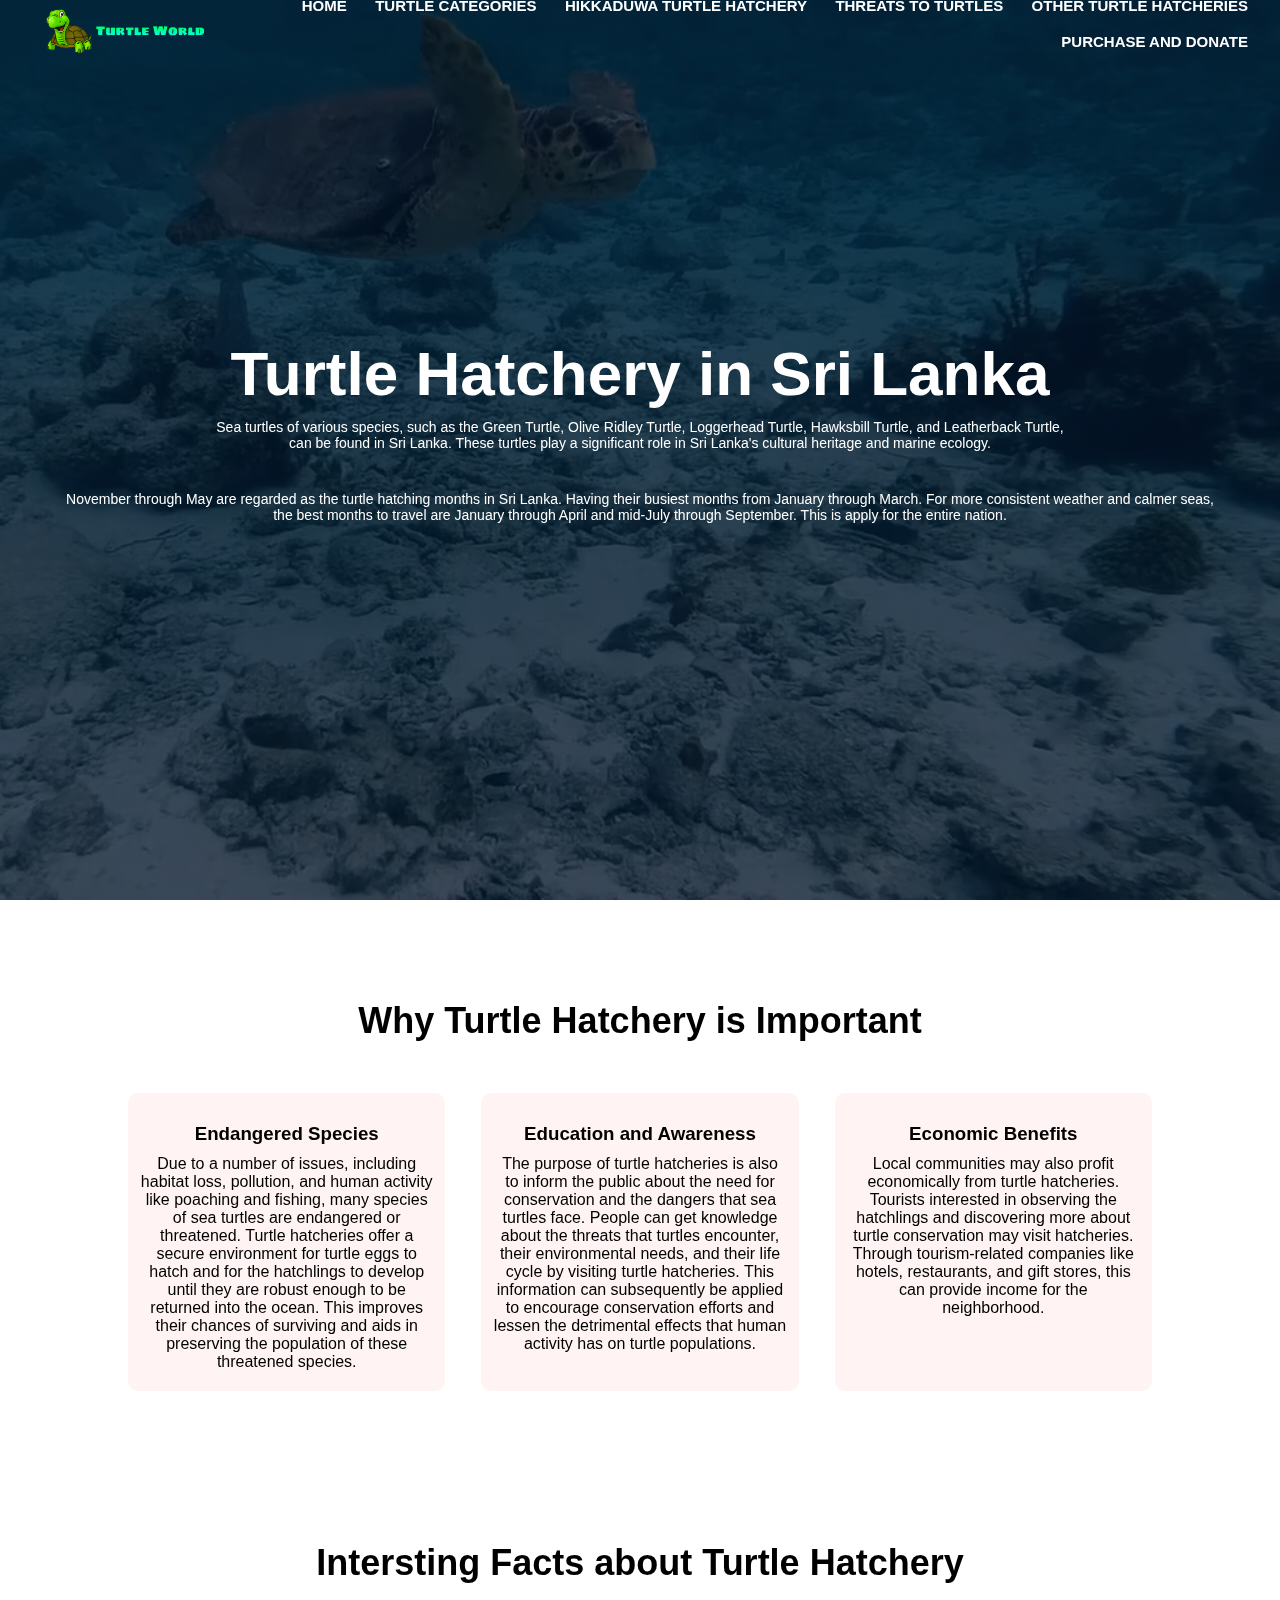
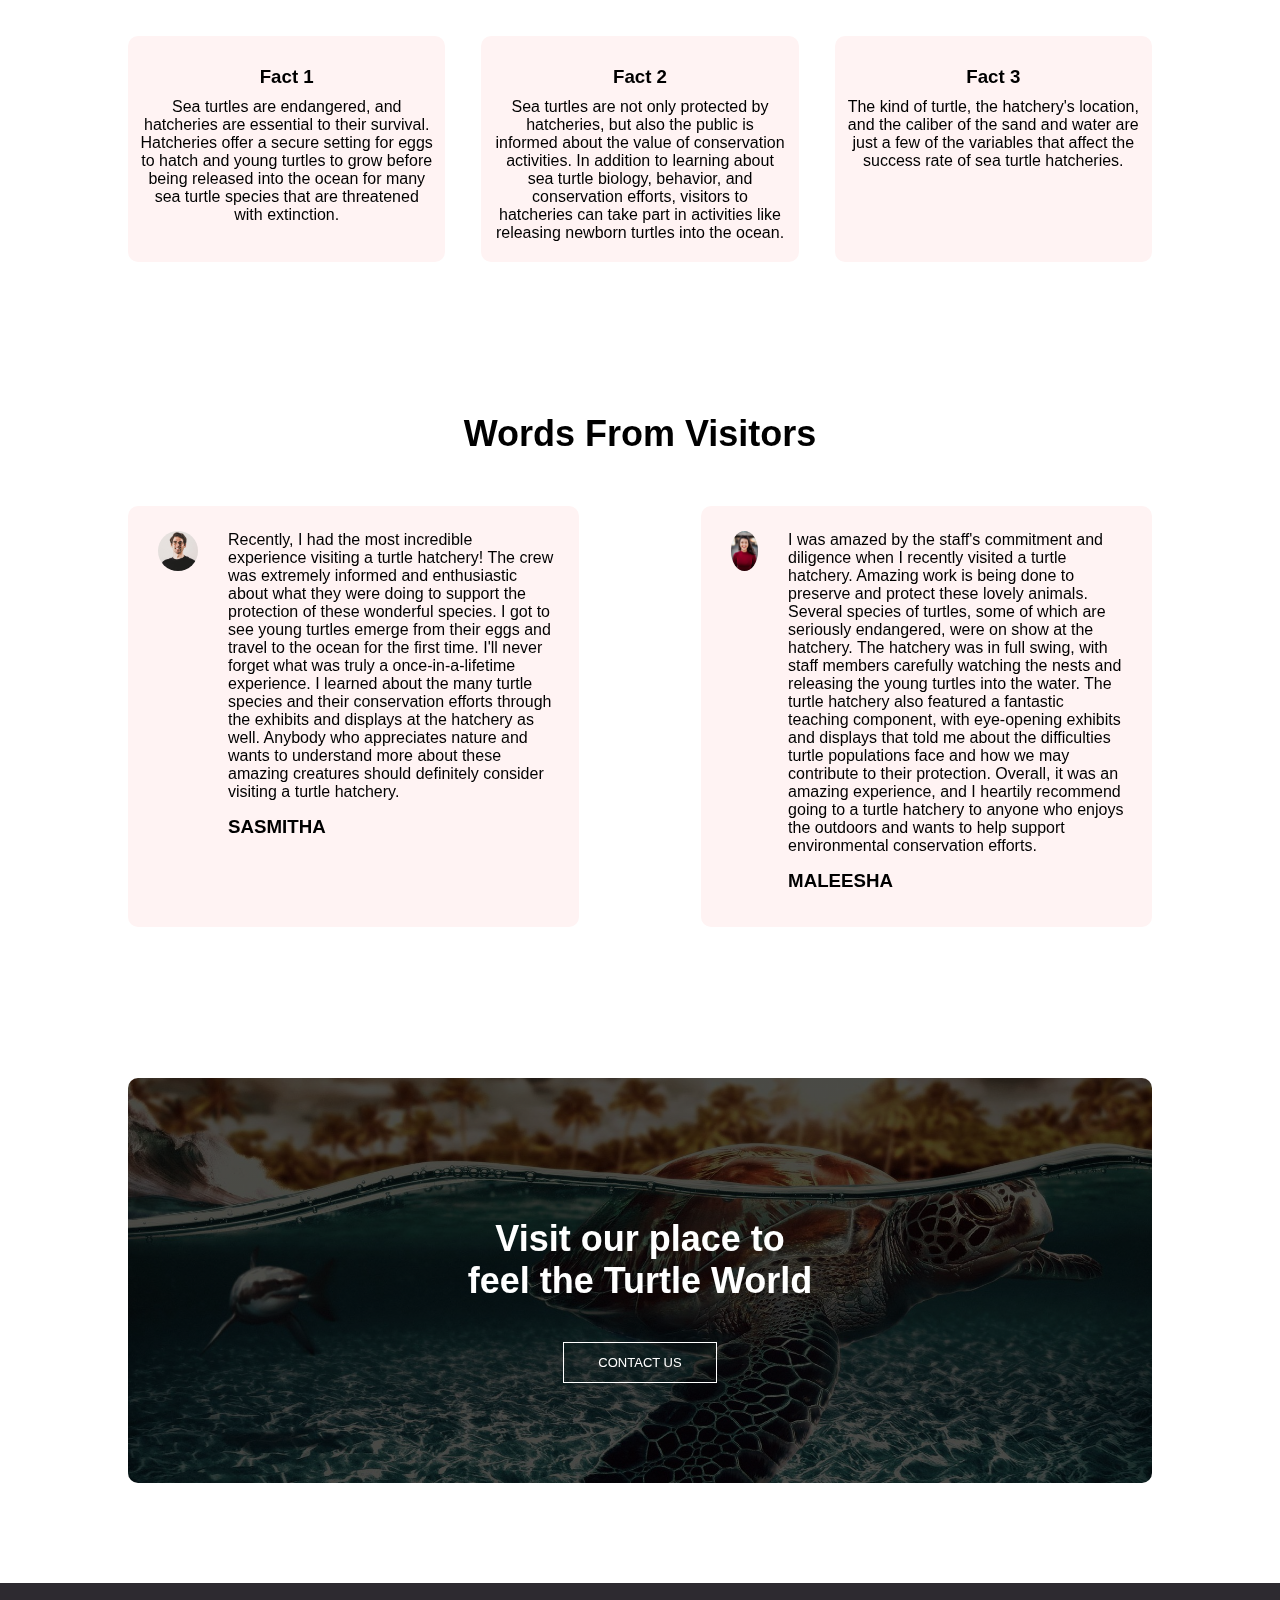
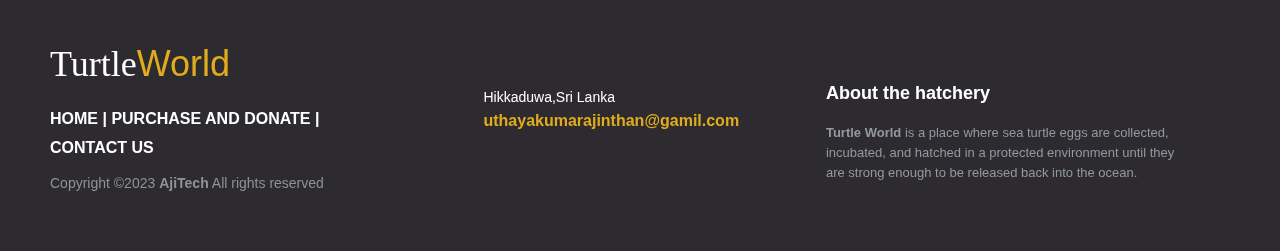
<file: index.html>
<!DOCTYPE html>
<html lang="en">
    <head>
            <meta charset="UTF-8">
    <meta http-equiv="X-UA-Compatible" content="IE=edge">
        <meta name="viewport" content="with=device-width,initial-scale=1.0">
        <title>Turtle Hatchery in Sri Lanka</title>
       <link rel="stylesheet" href="Style.css">

    </head>
<body>
<section class="header">
    <video autoplay loop muted playsinline class="backgroundvideo">
        <source src="background_video.mp4" type="video/mp4">
    </video>
<nav>
    <div class="logo-container">
   <img src="logopng.png" alt="#">
    </div>
    <div class="nav-links" id="navLinks">
        <ul>
            <li><a href="index.html">HOME</a></li>
            <li><a href="turtle_categories.html">TURTLE CATEGORIES</a></li>
            <li><a href="hikkaduwa_hathcery.html">HIKKADUWA TURTLE HATCHERY</a></li>
            <li><a href="turtle_threats.html">THREATS TO TURTLES</a></li>
            <li>
                <a href="">OTHER TURTLE HATCHERIES</a>
            <div class="sub-menu">
                <ul>
                    <li><a href="Kosgoda.html">Kosogda</a></li>
                    <li><a href="bentota.html">Bentota</a></li>
                    
                </ul>
            </div>
            </li>
            <li><a href="purchase_and_donate_front.html">PURCHASE AND DONATE</a></li>
        </ul>
    </div>
</nav>
<div class="text-box">
    <h1>Turtle Hatchery in Sri Lanka</h1>
    <p>Sea turtles of various species, such as the Green Turtle, Olive Ridley Turtle, Loggerhead Turtle, Hawksbill Turtle, and Leatherback Turtle, <br>can be found in Sri Lanka.
        These turtles play a significant role in Sri Lanka's cultural heritage and marine ecology.</p>

    <p>November through May are regarded as the turtle hatching months in Sri Lanka. Having their busiest months from January through March.
        For more consistent weather and calmer seas, the best months to travel are January through April and mid-July through September. 
        This is apply for the entire nation.</p>
</div>
</section>


<!--Why Turtle Hatchery is important-->

<section class="hatcheryimp">
    <h1>Why Turtle Hatchery is Important</h1>
    <div class="row">
        <div class="hatcheryimp-col">
            <h3>Endangered Species</h3>
            <p>Due to a number of issues, including habitat loss, pollution, and human activity like poaching and fishing, many species of sea turtles are endangered or threatened.
                Turtle hatcheries offer a secure environment for turtle eggs to hatch and for the hatchlings to develop until they are robust enough to be returned into the ocean.
                This improves their chances of surviving and aids in preserving the population of these threatened species.</p>

        </div>
        <div class="hatcheryimp-col">
            <h3>Education and Awareness</h3>
            <p>The purpose of turtle hatcheries is also to inform the public about the need for conservation and the dangers that sea turtles face.
                People can get knowledge about the threats that turtles encounter, their environmental needs, and their life cycle by visiting turtle hatcheries. 
                This information can subsequently be applied to encourage conservation efforts and lessen the detrimental effects that human activity has on turtle populations.
            </p>

        </div>
        <div class="hatcheryimp-col">
            <h3>Economic Benefits</h3>
            <p>Local communities may also profit economically from turtle hatcheries. 
                Tourists interested in observing the hatchlings and discovering more about turtle conservation may visit hatcheries. 
                Through tourism-related companies like hotels, restaurants, and gift stores, this can provide income for the neighborhood.</p>

        </div>
    </div>
</section>


<!--Intersting facts about turtle hatchery-->
<section class="intfact">
    <h1>Intersting Facts about Turtle Hatchery</h1>
    <div class="row">
        <div class="intfact-col">
            <h3>Fact 1</h3>
            <p>Sea turtles are endangered, and hatcheries are essential to their survival. 
                Hatcheries offer a secure setting for eggs to hatch and young turtles to grow before being released into the ocean for many sea turtle species 
                that are threatened with extinction.</p>
        </div>

        <div class="intfact-col">
            <h3>Fact 2</h3>
            <p>Sea turtles are not only protected by hatcheries, but also the public is informed about the value of conservation activities. 
                In addition to learning about sea turtle biology, behavior, and conservation efforts, visitors to hatcheries can take part in activities 
                like releasing newborn turtles into the ocean.</p>
        </div>

        <div class="intfact-col">
            <h3>Fact 3</h3>
            <p>The kind of turtle, the hatchery's location, and the caliber of the sand and water are just a few 
                of the variables that affect the success rate of sea turtle hatcheries.</p>
        </div>
    </div>
</section>



<!--testimonials-->
<section class="testimonials">
    <h1>Words From Visitors</h1>
    <div class="row">
    <div class="testimonials-col">
        <img src="user1.jfif" alt="#">
        <div>
            <p>Recently, I had the most incredible experience visiting a turtle hatchery! 
                The crew was extremely informed and enthusiastic about what they were doing to support the protection of these wonderful species. 
                I got to see young turtles emerge from their eggs and travel to the ocean for the first time. 
                I'll never forget what was truly a once-in-a-lifetime experience. 
                I learned about the many turtle species and their conservation efforts through the exhibits and displays at the hatchery as well. 
                Anybody who appreciates nature and wants to understand more about these amazing creatures should definitely consider visiting a turtle hatchery.</p>
      <h3>SASMITHA</h3>

      
      </div>
            </div>
            <div class="testimonials-col">
                <img src="user2.jfif" alt="#">
                <div>
                    <p>I was amazed by the staff's commitment and diligence when I recently visited a turtle hatchery. 
                        Amazing work is being done to preserve and protect these lovely animals. 
                        Several species of turtles, some of which are seriously endangered, were on show at the hatchery. 
                        The hatchery was in full swing, with staff members carefully watching the nests and releasing the young turtles into the water.
                         The turtle hatchery also featured a fantastic teaching component, with eye-opening exhibits and displays that told me about the difficulties turtle populations face and how we may contribute to their protection. 
                         Overall, it was an amazing experience, and I heartily recommend going to a turtle hatchery to anyone who enjoys the outdoors and wants to help support environmental conservation efforts.</p>
              <h3>MALEESHA</h3>
                    </div>
    </div>
    </div>
</section>


<!--Call to action section-->
<section class="cta">
<h1>Visit our place to <br>feel the Turtle World</h1>
<a href="contact_us_page.html" class="hero-btn">CONTACT US</a>
</section>



<!--Footer final-->
<footer class="footer-distributed">

    <div class="footer-left">
        <h3>Turtle<span>World</span></h3>

        <p class="footer-links">
            <a href="index.html">HOME</a>
            |
            <a href="purchase_and_donate_front.html">PURCHASE AND DONATE</a>
            |
            <a href="contact_us_page.html">CONTACT US</a>
        </p>

        <p class="footer-company-name">Copyright  &copy;2023 <strong>AjiTech</strong> All rights reserved</p>
    </div>

    <div class="footer-center">
        <div>
            <p><span>Hikkaduwa,Sri Lanka</span>
        </div>
        <div>
            <p><a href="mailto:uthayakumarajinthan@gamil.com">uthayakumarajinthan@gamil.com</a></p>
        </div>
    </div>
    <div class="footer-right">
        <p class="footer-company-about">
            <span>About the hatchery</span>
            <strong>Turtle World</strong> is a place where sea turtle eggs are collected, incubated, and hatched in a protected environment
            until they are strong enough to be released back into the ocean. 
        </p>
        <!--bushbaby travels , n.d. Turtle-spotting in Sri Lanka, Asia Blog. [Online] 
        Available at: https://bushbaby.travel/blog/turtle-spotting-in-sri-lanka#:~:text=The%20best%20time%20to%20see%20them%20nest%20is%20between%20January%20and%20March.&text=Another%20of%20the%20most%20common,and%20November%20and%20January%20respectively.
        National geographic kids, n.d. 10 TOTALLY AWESOME FACTS ABOUT TURTLES!. [Online] 
        Available at: https://www.natgeokids.com/uk/discover/animals/sea-life/turtle-facts/
        [Accessed 15 May 2023].-->
    </div>
</footer>




</body>
</html>
</file>
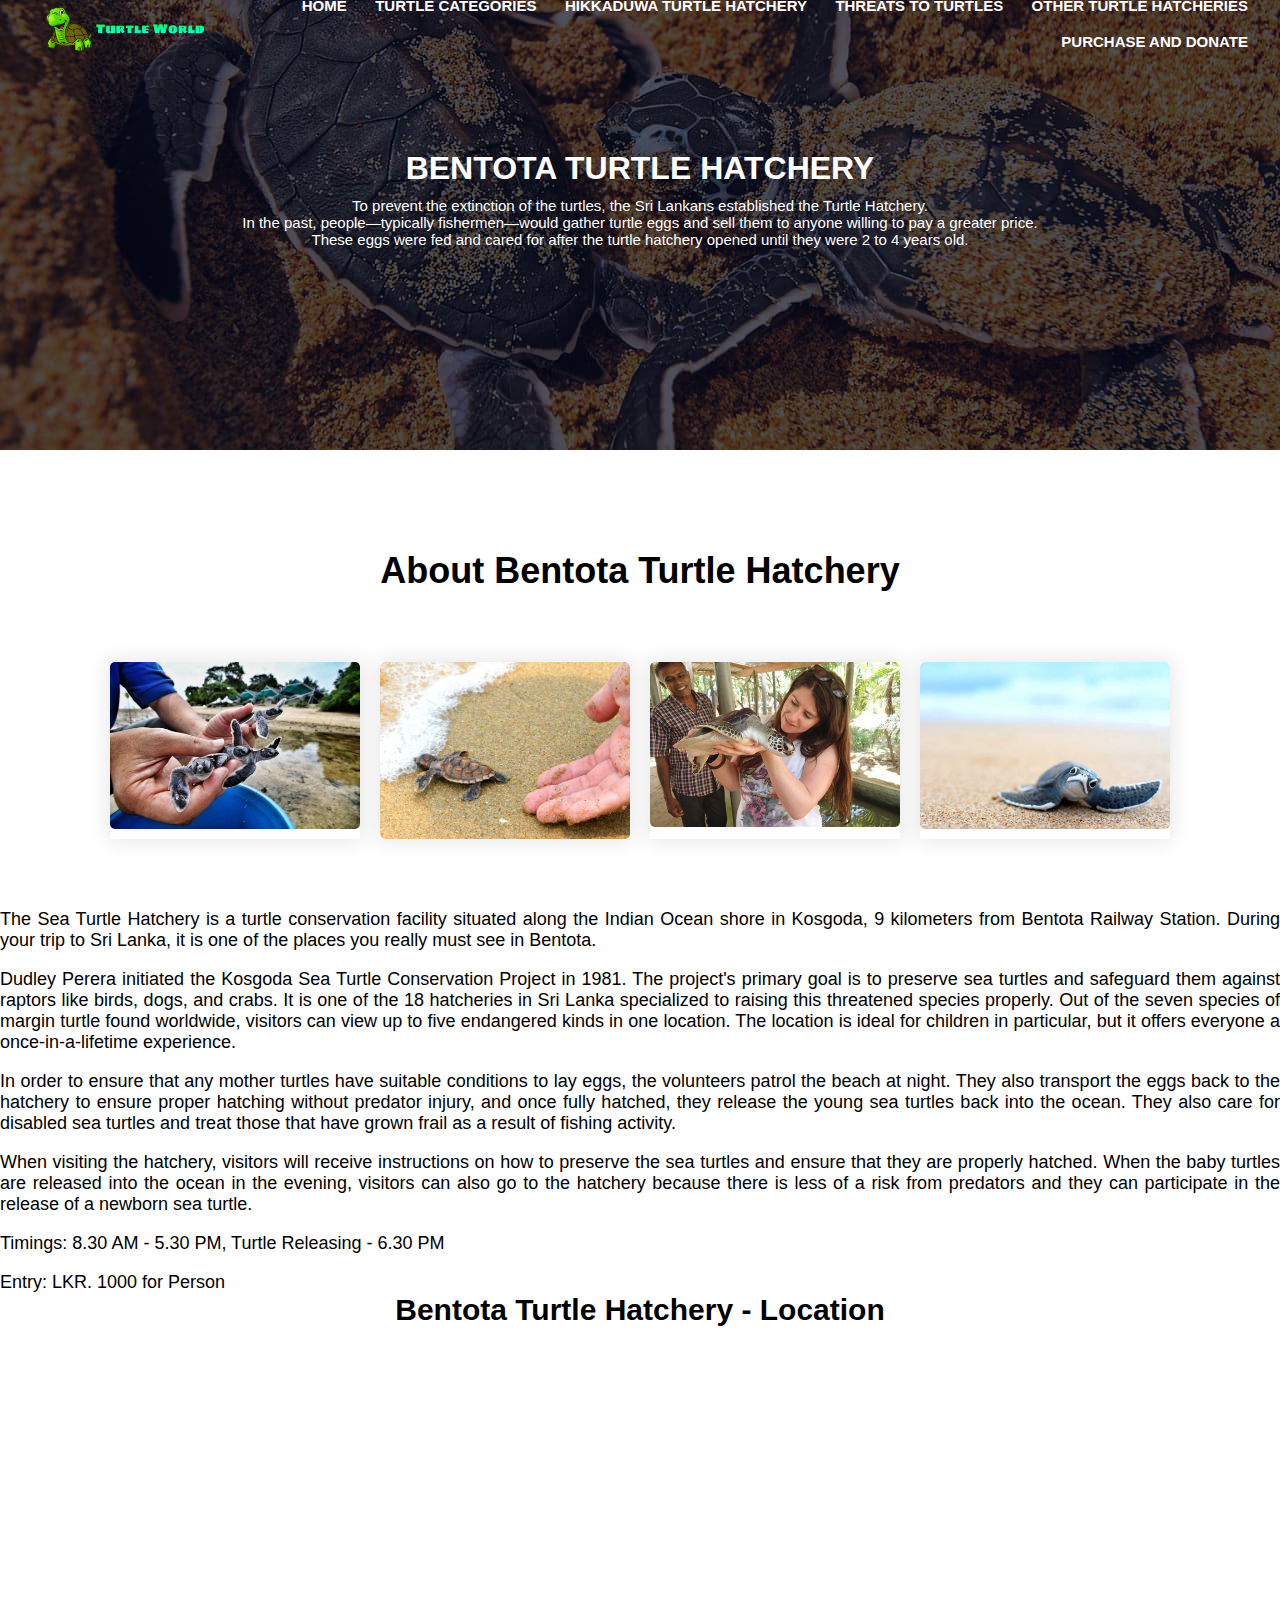
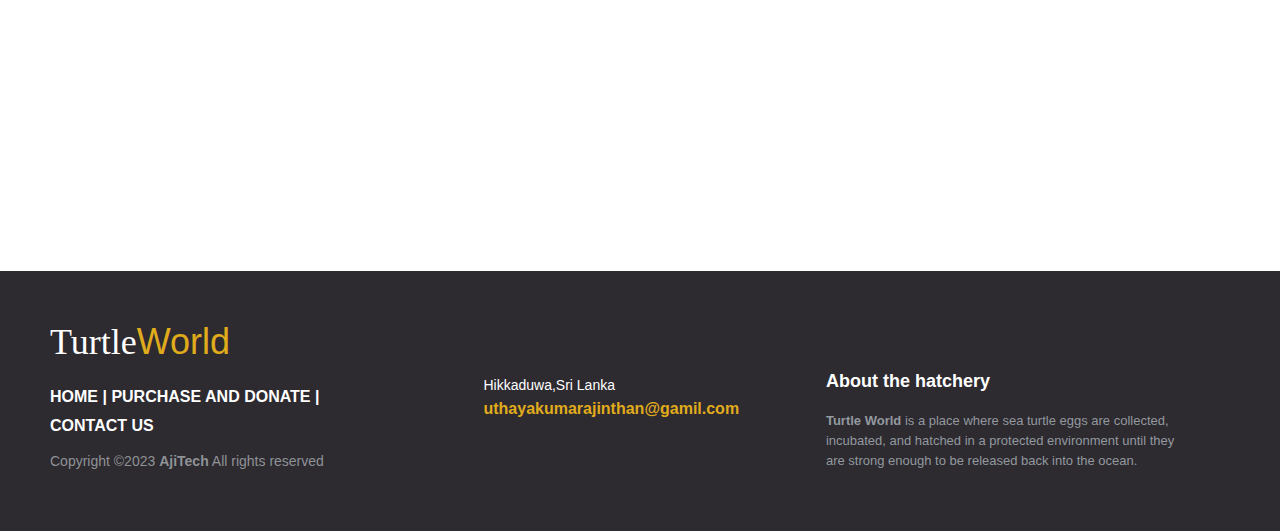
<file: bentota.html>
<!DOCTYPE html>
<html lang="en">
    <head>
            <meta charset="UTF-8">
    <meta http-equiv="X-UA-Compatible" content="IE=edge">
        <meta name="viewport" content="with=device-width,initial-scale=1.0">
        <title>Turtle Hatchery in Sri Lanka</title>
       <link rel="stylesheet" href="bentota.css">

    </head>
<body>
<section class="sub-header-bentota">
<nav>
    <div class="logo-container">
        <img src="logopng.png" alt="#">
         </div>   
          <div class="nav-links" id="navLinks">
        <ul>
            <li><a href="index.html">HOME</a></li>
            <li><a href="turtle_categories.html">TURTLE CATEGORIES</a></li>
            <li><a href="hikkaduwa_hathcery.html">HIKKADUWA TURTLE HATCHERY</a></li>
            <li><a href="turtle_threats.html">THREATS TO TURTLES</a></li>
            <li><a href="">OTHER TURTLE HATCHERIES</a>
                <div class="sub-menu">
                    <ul>
                        <li><a href="Kosgoda.html">Kosogda</a></li>
                        <li><a href="bentota.html">Bentota</a></li>
    
                    </ul>
                </div>
            </li>
            <li><a href="purchase_and_donate_front.html">PURCHASE AND DONATE</a></li>
        </ul>
    </div>
</nav>
<h1>BENTOTA TURTLE HATCHERY</h1>
<p>To prevent the extinction of the turtles, the Sri Lankans established the Turtle Hatchery.<br>
    In the past, people—typically fishermen—would gather turtle eggs and sell them to anyone willing to pay a greater price.<br>
    These eggs were fed and cared for after the turtle hatchery opened until they were 2 to 4 years old. </p>
</section>



<section class="bentotaimg">
    <h1>About Bentota Turtle Hatchery</h1>
<div class="container">
    <div class="box">
        <img src="bentur5.webp" alt="#">
    </div>
    <div class="box">
        <img src="bentur2.jpg" alt="#">
    </div>
    <div class="box">
        <img src="bentur3.jpg" alt="#">
    </div>
    <div class="box">
        <img src="bentur4.jpg" alt="#">
    </div>
      </div>
</section>


<section class="aboutben">
<div class="aboutben">
    <p>The Sea Turtle Hatchery is a turtle conservation facility situated along the Indian Ocean shore in Kosgoda, 9 kilometers from Bentota Railway Station.
        During your trip to Sri Lanka, it is one of the places you really must see in Bentota.</p>
<br>
         <p>Dudley Perera initiated the Kosgoda Sea Turtle Conservation Project in 1981. 
            The project's primary goal is to preserve sea turtles and safeguard them against raptors like birds, dogs, and crabs. 
            It is one of the 18 hatcheries in Sri Lanka specialized to raising this threatened species properly. 
            Out of the seven species of margin turtle found worldwide, visitors can view up to five endangered kinds in one location. 
            The location is ideal for children in particular, but it offers everyone a once-in-a-lifetime experience.</p>
<br>
            <p>In order to ensure that any mother turtles have suitable conditions to lay eggs, the volunteers patrol the beach at night. 
                They also transport the eggs back to the hatchery to ensure proper hatching without predator injury, and once fully hatched, 
                they release the young sea turtles back into the ocean. They also care for disabled sea turtles and treat those that have grown frail as a result 
                of fishing activity.</p>
                <br>
                <p>When visiting the hatchery, visitors will receive instructions on how to preserve the sea turtles and ensure that they are properly hatched.
                     When the baby turtles are released into the ocean in the evening, visitors can also go to the hatchery because there is less of a risk from 
                     predators and they can participate in the release of a newborn sea turtle.
                </p>
                <br>
               <p>Timings: 8.30 AM - 5.30 PM, Turtle Releasing - 6.30 PM</p> 
               <br>
               <p>Entry: LKR. 1000 for Person</p>
            </div>
</section>

<section class="benmap">
    <div class="benmap">
        <h2>Bentota Turtle Hatchery - Location</h2>
    </div>
    <div class="loc">
        <iframe src="https://www.google.com/maps/embed?pb=!1m18!1m12!1m3!1d31723.42474729136!2d80.00407189498077!3d6.33855816831826!2m3!1f0!2f0!3f0!3m2!1i1024!2i768!4f13.1!3m3!1m2!1s0x3ae22bd2c88fd773%3A0xe745cf053e7bab75!2sKosgoda%20Sea%20Turtle%20Conservation%20Project!5e0!3m2!1sen!2slk!4v1684569483418!5m2!1sen!2slk" 
        width="600" height="450" style="border:0;" allowfullscreen="" loading="lazy" referrerpolicy="no-referrer-when-downgrade"></iframe>
    </div>
</section>




<!--Footer final-->
<footer class="footer-distributed">

    <div class="footer-left">
        <h3>Turtle<span>World</span></h3>

        <p class="footer-links">
            <a href="index.html">HOME</a>
            |
            <a href="purchase_and_donate_front.html">PURCHASE AND DONATE</a>
            |
            <a href="contact_us_page.html">CONTACT US</a>
        </p>

        <p class="footer-company-name">Copyright  &copy;2023 <strong>AjiTech</strong> All rights reserved</p>
    </div>

    <div class="footer-center">
        <div>
            <p><span>Hikkaduwa,Sri Lanka</span>
        </div>
        <div>
            <p><a href="mailto:uthayakumarajinthan@gamil.com">uthayakumarajinthan@gamil.com</a></p>
        </div>
    </div>
    <div class="footer-right">
        <p class="footer-company-about">
            <span>About the hatchery</span>
            <strong>Turtle World</strong> is a place where sea turtle eggs are collected, incubated, and hatched in a protected environment
            until they are strong enough to be released back into the ocean. 
        </p>
        <!--makemytrips Editors, n.d. Turtle Hatchery Project in Bentota. [Online] 
Available at: https://www.makemytrip.com/travel-guide/bentota/turtle-hatchery-project-zoo-and-aquariums.html
[Accessed 27 May 2023].
-->
    </div>
</footer>



</body>
</html>
</file>
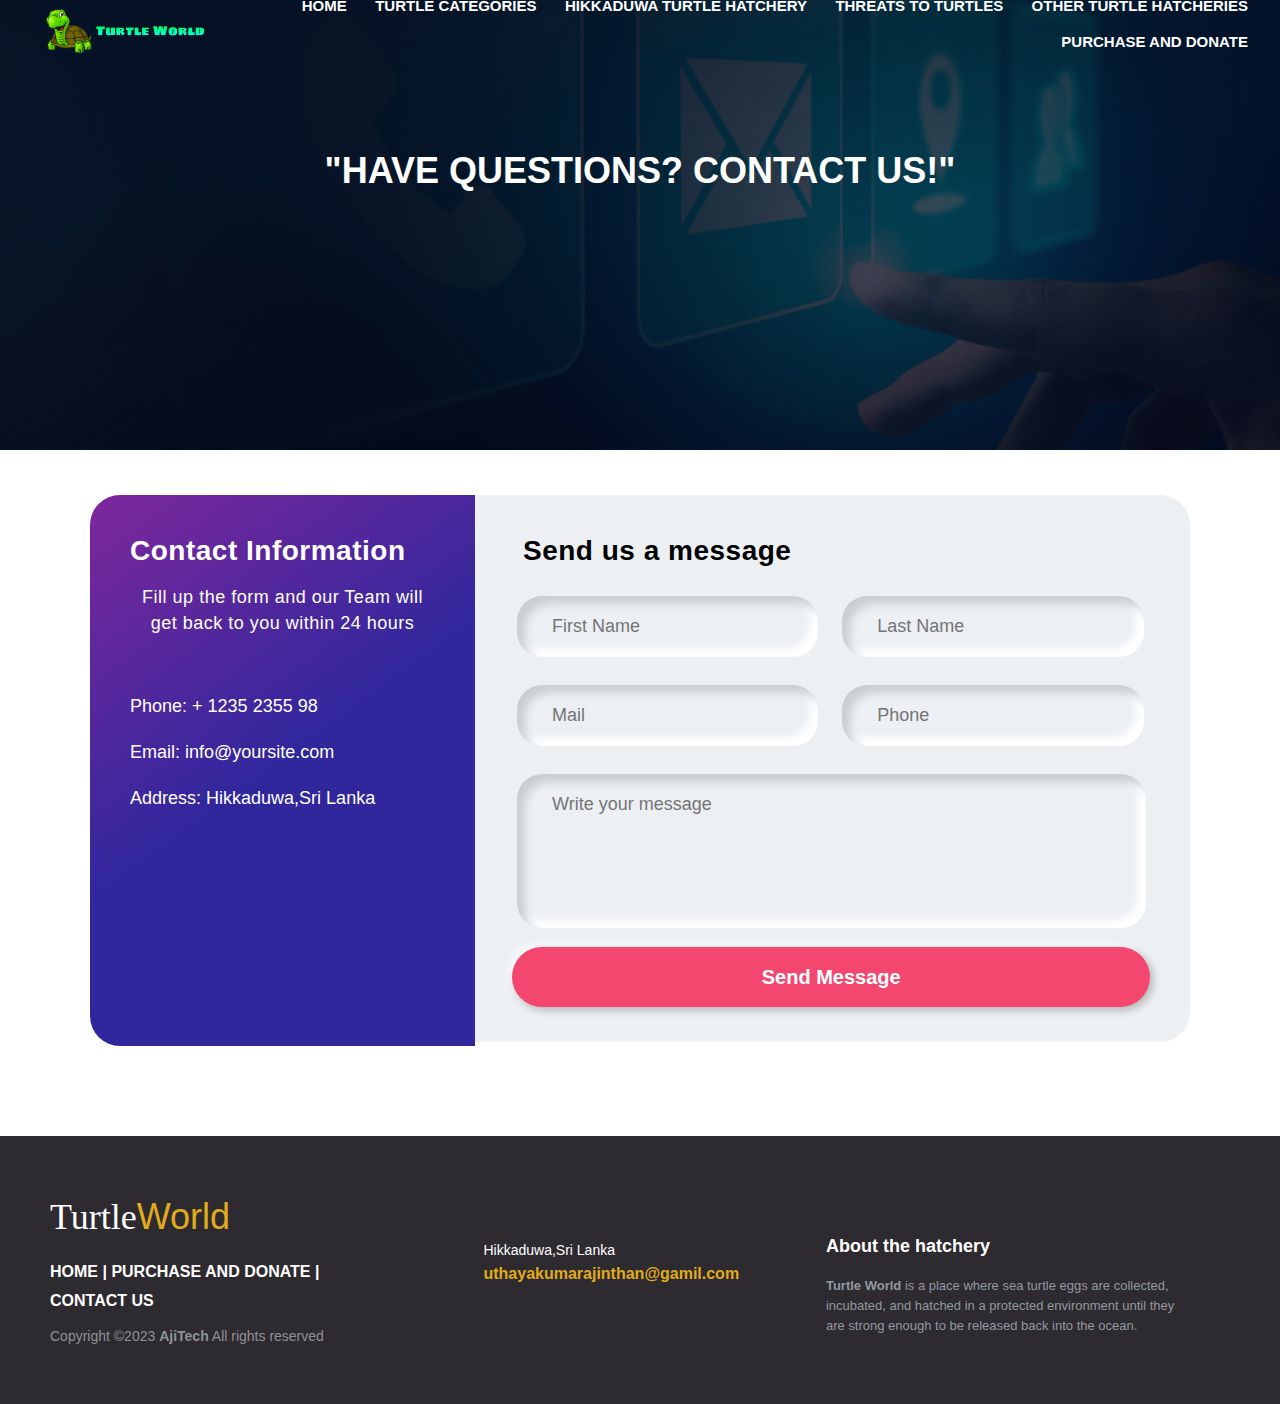
<file: contact_us_page.html>
<!DOCTYPE html>
<html lang="en">
    <head>
            <meta charset="UTF-8">
    <meta http-equiv="X-UA-Compatible" content="IE=edge">
        <meta name="viewport" content="with=device-width,initial-scale=1.0">
        <title>Turtle Hatchery in Sri Lanka</title>
       <link rel="stylesheet" href="Style.css">
<body>
<section class="sub-header-contactttts">
<nav>
    <div class="logo-container">
        <img src="logopng.png" alt="#">
         </div>
             <div class="nav-links" id="navLinks">
        <ul>
            <li><a href="index.html">HOME</a></li>
            <li><a href="turtle_categories.html">TURTLE CATEGORIES</a></li>
            <li><a href="hikkaduwa_hathcery.html">HIKKADUWA TURTLE HATCHERY</a></li>
            <li><a href="turtle_threats.html">THREATS TO TURTLES</a></li>
            <li><a href="">OTHER TURTLE HATCHERIES</a>
                <div class="sub-menu">
                    <ul>
                        <li><a href="Kosgoda.html">Kosogda</a></li>
                        <li><a href="bentota.html">Bentota</a></li>
    
                    </ul>
                </div>
            </li>
            <li><a href="purchase_and_donate_front.html">PURCHASE AND DONATE</a></li>
        </ul>
    </div>
</nav>
<h1>"HAVE QUESTIONS? CONTACT US!"</h1>


   
</section>



    
<section id="section-wrapper">
    <div class="box-wrapper">
        <div class="info-wrap">
            <h2 class="info-title">Contact Information</h2>
            <h3 class="info-sub-title">Fill up the form and our Team will get back to you within 24 hours</h3>
            <ul class="info-details">
                <li>
                    <span>Phone:</span> <a href="tel:+1235235598">+ 1235 2355 98</a>
                </li>
                <li>
                    <span>Email:</span> <a href="mailto:info@yoursite.com">info@yoursite.com</a>
                </li>
                <li>
                    <span>Address:</span> <a href="#">Hikkaduwa,Sri Lanka</a>
                </li>
            </ul>
        </div>
        <div class="form-wrap">
            <form action="#" method="POST">
                <h2 class="form-title">Send us a message</h2>
                <div class="form-fields">
                    <div class="form-group">
                        <input type="text" class="fname" placeholder="First Name">
                    </div>
                    <div class="form-group">
                        <input type="text" class="lname" placeholder="Last Name">
                    </div>
                    <div class="form-group">
                        <input type="email" class="email" placeholder="Mail">
                    </div>
                    <div class="form-group">
                        <input type="number" class="phone" placeholder="Phone">
                    </div>
                    <div class="form-group">
                        <textarea name="message" id="#" placeholder="Write your message"></textarea>
                    </div>
                </div>
                <input type="submit" value="Send Message" class="submit-button">
            </form>
        </div>
    </div>
</section>











<!--Footer final-->
<footer class="footer-distributed">

    <div class="footer-left">
        <h3>Turtle<span>World</span></h3>

        <p class="footer-links">
            <a href="index.html">HOME</a>
            |
            <a href="purchase_and_donate_front.html">PURCHASE AND DONATE</a>
            |
            <a href="contact_us_page.html">CONTACT US</a>
        </p>

        <p class="footer-company-name">Copyright  &copy;2023 <strong>AjiTech</strong> All rights reserved</p>
    </div>

    <div class="footer-center">
        <div>
            <p><span>Hikkaduwa,Sri Lanka</span>
        </div>
        <div>
            <p><a href="mailto:uthayakumarajinthan@gamil.com">uthayakumarajinthan@gamil.com</a></p>
        </div>
    </div>
    <div class="footer-right">
        <p class="footer-company-about">
            <span>About the hatchery</span>
            <strong>Turtle World</strong> is a place where sea turtle eggs are collected, incubated, and hatched in a protected environment
            until they are strong enough to be released back into the ocean. 
        </p>
    </div>
</footer>


</body>
</html>
</file>
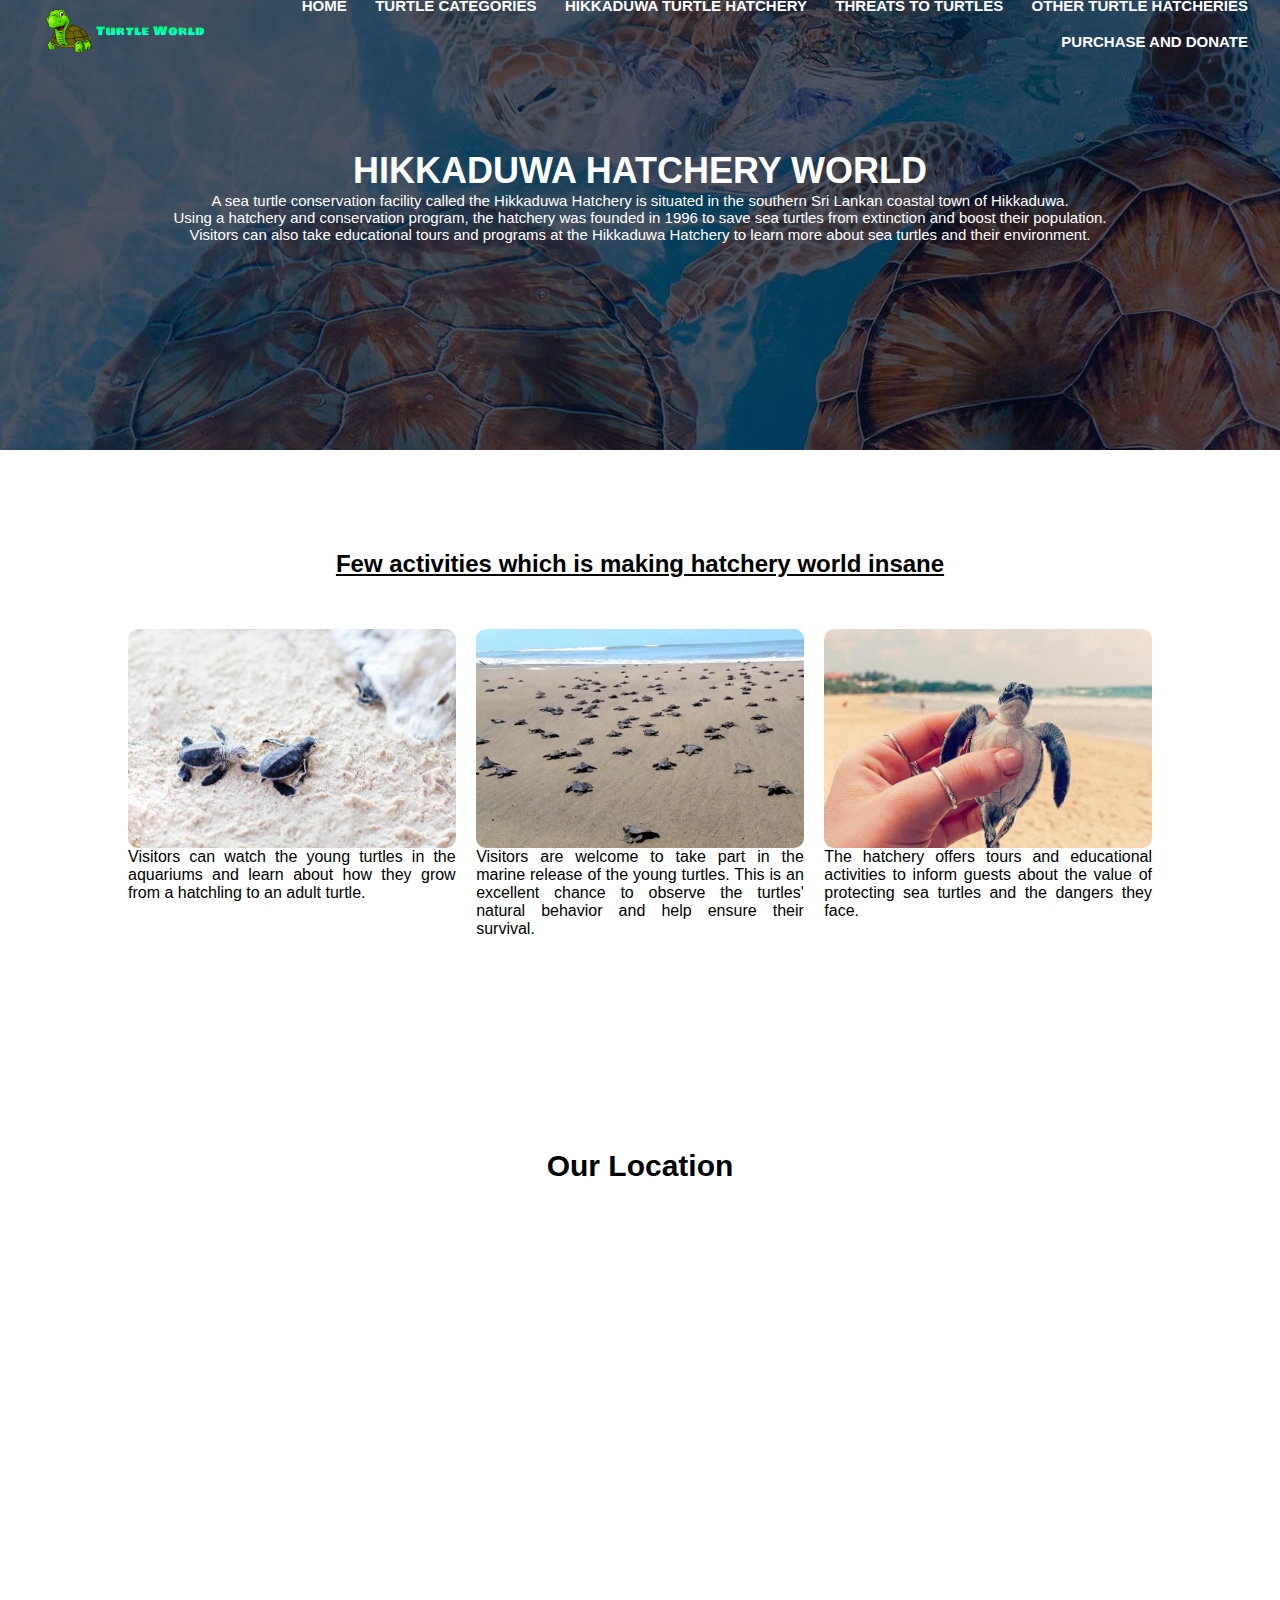
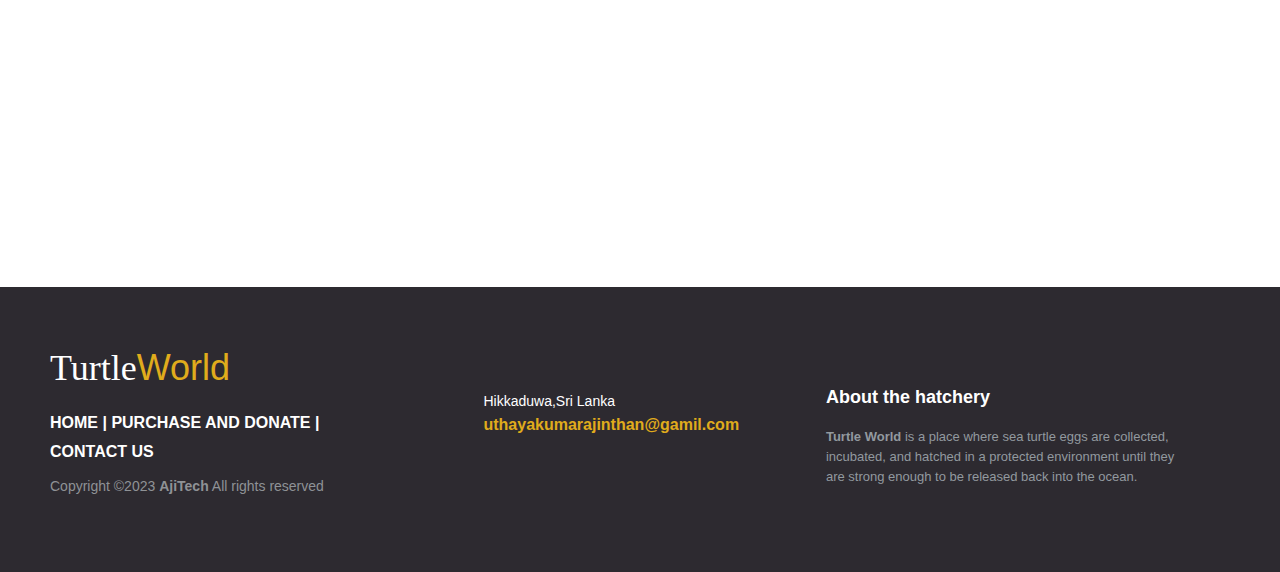
<file: hikkaduwa_hathcery.html>
<!DOCTYPE html>
<html>
    <head>
            <meta charset="UTF-8">
    <meta http-equiv="X-UA-Compatible" content="IE=edge">
        <meta name="viewport" content="with=device-width,initial-scale=1.0">
        <title>Turtle Hatchery in Sri Lanka</title>
       <link rel="stylesheet" href="Style.css">
    </head>
<body>
<section class="sub-header-hatchery">
<nav>
    <div class="logo-container">
        <img src="logopng.png" alt="#">
         </div>    
         <div class="nav-links" id="navLinks">
        <ul>
            <li><a href="index.html">HOME</a></li>
            <li><a href="turtle_categories.html">TURTLE CATEGORIES</a></li>
            <li><a href="hikkaduwa_hathcery.html">HIKKADUWA TURTLE HATCHERY</a></li>
            <li><a href="turtle_threats.html">THREATS TO TURTLES</a></li>
            <li><a href="">OTHER TURTLE HATCHERIES</a>
                <div class="sub-menu">
                    <ul>
                        <li><a href="Kosgoda.html">Kosogda</a></li>
                        <li><a href="bentota.html">Bentota</a></li>
    
                    </ul>
                </div>
            </li>
            <li><a href="purchase_and_donate_front.html">PURCHASE AND DONATE</a></li>
        </ul>
    </div>
</nav>
<h1>HIKKADUWA HATCHERY WORLD</h1>
<p>A sea turtle conservation facility called the Hikkaduwa Hatchery is situated in the southern Sri Lankan coastal town of Hikkaduwa.<br>
    Using a hatchery and conservation program, the hatchery was founded in 1996 to save sea turtles from extinction and boost their population.<br>
    Visitors can also take educational tours and programs at the Hikkaduwa Hatchery to learn more about sea turtles and their environment.</p>
</section>

<!--Hatchery contents-->
<section class="hatch">
    <h2><u>Few activities which is making hatchery world insane</u></h2>

    <div class="row">
        <div class="hatch-col">
            <img src="hatchery5.jpg" alt="#">
            <p>Visitors can watch the young turtles in the aquariums and learn about how they grow 
                from a hatchling to an adult turtle.</p>
        </div>
        <div class="hatch-col">
            <img src="hatchery8.jpg" alt="#">
            <p> Visitors are welcome to take part in the marine release of the young turtles. 
                This is an excellent chance to observe the turtles' natural behavior and help ensure their survival.</p>
        </div>
        <div class="hatch-col">
            <img src="hatchery6.jpg" alt="#">
            <p>The hatchery offers tours and educational activities to inform guests 
                about the value of protecting sea turtles and the dangers they face.</p>
        </div>
    </div>
    </section> 

<section class="hikmap">
    <div class="hikmap">
        <h2>Our Location</h2>
    </div>
    <div class="loc">
        <iframe src="https://www.google.com/maps/embed?pb=!1m18!1m12!1m3!1d3966.9940323495916!2d80.09485207836377!3d6.1315029780116!2m3!1f0!2f0!3f0!3m2!1i1024!2i768!4f13.1!3m3!1m2!1s0x3ae177e243ea8b73%3A0xaca30606dd7a85c7!2sTurtle%20Beach%20-%20Hikkaduwa!5e0!3m2!1sen!2slk!4v1683786438481!5m2!1sen!2slk" 
        width="600" height="450" style="border:0;" allowfullscreen="" loading="lazy" referrerpolicy="no-referrer-when-downgrade"></iframe>
    </div>
</section>











<!--Footer final-->
<footer class="footer-distributed">

    <div class="footer-left">
        <h3>Turtle<span>World</span></h3>

        <p class="footer-links">
            <a href="index.html">HOME</a>
            |
            <a href="purchase_and_donate_front.html">PURCHASE AND DONATE</a>
            |
            <a href="contact_us_page.html">CONTACT US</a>
        </p>

        <p class="footer-company-name">Copyright  &copy;2023 <strong>AjiTech</strong> All rights reserved</p>
    </div>

    <div class="footer-center">
        <div>
            <p><span>Hikkaduwa,Sri Lanka</span>
        </div>
        <div>
            <p><a href="mailto:uthayakumarajinthan@gamil.com">uthayakumarajinthan@gamil.com</a></p>
        </div>
    </div>
    <div class="footer-right">
        <p class="footer-company-about">
            <span>About the hatchery</span>
            <strong>Turtle World</strong> is a place where sea turtle eggs are collected, incubated, and hatched in a protected environment
            until they are strong enough to be released back into the ocean. 
        </p>
        <div class="footer-icons">
        </div>
       <!--Leisure world editors, n.d. Turtle Hatchery. [Online] 
Available at: https://www.sunleisureworld.com/destination/sri-lanka/hikkaduwa/tour/top-attractions/717/turtle-hatchery
[Accessed 15 May 2023].-->

    </div>
</footer>




</body>
</html>
</file>
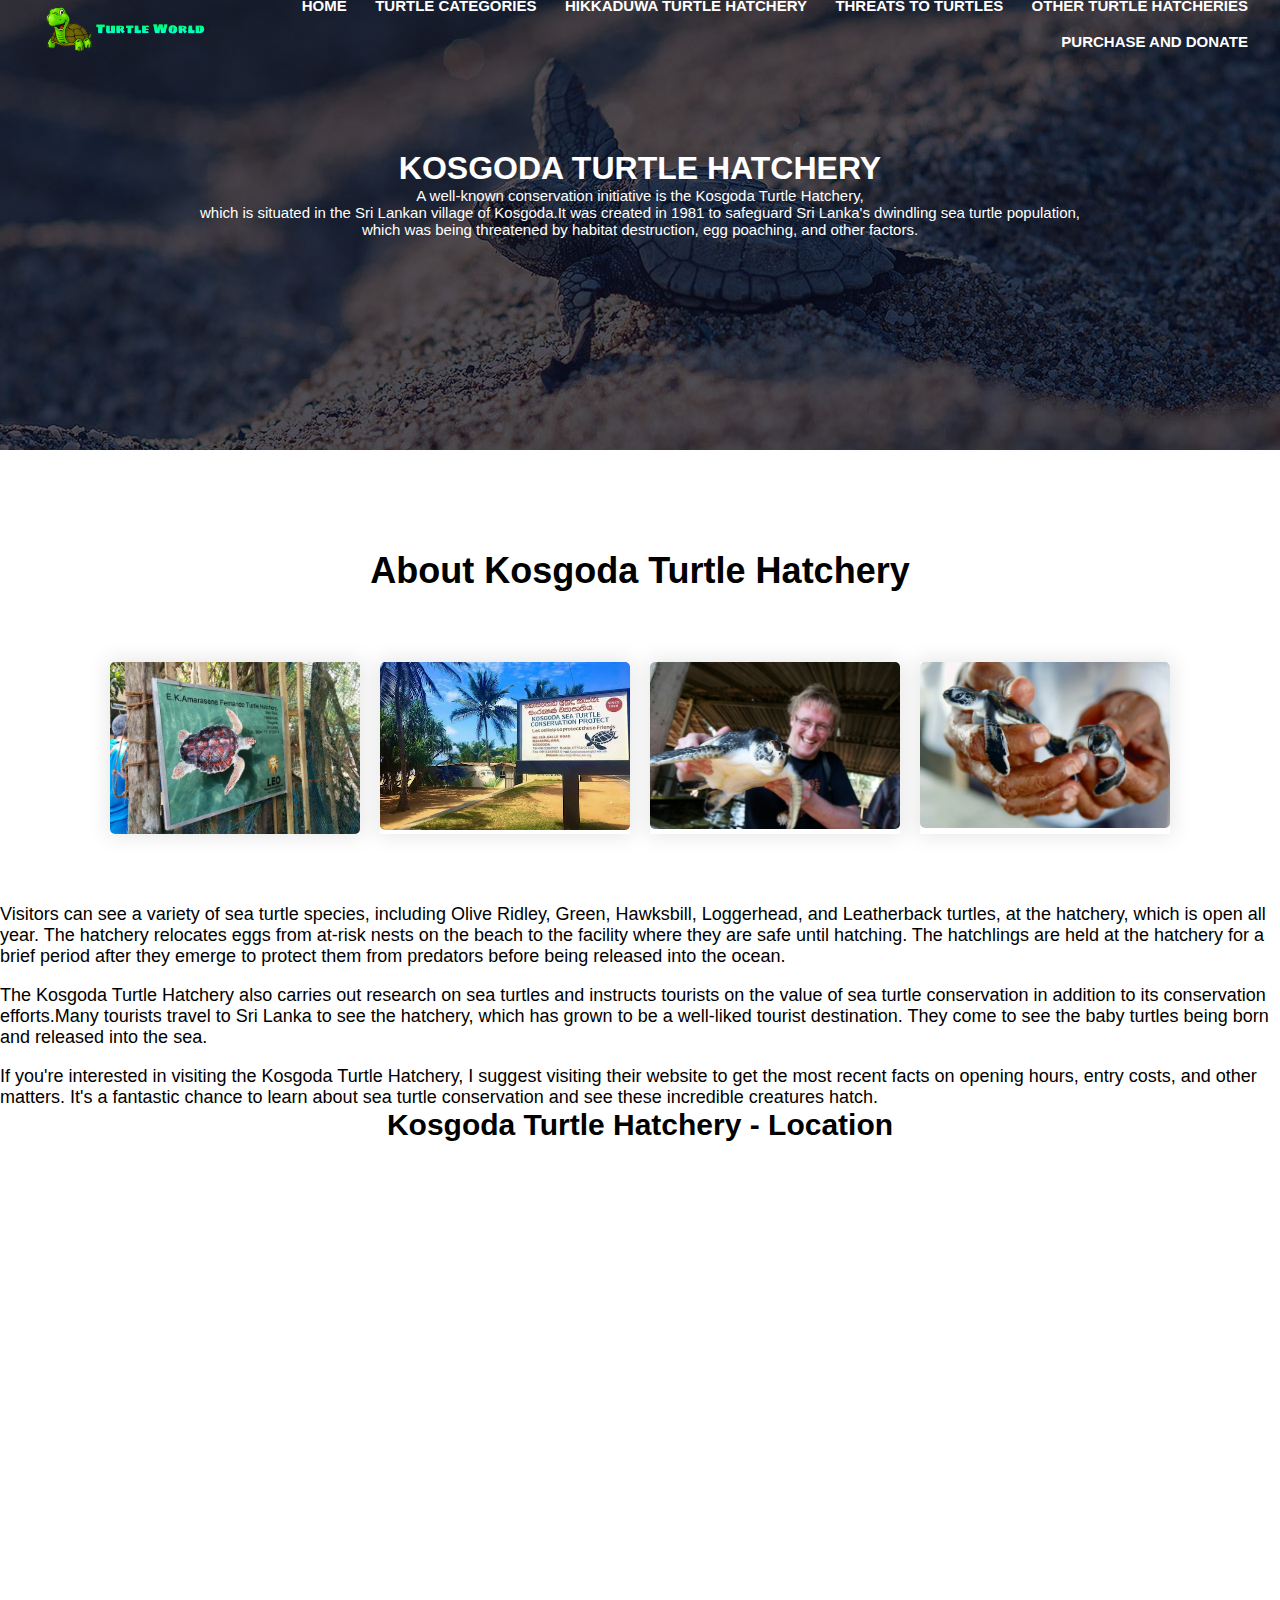
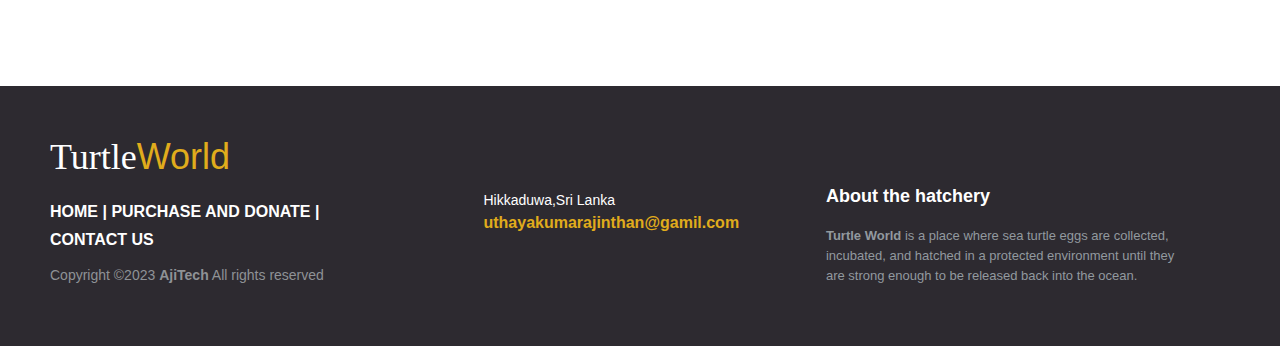
<file: Kosgoda.html>
<!DOCTYPE html>
<html lang="en">
    <head>
            <meta charset="UTF-8">
    <meta http-equiv="X-UA-Compatible" content="IE=edge">
        <meta name="viewport" content="with=device-width,initial-scale=1.0">
        <title>Turtle Hatchery in Sri Lanka</title>
       <link rel="stylesheet" href="kosgoda.css">
    </head>
<body>
<section class="sub-header-kosgoda">
<nav>
    <div class="logo-container">
        <img src="logopng.png" alt="#">
         </div>   
          <div class="nav-links" id="navLinks">
        <ul>
            <li><a href="index.html">HOME</a></li>
            <li><a href="turtle_categories.html">TURTLE CATEGORIES</a></li>
            <li><a href="hikkaduwa_hathcery.html">HIKKADUWA TURTLE HATCHERY</a></li>
            <li><a href="turtle_threats.html">THREATS TO TURTLES</a></li>
            <li><a href="">OTHER TURTLE HATCHERIES</a>
                <div class="sub-menu">
                    <ul>
                        <li><a href="Kosgoda.html">Kosogda</a></li>
                        <li><a href="bentota.html">Bentota</a></li>
    
                    </ul>
                </div>
            </li>
            <li><a href="purchase_and_donate_front.html">PURCHASE AND DONATE</a></li>
        </ul>
    </div>
</nav>
<h1>KOSGODA TURTLE HATCHERY</h1>
<p>A well-known conservation initiative is the Kosgoda Turtle Hatchery,<br>
    which is situated in the Sri Lankan village of Kosgoda.It was created in 1981 to safeguard Sri Lanka's dwindling sea turtle population,<br>
     which was being threatened by habitat destruction, 
    egg poaching, and other factors.</p>
</section>



<section class="kosgodaimg">
    <h1>About Kosgoda Turtle Hatchery</h1>
<div class="container">
    <div class="box">
        <img src="kos7.jpg" alt="#">
    </div>
    <div class="box">
        <img src="kos2.JPG" alt="#">
    </div>
    <div class="box">
        <img src="kos3.jpg" alt="#">
    </div>
    <div class="box">
        <img src="kos9.webp" alt="#">
    </div>
      </div>
</section>


<section class="aboutkos">
<div class="aboutkos">
    <p>Visitors can see a variety of sea turtle species, including Olive Ridley, Green, Hawksbill, Loggerhead, and Leatherback turtles, at the hatchery,
         which is open all year. The hatchery relocates eggs from at-risk nests on the beach to the facility where they are safe until hatching.
        The hatchlings are held at the hatchery for a brief period after they emerge to protect them from predators before being released into the ocean.</p>
<br>
         <p>The Kosgoda Turtle Hatchery also carries out research on sea turtles and instructs tourists on the value of sea turtle conservation in addition to 
            its conservation efforts.Many tourists travel to Sri Lanka to see the hatchery, which has grown to be a well-liked tourist destination. 
            They come to see the baby turtles being born and released into the sea.</p>
<br>
            <p>If you're interested in visiting the Kosgoda Turtle Hatchery, I suggest visiting their website to get the most recent facts on opening hours, entry costs, 
                and other matters. It's a fantastic chance to learn about sea turtle conservation and see these incredible creatures hatch.</p>
            </div>
</section>

<section class="kosmap">
    <div class="kosmap">
        <h2>Kosgoda Turtle Hatchery - Location</h2>
    </div>
    <div class="loc">
        <iframe src="https://www.google.com/maps/embed?pb=!1m18!1m12!1m3!1d31723.42464732646!2d80.00407192512428!3d6.338559793662589!2m3!1f0!2f0!3f0!3m2!1i1024!2i768!4f13.1!3m3!1m2!1s0x3ae22a3e36672b55%3A0x93682717f077bba0!2sVictor%20Hasselblad%20Sea%20Turtle%20Research%20And%20Conservation%20Centre!5e0!3m2!1sen!2slk!4v1684569363769!5m2!1sen!2slk" 
        width="600" height="450" style="border:0;" allowfullscreen="" loading="lazy" referrerpolicy="no-referrer-when-downgrade"></iframe>
    </div>
</section>





<!--Footer final-->
<footer class="footer-distributed">

    <div class="footer-left">
        <h3>Turtle<span>World</span></h3>

        <p class="footer-links">
            <a href="index.html">HOME</a>
            |
            <a href="purchase_and_donate_front.html">PURCHASE AND DONATE</a>
            |
            <a href="contact_us_page.html">CONTACT US</a>
        </p>

        <p class="footer-company-name">Copyright  &copy;2023 <strong>AjiTech</strong> All rights reserved</p>
    </div>

    <div class="footer-center">
        <div>
            <p><span>Hikkaduwa,Sri Lanka</span>
        </div>
        <div>
            <p><a href="mailto:uthayakumarajinthan@gamil.com">uthayakumarajinthan@gamil.com</a></p>
        </div>
    </div>
    <div class="footer-right">
        <p class="footer-company-about">
            <span>About the hatchery</span>
            <strong>Turtle World</strong> is a place where sea turtle eggs are collected, incubated, and hatched in a protected environment
            until they are strong enough to be released back into the ocean. 
        </p>
        <!--Beruwala, C. B., n.d. Kosogda Turtle Hatchery. [Online] 
Available at: https://www.cinnamonhotels.com/cinnamonbeyberuwala/experiences/kosgoda-turtle-hatchery
[Accessed 17 May 2023].
-->
    </div>
</footer>



</body>
</html>
</file>
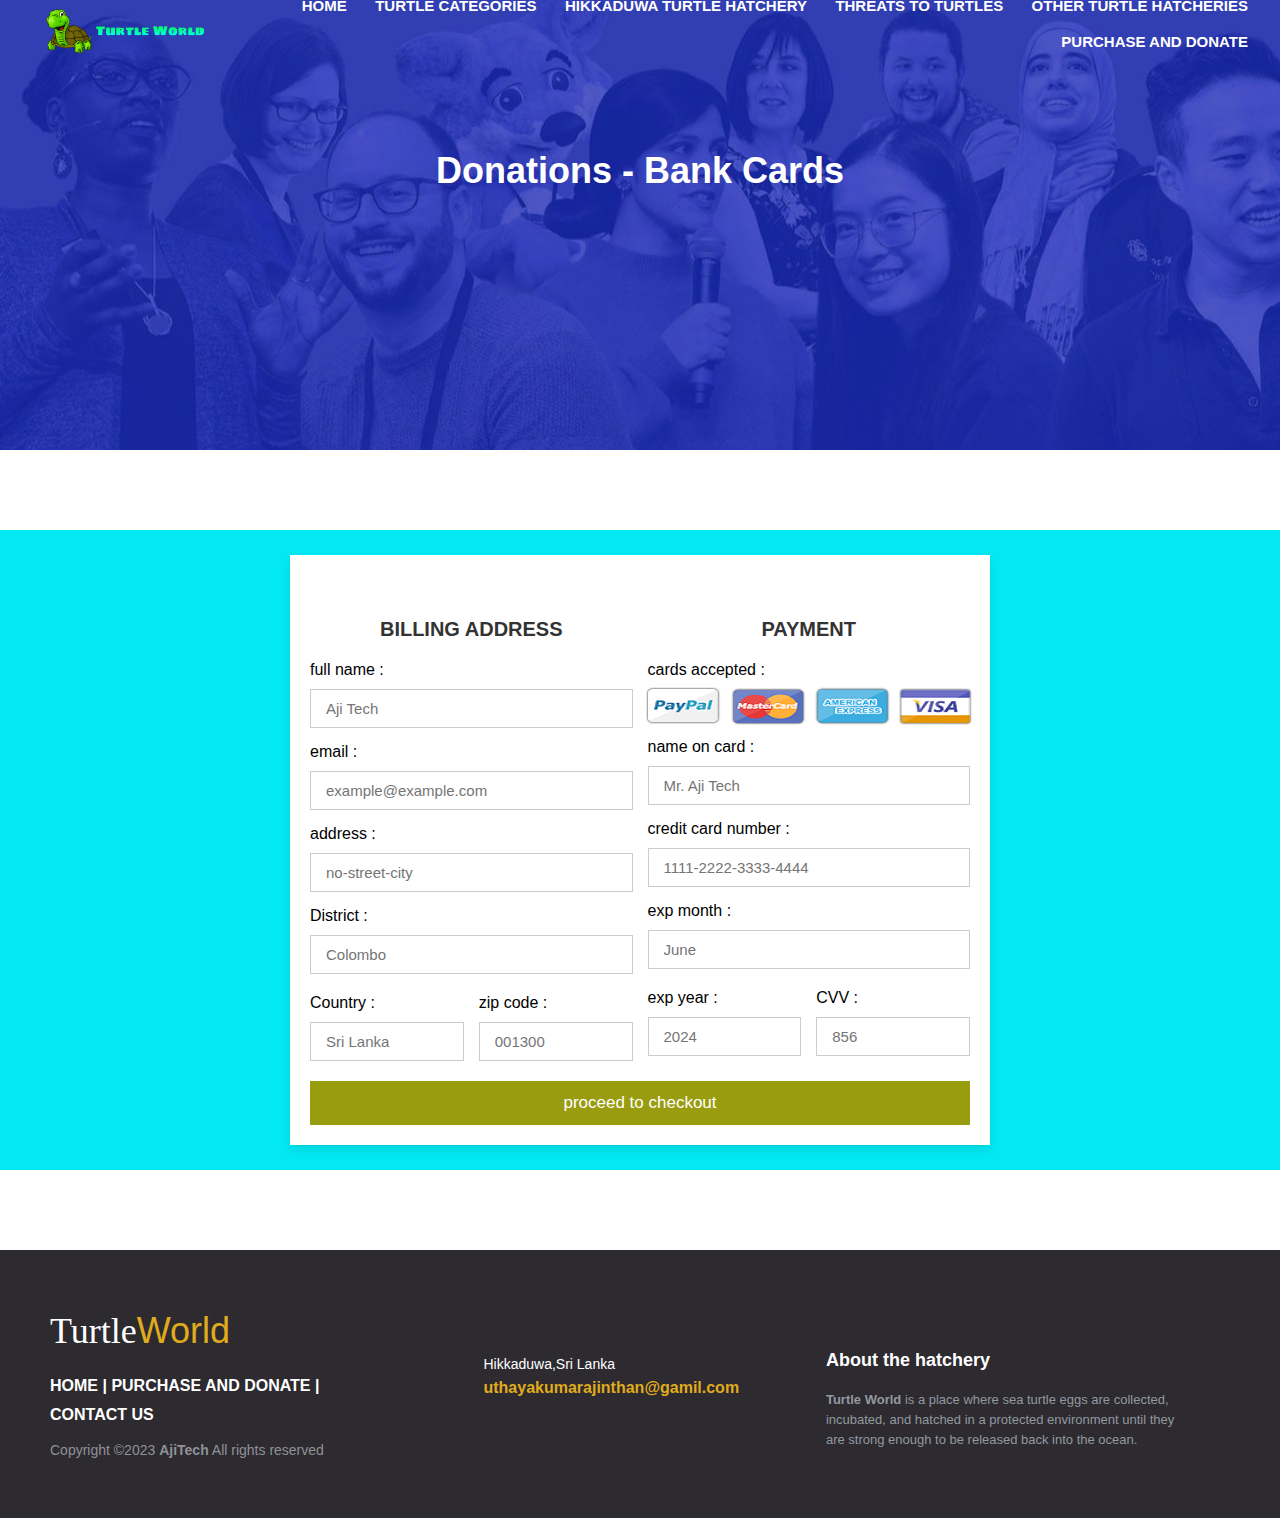
<file: purchase_and_donate.html>
<!DOCTYPE html>
<html lang="en">
    <head>
            <meta charset="UTF-8">
    <meta http-equiv="X-UA-Compatible" content="IE=edge">
        <meta name="viewport" content="with=device-width,initial-scale=1.0">
        <title>Turtle Hatchery in Sri Lanka</title>
       <link rel="stylesheet" href="Style.css">
<body>
<section class="sub-header-donate">
<nav>
    <div class="logo-container">
        <img src="logopng.png" alt="#">
         </div>
             <div class="nav-links" id="navLinks">
        <ul>
            <li><a href="index.html">HOME</a></li>
            <li><a href="turtle_categories.html">TURTLE CATEGORIES</a></li>
            <li><a href="hikkaduwa_hathcery.html">HIKKADUWA TURTLE HATCHERY</a></li>
            <li><a href="turtle_threats.html">THREATS TO TURTLES</a></li>
            <li><a href="">OTHER TURTLE HATCHERIES</a>
                <div class="sub-menu">
                    <ul>
                        <li><a href="Kosgoda.html">Kosogda</a></li>
                        <li><a href="bentota.html">Bentota</a></li>
    
                    </ul>
                </div>
            </li>
            <li><a href="purchase_and_donate_front.html">PURCHASE AND DONATE</a></li>
        </ul>
    </div>
</nav>
<h1>Donations - Bank Cards</h1>
</section>


<section class="Donation form">

<div class="containers">

    <form action="#">

        <div class="row">

            <div class="col">

                <h3 class="title">billing address</h3>

                <div class="inputBox">
                    <span>full name :</span>
                    <input type="text" placeholder="Aji Tech">
                </div>
                <div class="inputBox">
                    <span>email :</span>
                    <input type="email" placeholder="example@example.com">
                </div>
                <div class="inputBox">
                    <span>address :</span>
                    <input type="text" placeholder="no-street-city">
                </div>
                <div class="inputBox">
                    <span>District :</span>
                    <input type="text" placeholder="Colombo">
                </div>

                <div class="flex">
                    <div class="inputBox">
                        <span>Country :</span>
                        <input type="text" placeholder="Sri Lanka">
                    </div>
                    <div class="inputBox">
                        <span>zip code :</span>
                        <input type="text" placeholder="001300">
                    </div>
                </div>

            </div>

            <div class="col">

                <h3 class="title">payment</h3>

                <div class="inputBox">
                    <span>cards accepted :</span>
                    <img src="card_img.png" alt="">
                </div>
                <div class="inputBox">
                    <span>name on card :</span>
                    <input type="text" placeholder="Mr. Aji Tech">
                </div>
                <div class="inputBox">
                    <span>credit card number :</span>
                    <input type="number" placeholder="1111-2222-3333-4444">
                </div>
                <div class="inputBox">
                    <span>exp month :</span>
                    <input type="text" placeholder="June">
                </div>

                <div class="flex">
                    <div class="inputBox">
                        <span>exp year :</span>
                        <input type="number" placeholder="2024">
                    </div>
                    <div class="inputBox">
                        <span>CVV :</span>
                        <input type="text" placeholder="856">
                    </div>
                </div>

            </div>
    
        </div>

        <input type="submit" value="proceed to checkout" class="submit-btn">

    </form>

</div>    
</section>







<!--Footer final-->
<footer class="footer-distributed">

    <div class="footer-left">
        <h3>Turtle<span>World</span></h3>

        <p class="footer-links">
            <a href="index.html">HOME</a>
            |
            <a href="purchase_and_donate_front.html">PURCHASE AND DONATE</a>
            |
            <a href="contact_us_page.html">CONTACT US</a>
        </p>

        <p class="footer-company-name">Copyright  &copy;2023 <strong>AjiTech</strong> All rights reserved</p>
    </div>

    <div class="footer-center">
        <div>
            <p><span>Hikkaduwa,Sri Lanka</span>
        </div>
        <div>
            <p><a href="mailto:uthayakumarajinthan@gamil.com">uthayakumarajinthan@gamil.com</a></p>
        </div>
    </div>
    <div class="footer-right">
        <p class="footer-company-about">
            <span>About the hatchery</span>
            <strong>Turtle World</strong> is a place where sea turtle eggs are collected, incubated, and hatched in a protected environment
            until they are strong enough to be released back into the ocean. 
        </p>
    </div>
</footer>






</body>
</html>
</file>
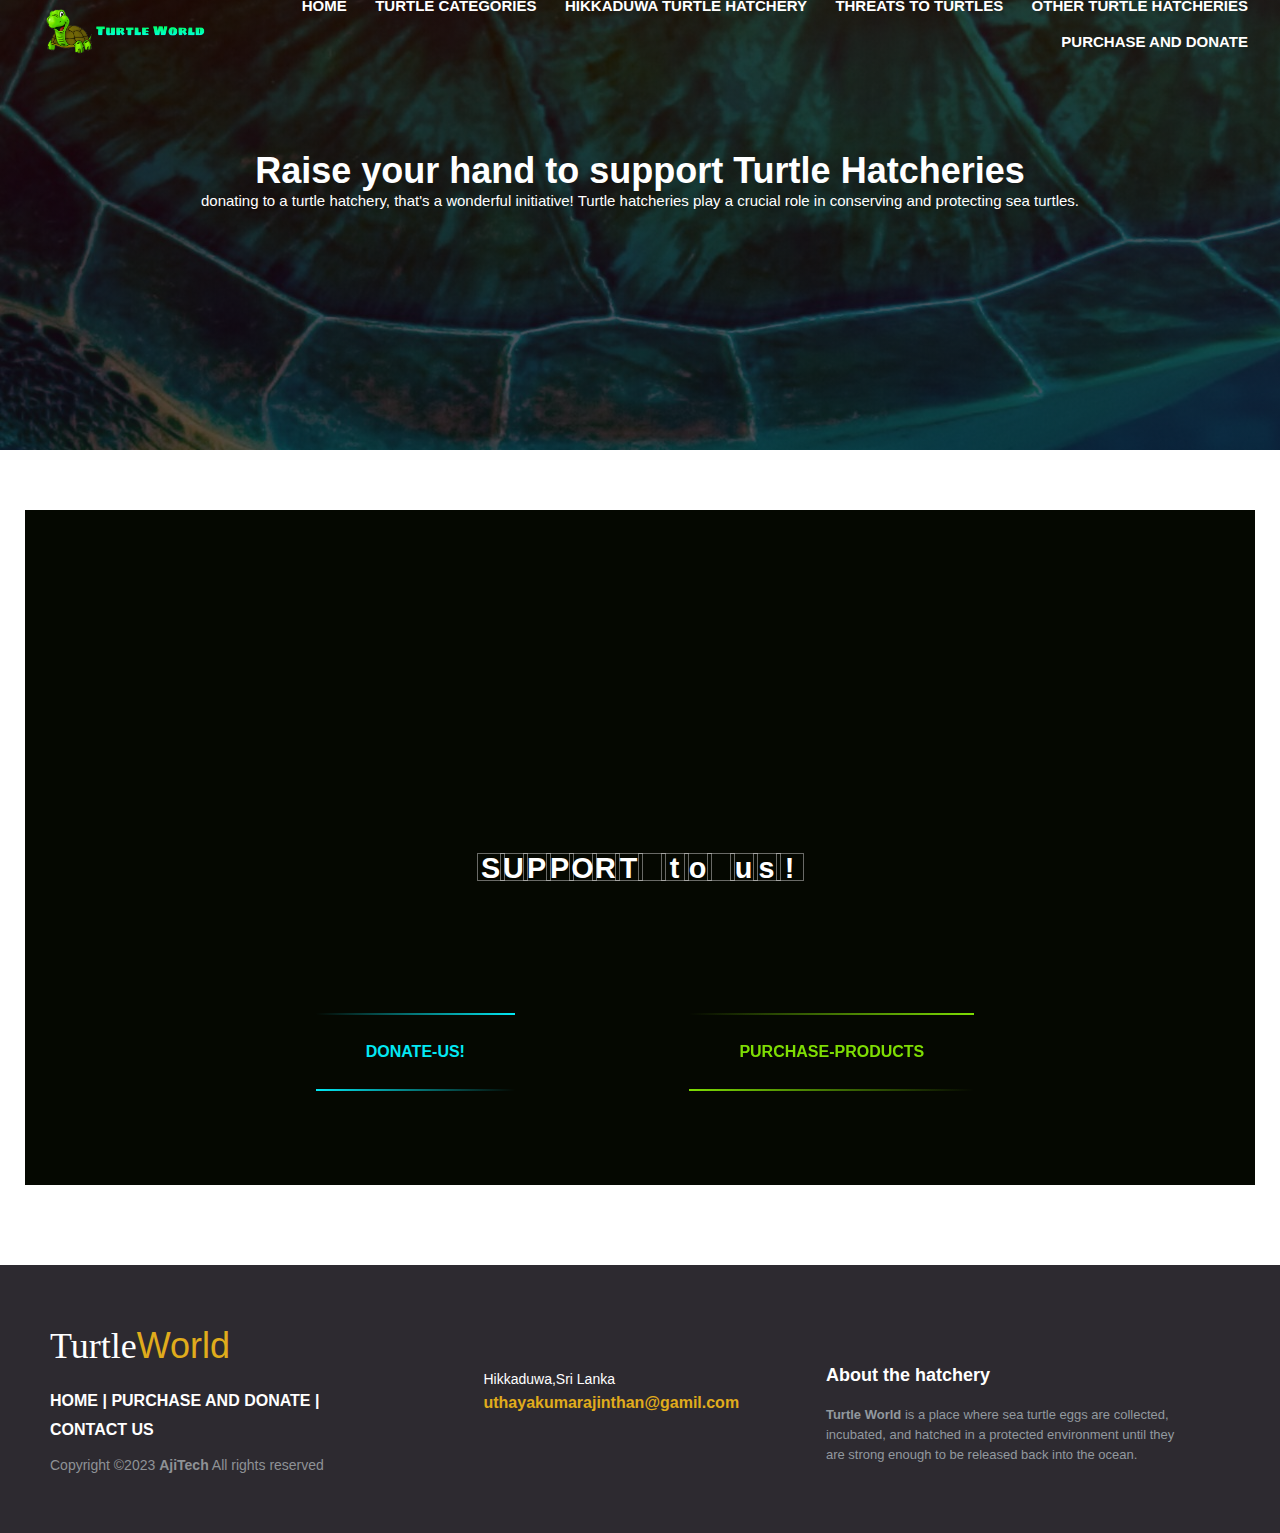
<file: purchase_and_donate_front.html>
<!DOCTYPE html>
<html lang="en">
    <head>
            <meta charset="UTF-8">
    <meta http-equiv="X-UA-Compatible" content="IE=edge">
        <meta name="viewport" content="with=device-width,initial-scale=1.0">
        <title>Turtle Hatchery in Sri Lanka</title>
       <link rel="stylesheet" href="Style.css">
    </head>
<body>
<section class="sub-header-donatefront">
<nav>
    <div class="logo-container">
        <img src="logopng.png" alt="#">
         </div>
             <div class="nav-links" id="navLinks">
        <ul>
            <li><a href="index.html">HOME</a></li>
            <li><a href="turtle_categories.html">TURTLE CATEGORIES</a></li>
            <li><a href="hikkaduwa_hathcery.html">HIKKADUWA TURTLE HATCHERY</a></li>
            <li><a href="turtle_threats.html">THREATS TO TURTLES</a></li>
            <li><a href="">OTHER TURTLE HATCHERIES</a>
                <div class="sub-menu">
                    <ul>
                        <li><a href="Kosgoda.html">Kosogda</a></li>
                        <li><a href="bentota.html">Bentota</a></li>
    
                    </ul>
                </div>
            </li>
            <li><a href="purchase_and_donate_front.html">PURCHASE AND DONATE</a></li>
        </ul>
    </div>
</nav>
<h1>Raise your hand to support Turtle Hatcheries</h1>
<p>donating to a turtle hatchery, that's a wonderful initiative! Turtle hatcheries play a crucial role in conserving and protecting sea turtles. </p>
</section>

<section class="neonfilters">

    
<div class="glowing">
    <span>S</span>
    <span>U</span>
    <span>P</span>
    <span>P</span>
    <span>O</span>
    <span>R</span>
    <span>T</span>
    <span></span>
    <span>t</span>
    <span>o</span>
    <span></span>
    <span>u</span>
    <span>s</span>
    <span>!</span>
</div>
<div class="neonletters">
<a href="purchase_and_donate.html">
    <span></span>
    <span></span>
    <span></span>
    <span></span>
    Donate-us!
</a>
  
<a href="purchase_page.html">
    <span></span>
    <span></span>
    <span></span>
    <span></span>
    purchase-products
</a>
</div>
</section>



<!--Footer final-->
<footer class="footer-distributed">

    <div class="footer-left">
        <h3>Turtle<span>World</span></h3>

        <p class="footer-links">
            <a href="index.html">HOME</a>
            |
            <a href="purchase_and_donate_front.html">PURCHASE AND DONATE</a>
            |
            <a href="contact_us_page.html">CONTACT US</a>
        </p>

        <p class="footer-company-name">Copyright  &copy;2023 <strong>AjiTech</strong> All rights reserved</p>
    </div>

    <div class="footer-center">
        <div>
            <p><span>Hikkaduwa,Sri Lanka</span>
        </div>
        <div>
            <p><a href="mailto:uthayakumarajinthan@gamil.com">uthayakumarajinthan@gamil.com</a></p>
        </div>
    </div>
    <div class="footer-right">
        <p class="footer-company-about">
            <span>About the hatchery</span>
            <strong>Turtle World</strong> is a place where sea turtle eggs are collected, incubated, and hatched in a protected environment
            until they are strong enough to be released back into the ocean. 
        </p>
    </div>
</footer>

</body>
</html>
</file>
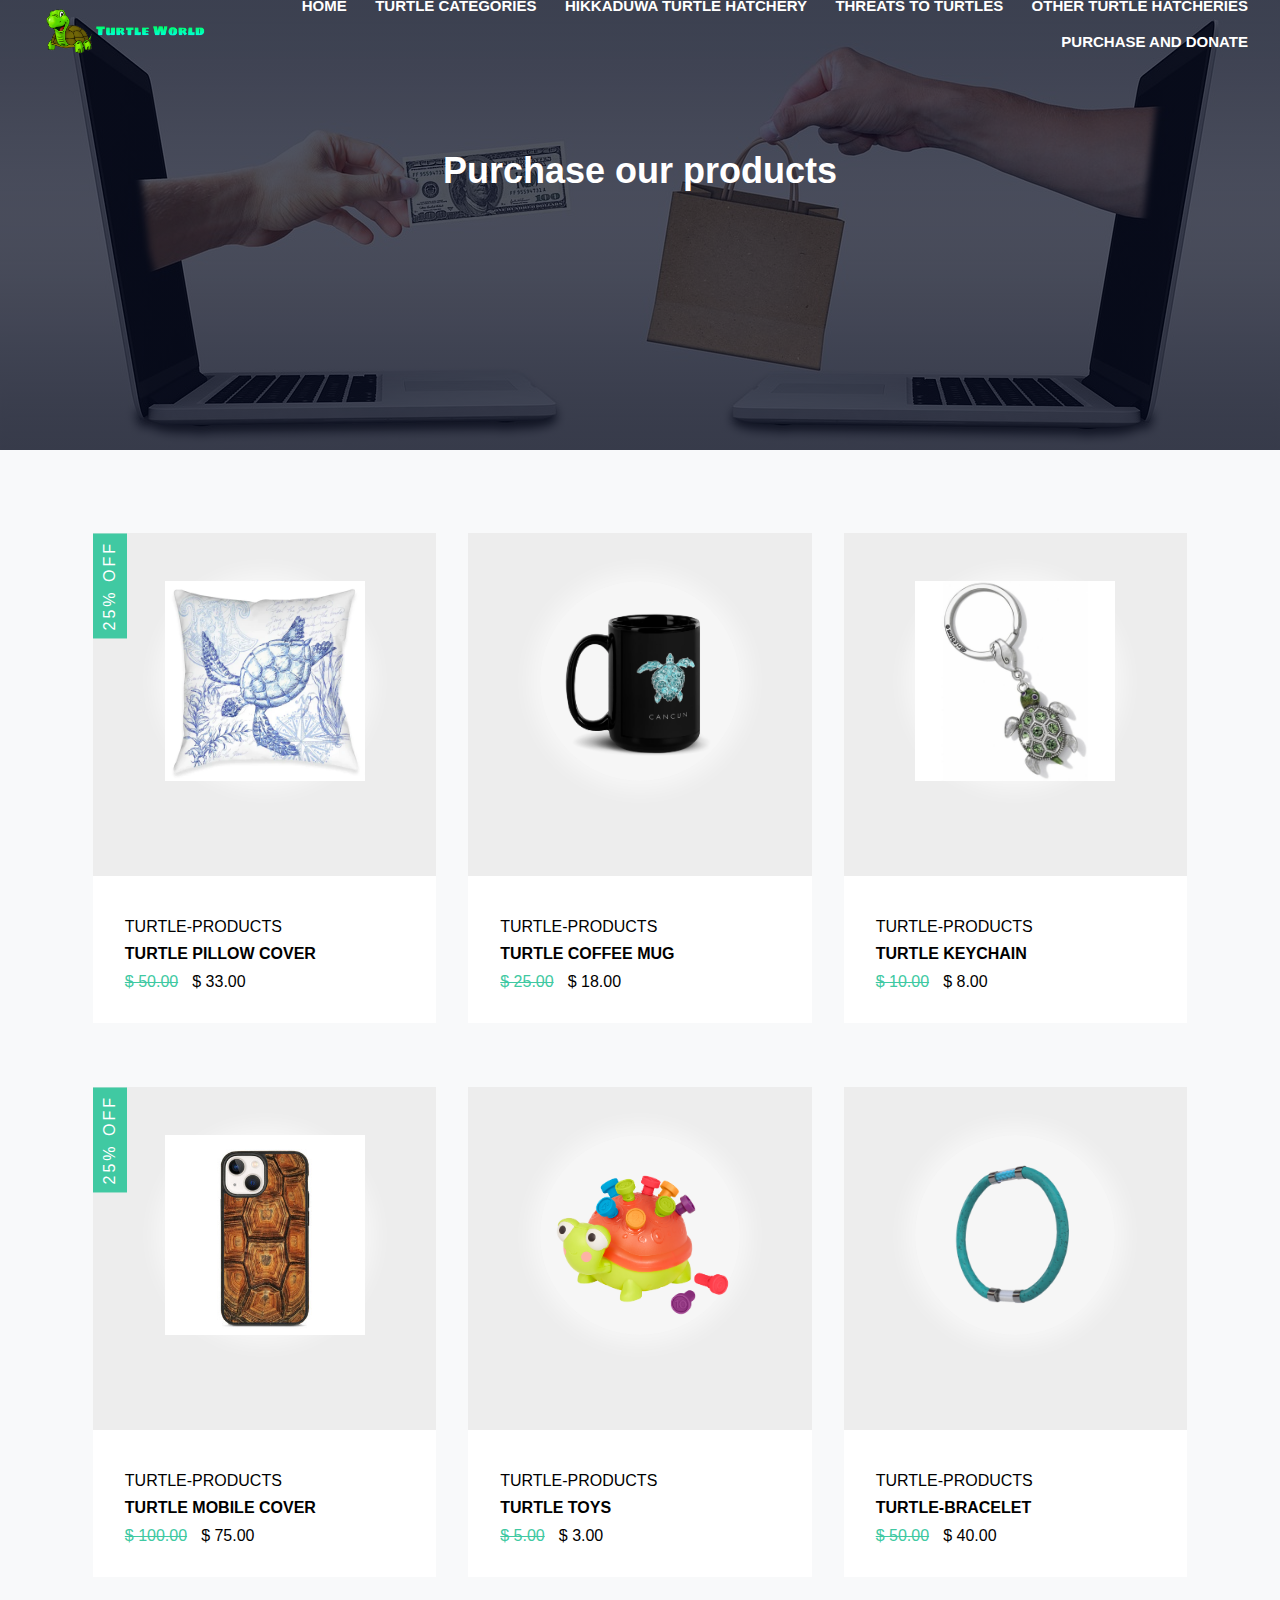
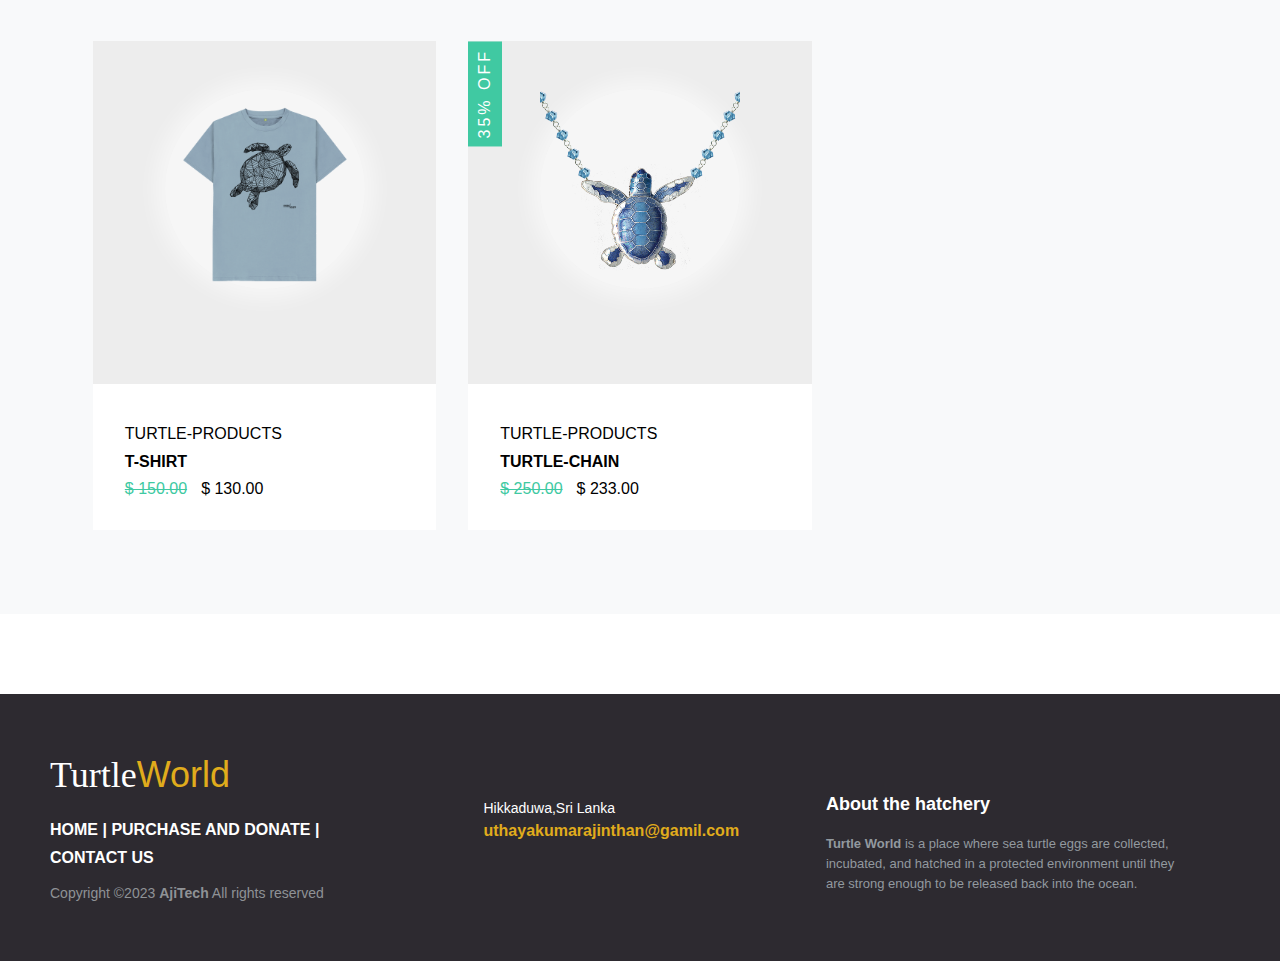
<file: purchase_page.html>
<!DOCTYPE html>
<html lang="en">
    <head>
            <meta charset="UTF-8">
    <meta http-equiv="X-UA-Compatible" content="IE=edge">
        <meta name="viewport" content="with=device-width,initial-scale=1.0">
        <title>Turtle Hatchery in Sri Lanka</title>
       <link rel="stylesheet" href="Style.css">
    </head>
<body>
<section class="sub-header-purchaseee">
<nav>
    <div class="logo-container">
        <img src="logopng.png" alt="#">
         </div>
             <div class="nav-links" id="navLinks">
        <ul>
            <li><a href="index.html">HOME</a></li>
            <li><a href="turtle_categories.html">TURTLE CATEGORIES</a></li>
            <li><a href="hikkaduwa_hathcery.html">HIKKADUWA TURTLE HATCHERY</a></li>
            <li><a href="turtle_threats.html">THREATS TO TURTLES</a></li>
            <li><a href="">OTHER TURTLE HATCHERIES</a>
                <div class="sub-menu">
                    <ul>
                        <li><a href="Kosgoda.html">Kosogda</a></li>
                        <li><a href="bentota.html">Bentota</a></li>
    
                    </ul>
                </div>
            </li>
            <li><a href="purchase_and_donate_front.html">PURCHASE AND DONATE</a></li>
        </ul>
    </div>
</nav>
<h1>Purchase our products</h1>
</section>

<div class = "products">
    <div class = "container">
        <div class = "product-items">
            <!-- single product -->
            <div class = "product">
                <div class = "product-content">
                    <div class = "product-img">
                        <img src = "turtlepillow2.webp" alt = "product image">
                    </div>
                    <div class = "product-btns">
                        <button type = "button" class = "btn-cart"> add to cart
                        </button>
                        <button type = "button" class = "btn-buy"> buy now
                        </button>
                    </div>
                </div>

                <div class = "product-info">
                    <div class = "product-info-top">
                        <h2 class = "sm-title">Turtle-Products</h2>
                        
                    </div>
                    <a href = "#" class = "product-name">Turtle Pillow Cover</a>
                    <p class = "product-price">$ 50.00</p>
                    <p class = "product-price">$ 33.00</p>
                </div>

                <div class = "off-info">
                    <h2 class = "sm-title">25% off</h2>
                </div>
            </div>
            <!-- end of single product -->
            <!-- single product -->
            <div class = "product">
                <div class = "product-content">
                    <div class = "product-img">
                        <img src = "productcup2.webp" alt = "product image">
                    </div>
                    <div class = "product-btns">
                        <button type = "button" class = "btn-cart"> add to cart
                        </button>
                        <button type = "button" class = "btn-buy"> buy now
                        </button>
                    </div>
                </div>

                <div class = "product-info">
                    <div class = "product-info-top">
                        <h2 class = "sm-title">Turtle-Products</h2>
                      
                    </div>
                    <a href = "#" class = "product-name">Turtle coffee mug</a>
                    <p class = "product-price">$ 25.00</p>
                    <p class = "product-price">$ 18.00</p>

                </div>
            </div>
            <!-- end of single product -->
            <!-- single product -->
            <div class = "product">
                <div class = "product-content">
                    <div class = "product-img">
                        <img src = "turtlekeychain.jpg" alt = "product image">
                    </div>
                    <div class = "product-btns">
                        <button type = "button" class = "btn-cart"> add to cart
                        </button>
                        <button type = "button" class = "btn-buy"> buy now
                        </button>
                    </div>
                </div>

                <div class = "product-info">
                    <div class = "product-info-top">
                        <h2 class = "sm-title">Turtle-Products</h2>
                     
                    </div>
                    <a href = "#" class = "product-name"> Turtle Keychain</a>
                    <p class = "product-price">$ 10.00</p>
                    <p class = "product-price">$ 8.00</p>
                </div>
            </div>
            <!-- end of single product -->
            <!-- single product -->
            <div class = "product">
                <div class = "product-content">
                    <div class = "product-img">
                        <img src = "product6.jpg" alt = "product image">
                    </div>
                    <div class = "product-btns">
                        <button type = "button" class = "btn-cart"> add to cart
                        </button>
                        <button type = "button" class = "btn-buy"> buy now
                        </button>
                    </div>
                </div>

                <div class = "product-info">
                    <div class = "product-info-top">
                        <h2 class = "sm-title">Turtle-Products</h2>
                     
                    </div>
                    <a href = "#" class = "product-name">Turtle Mobile Cover</a>
                    <p class = "product-price">$ 100.00</p>
                    <p class = "product-price">$ 75.00</p>
                </div>

                <div class = "off-info">
                    <h2 class = "sm-title">25% off</h2>
                </div>
            </div>
            <!-- end of single product -->
            <!-- single product -->
            <div class = "product">
                <div class = "product-content">
                    <div class = "product-img">
                        <img src = "producttoy.png" alt = "product image">
                    </div>
                    <div class = "product-btns">
                        <button type = "button" class = "btn-cart"> add to cart
                        </button>
                        <button type = "button" class = "btn-buy"> buy now
                        </button>
                    </div>
                </div>

                <div class = "product-info">
                    <div class = "product-info-top">
                        <h2 class = "sm-title">Turtle-Products</h2>
                       
                    </div>
                    <a href = "#" class = "product-name">Turtle Toys</a>
                    <p class = "product-price">$ 5.00</p>
                    <p class = "product-price">$ 3.00</p>
                </div>
            </div>
            <!-- end of single product -->
            <!-- single product -->
            <div class = "product">
                <div class = "product-content">
                    <div class = "product-img">
                        <img src = "turtlebracelet3.webp" alt = "product image">
                    </div>
                    <div class = "product-btns">
                        <button type = "button" class = "btn-cart"> add to cart
                        </button>
                        <button type = "button" class = "btn-buy"> buy now
                        </button>
                    </div>
                </div>

                <div class = "product-info">
                    <div class = "product-info-top">
                        <h2 class = "sm-title">Turtle-Products</h2>
                     
                    </div>
                    <a href = "#" class = "product-name">Turtle-Bracelet</a>
                    <p class = "product-price">$ 50.00</p>
                    <p class = "product-price">$ 40.00</p>
                </div>
            </div>
            <!-- end of single product -->
            <!-- single product -->
            <div class = "product">
                <div class = "product-content">
                    <div class = "product-img">
                        <img src = "turtletshirt.png" alt = "product image">
                    </div>
                    <div class = "product-btns">
                        <button type = "button" class = "btn-cart"> add to cart
                        </button>
                        <button type = "button" class = "btn-buy"> buy now
                        </button>
                    </div>
                </div>

                <div class = "product-info">
                    <div class = "product-info-top">
                        <h2 class = "sm-title">Turtle-Products</h2>
                       
                    </div>
                    <a href = "#" class = "product-name">T-shirt</a>
                    <p class = "product-price">$ 150.00</p>
                    <p class = "product-price">$ 130.00</p>
                </div>
            </div>
            <!-- end of single product -->
            <!-- single product -->
            <div class = "product">
                <div class = "product-content">
                    <div class = "product-img">
                        <img src = "turtlechain2.png" alt = "product image">
                    </div>
                    <div class = "product-btns">
                        <button type = "button" class = "btn-cart"> add to cart
                        </button>
                        <button type = "button" class = "btn-buy"> buy now
                        </button>
                    </div>
                </div>

                <div class = "product-info">
                    <div class = "product-info-top">
                        <h2 class = "sm-title">Turtle-products</h2>
                       
                    </div>
                    <a href = "#" class = "product-name">Turtle-Chain</a>
                    <p class = "product-price">$ 250.00</p>
                    <p class = "product-price">$ 233.00</p>
                </div>

                <div class = "off-info">
                    <h2 class = "sm-title">35% off</h2>
                </div>
            </div>
            <!-- end of single product -->
        </div>
    </div>
</div>

        

<!--Footer final-->
<footer class="footer-distributed">

    <div class="footer-left">
        <h3>Turtle<span>World</span></h3>

        <p class="footer-links">
            <a href="index.html">HOME</a>
            |
            <a href="purchase_and_donate_front.html">PURCHASE AND DONATE</a>
            |
            <a href="contact_us_page.html">CONTACT US</a>
        </p>

        <p class="footer-company-name">Copyright  &copy;2023 <strong>AjiTech</strong> All rights reserved</p>
    </div>

    <div class="footer-center">
        <div>
            <p><span>Hikkaduwa,Sri Lanka</span>
        </div>
        <div>
            <p><a href="mailto:uthayakumarajinthan@gamil.com">uthayakumarajinthan@gamil.com</a></p>
        </div>
    </div>
    <div class="footer-right">
        <p class="footer-company-about">
            <span>About the hatchery</span>
            <strong>Turtle World</strong> is a place where sea turtle eggs are collected, incubated, and hatched in a protected environment
            until they are strong enough to be released back into the ocean. 
        </p>
    </div>
</footer>




</body>
</html>
</file>
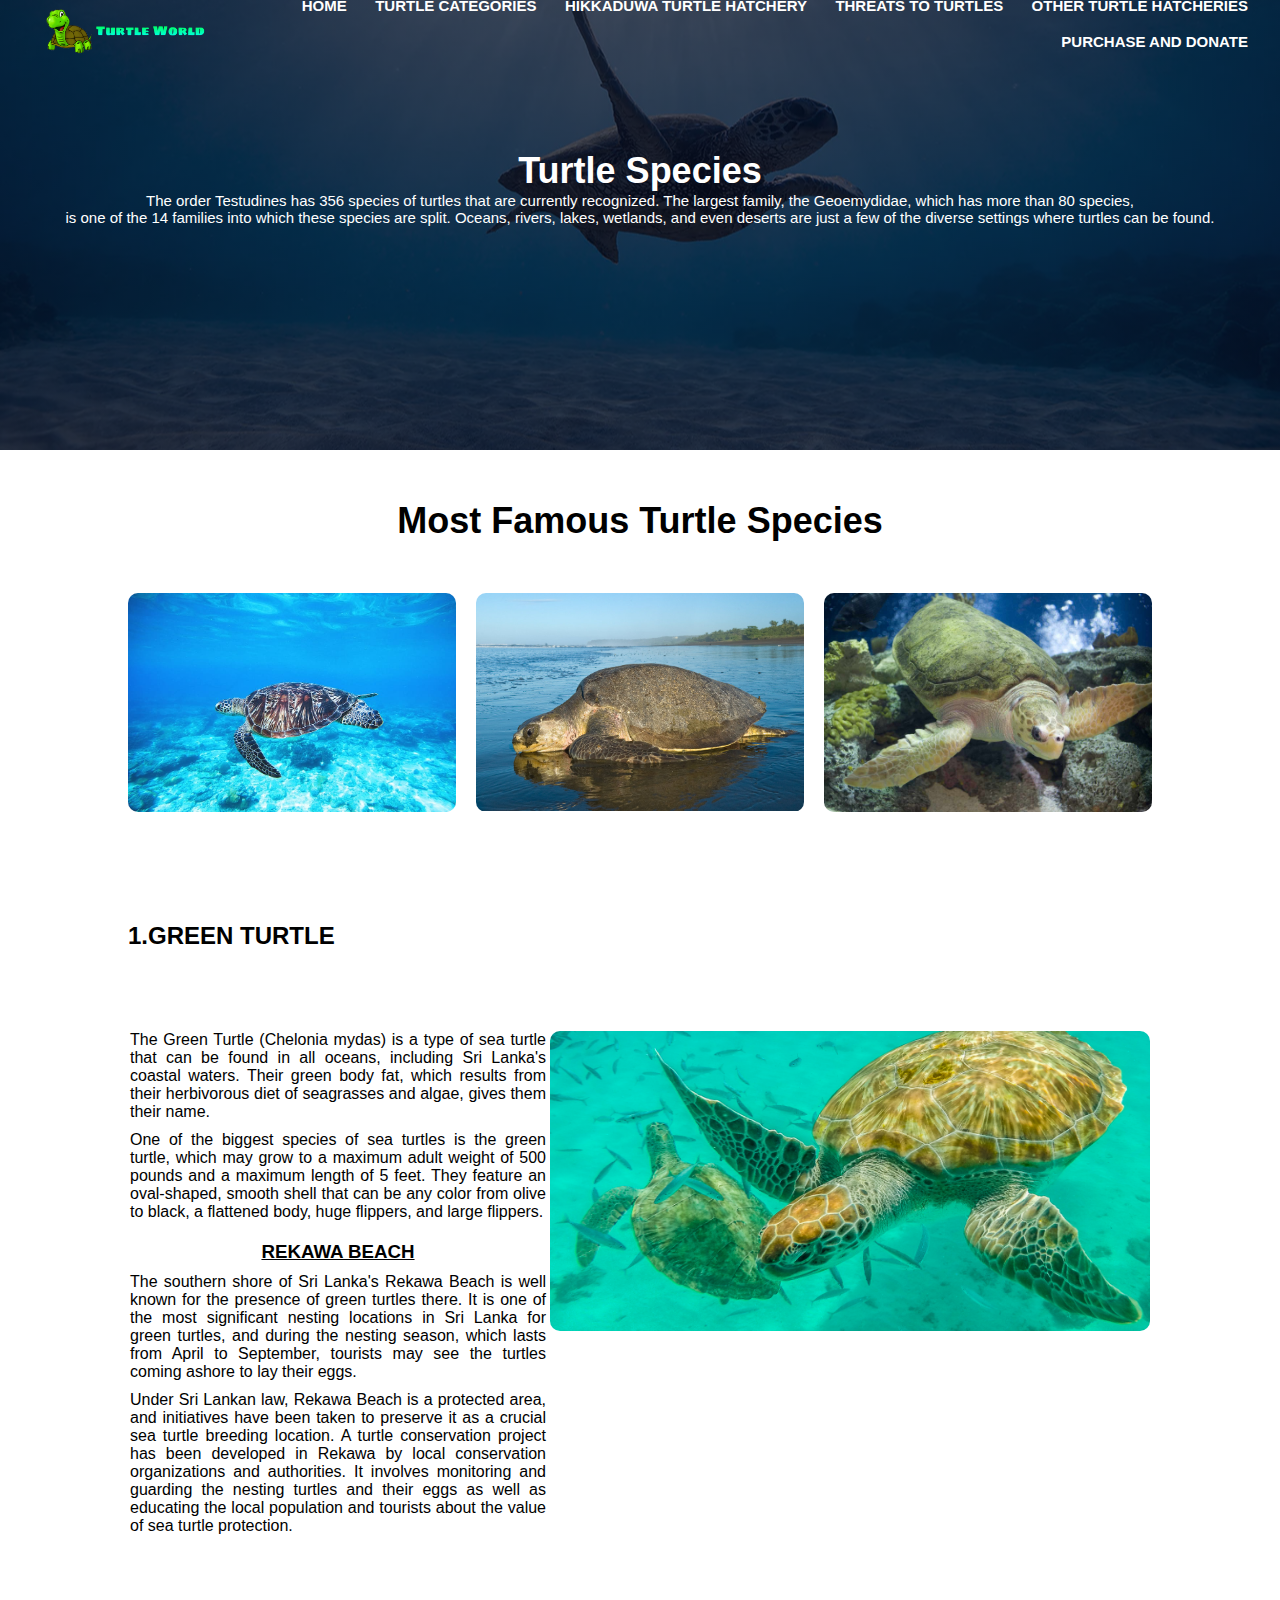
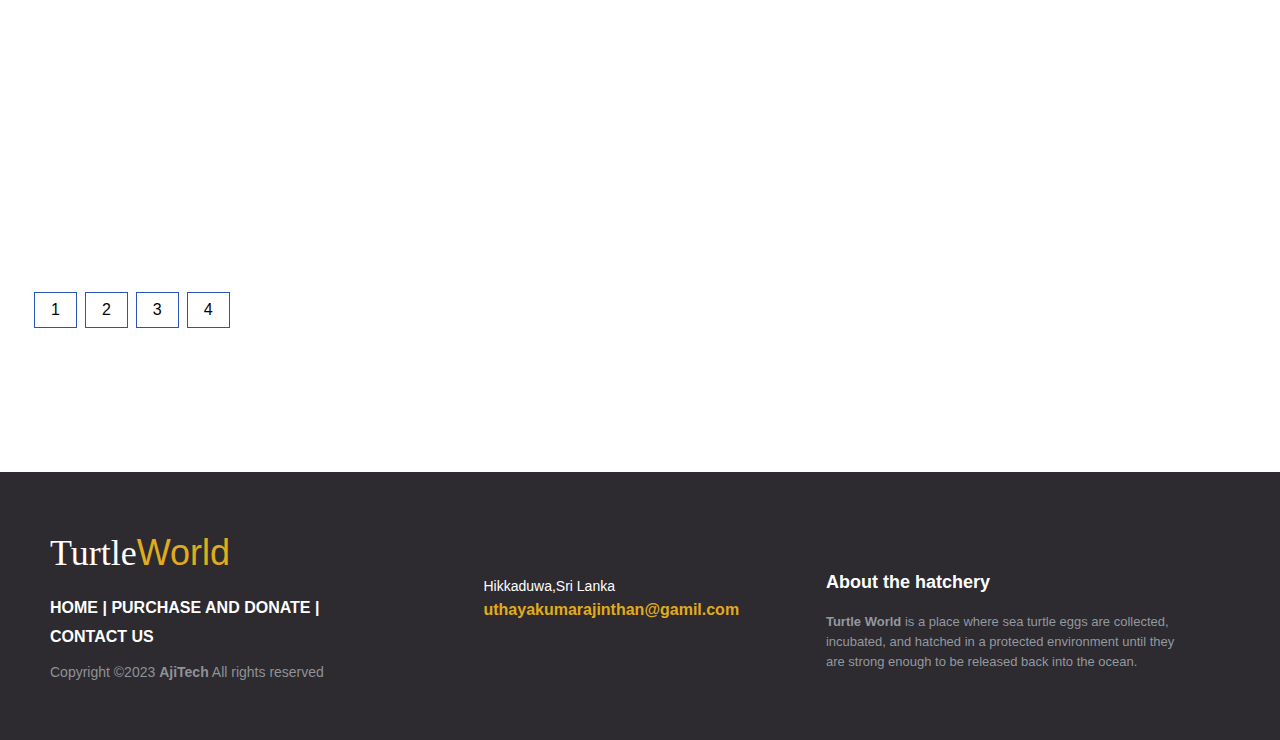
<file: turtle_categories.html>
<!DOCTYPE html>
<html lang="en">
    <head>
            <meta charset="UTF-8">
    <meta http-equiv="X-UA-Compatible" content="IE=edge">
        <meta name="viewport" content="with=device-width,initial-scale=1.0">
        <title>Turtle Hatchery in Sri Lanka</title>
       <link rel="stylesheet" href="Style.css">
    </head>
<body>
<section class="sub-header">
<nav>
    <div class="logo-container">
        <img src="logopng.png" alt="#">
         </div>   
          <div class="nav-links" id="navLinks">
        <ul>
            <li><a href="index.html">HOME</a></li>
            <li><a href="turtle_categories.html">TURTLE CATEGORIES</a></li>
            <li><a href="hikkaduwa_hathcery.html">HIKKADUWA TURTLE HATCHERY</a></li>
            <li><a href="turtle_threats.html">THREATS TO TURTLES</a></li>
            <li><a href="">OTHER TURTLE HATCHERIES</a>
                <div class="sub-menu">
                    <ul>
                        <li><a href="Kosgoda.html">Kosogda</a></li>
                        <li><a href="bentota.html">Bentota</a></li>
    
                    </ul>
                </div>
            </li>
            <li><a href="purchase_and_donate_front.html">PURCHASE AND DONATE</a></li>
        </ul>
    </div>
</nav>
<h1>Turtle Species</h1>
<p>The order Testudines has 356 species of turtles that are currently recognized.
    The largest family, the Geoemydidae, which has more than 80 species,<br> is one of the 14 families into which these species are split.
    Oceans, rivers, lakes, wetlands, and even deserts are just a few of the diverse settings where turtles can be found.
</p>
</section>


<!--Trutle Categories Image-->
<section class="tucat">
    <h1>Most Famous Turtle Species</h1>
    <div class="row">
        <div class="tucat-col">
           <a href="turtle_categories.html"> <img src="greentur.jpg" alt="#"> </a>
            <div class="layer">
                <h3>GREEN TURTLE</h3>
            </div>
            </div>
            <div class="tucat-col">
               <a href="turtle_categories2.html"> <img src="olivetur.jpg" alt="#"></a>
                <div class="layer">
                    <h3>OLIVE RIDLEY TURTLE</h3>
                </div>
                </div>
                <div class="tucat-col">
                    <a href="turtle_categories3.html"> <img src="loggertur.jpg" alt="#"></a>
                    <div class="layer">
                        <h3>LOGGERHEAD TURTLE</h3>
                    </div>
                </div>
        </div>
    </section>


<!--Green Turtle-->
<section class="greenturtle">
    <h2>1.GREEN TURTLE</h2>
    <div class="row">
        <div class="greenturtle-col">
            <p>
                The Green Turtle (Chelonia mydas) is a type of sea turtle that can be found in all oceans, including Sri Lanka's coastal waters. 
                Their green body fat, which results from their herbivorous diet of seagrasses and algae, gives them their name.</p>

       <p>One of the biggest species of sea turtles is the green turtle, which may grow to a maximum adult weight of 500 pounds and a maximum length of 5 feet.
        They feature an oval-shaped, smooth shell that can be any color from olive to black, a flattened body, huge flippers, and large flippers.</p>
            <h3><U>REKAWA BEACH</U></h3>
        <P>The southern shore of Sri Lanka's Rekawa Beach is well known for the presence of green turtles there.
            It is one of the most significant nesting locations in Sri Lanka for green turtles, and during the nesting season, which lasts from April to September, tourists may see the turtles coming ashore to lay their eggs.

            <P>Under Sri Lankan law, Rekawa Beach is a protected area, and initiatives have been taken to preserve it as a crucial sea turtle breeding location. 
                A turtle conservation project has been developed in Rekawa by local conservation organizations and authorities. 
                It involves monitoring and guarding the nesting turtles and their eggs as well as educating the local population and tourists about the 
                value of sea turtle protection.</P>
        
        </div>
        <div class="greenturtle-col">
            <img src="greenturtle.jpg" alt="#"> 
            <!--Location Map--> 
            <iframe src="https://www.google.com/maps/embed?pb=!1m18!1m12!1m3!1d15870.584980964231!2d80.8503345462667!3d6.043180503078914!2m3!1f0!2f0!3f0!3m2!1i1024!2i768!4f13.1!3m3!1m2!1s0x3ae6b5f45ab3a78d%3A0x40cd389a8beb90d5!2sRekawa%20Beach!5e0!3m2!1sen!2slk!4v1683647088628!5m2!1sen!2slk" 
            width="600" height="400" style="border:0;" allowfullscreen="" loading="lazy" referrerpolicy="no-referrer-when-downgrade"></iframe>
            
        </div>
    </div>
    </section> 
    


<!--section-->
<section class="pagi">
    <div class="pagianation-container">
    <div class="pagination">
        <a class="page-link" href="active">1</a>
        <a class="page-link" href="turtle_categories2.html">2</a>
     <a class="page-link" href="turtle_categories3.html">3</a>
       <a class="page-link" href="turtle_categories4.html">4</a>
    </div>
    </div>
</section>





<!--Footer final-->
<footer class="footer-distributed">

    <div class="footer-left">
        <h3>Turtle<span>World</span></h3>

        <p class="footer-links">
            <a href="index.html">HOME</a>
            |
            <a href="purchase_and_donate_front.html">PURCHASE AND DONATE</a>
            |
            <a href="contact_us_page.html">CONTACT US</a>
        </p>

        <p class="footer-company-name">Copyright  &copy;2023 <strong>AjiTech</strong> All rights reserved</p>
    </div>

    <div class="footer-center">
        <div>
            <p><span>Hikkaduwa,Sri Lanka</span>
        </div>
        <div>
            <p><a href="mailto:uthayakumarajinthan@gamil.com">uthayakumarajinthan@gamil.com</a></p>
        </div>
    </div>
    <div class="footer-right">
        <p class="footer-company-about">
            <span>About the hatchery</span>
            <strong>Turtle World</strong> is a place where sea turtle eggs are collected, incubated, and hatched in a protected environment
            until they are strong enough to be released back into the ocean. 
        </p>
   <!--Ceylon Expedition, n.d. Turtles of Sri Lanka. [Online] 
Available at: https://www.ceylonexpeditions.com/turtles-of-sri-lanka
[Accessed 17 May 2023].
Embassy of Consulates of Sri Lanka in Germany, n.d. DID YOU KNOW THAT FIVE OF THE SEVEN SPECIES OF SEA TURTLES IN THE WORLD VISIT THE SHORES OF SRI LANKA TO BREED?. [Online] 
Available at: https://www.srilanka-botschaft.de/current-news/do-you-know-that-five-of-the-seven-species-of-seaturtles-in-the-world-visit-the-shores-of-sri-lanka-to-breed
[Accessed 19 May 2023].
Mahoora Editiors, n.d. Most Interesting Sea Turtle Facts from Sri Lanka. [Online] 
Available at: https://www.mahoora.lk/most-interesting-sea-turtle-facts-from-sri-lanka.html
[Accessed 21 May 2023].
-->
    </div>
</footer>



</body>
</html>
</file>
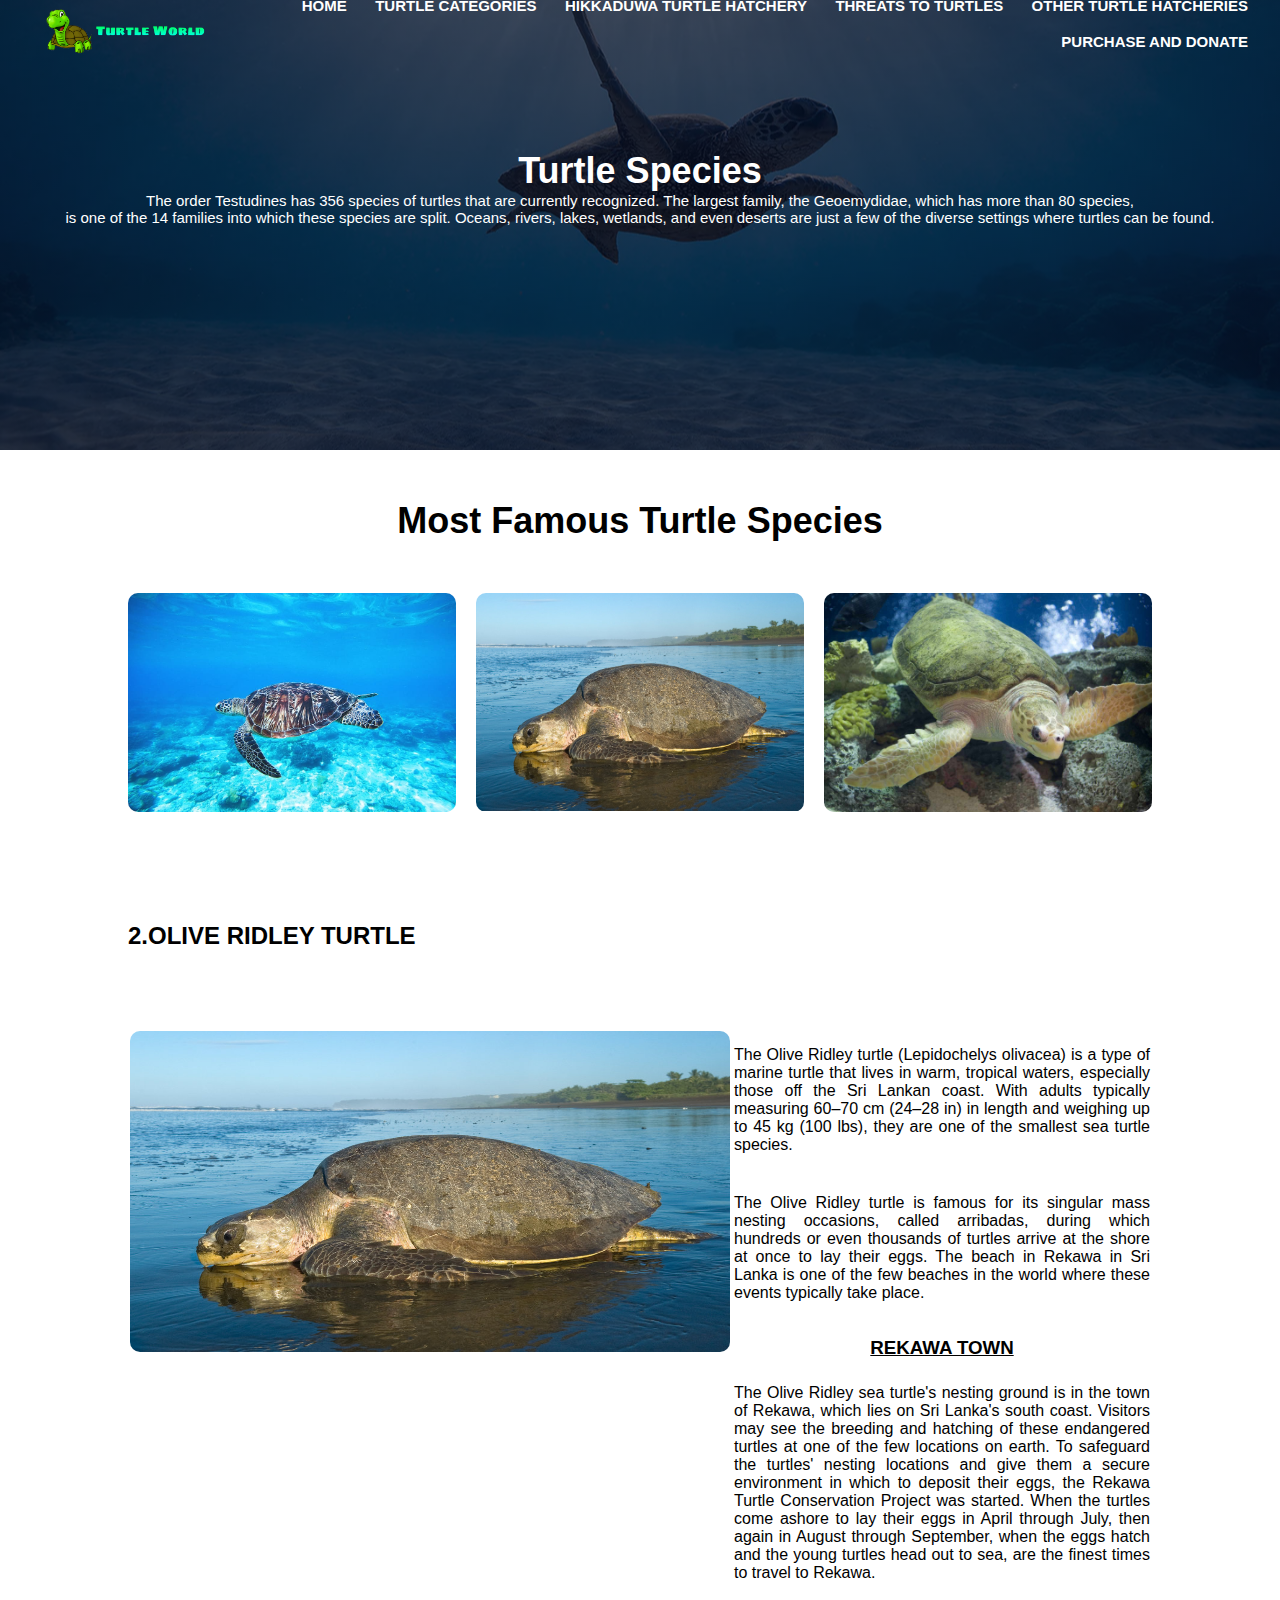
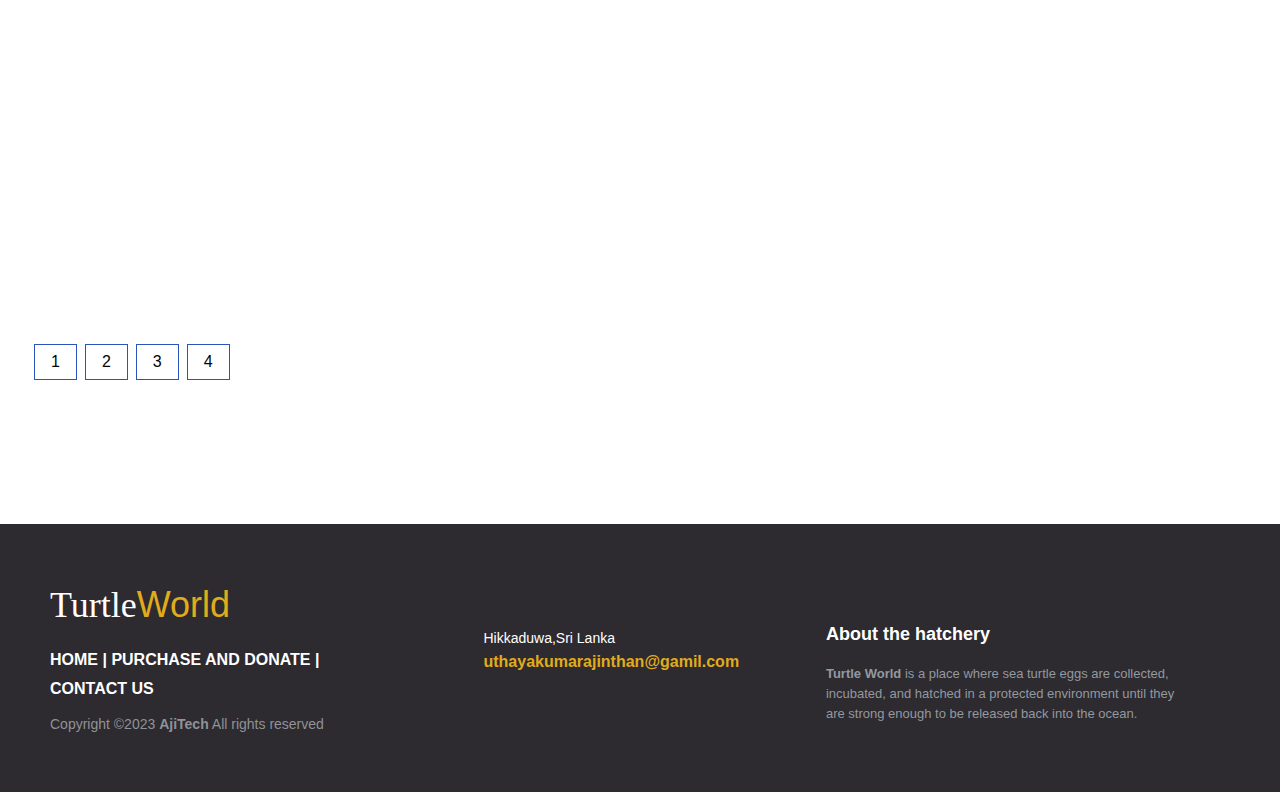
<file: turtle_categories2.html>
<!DOCTYPE html>
<html lang="en">
    <head>
            <meta charset="UTF-8">
    <meta http-equiv="X-UA-Compatible" content="IE=edge">
        <meta name="viewport" content="with=device-width,initial-scale=1.0">
        <title>Turtle Hatchery in Sri Lanka</title>
       <link rel="stylesheet" href="Style.css">
    </head>
<body>
<section class="sub-header">
<nav>
    <div class="logo-container">
        <img src="logopng.png" alt="#">
         </div>   
          <div class="nav-links" id="navLinks">
        <ul>
            <li><a href="index.html">HOME</a></li>
            <li><a href="turtle_categories.html">TURTLE CATEGORIES</a></li>
            <li><a href="hikkaduwa_hathcery.html">HIKKADUWA TURTLE HATCHERY</a></li>
            <li><a href="turtle_threats.html">THREATS TO TURTLES</a></li>
            <li><a href="">OTHER TURTLE HATCHERIES</a>
                <div class="sub-menu">
                    <ul>
                        <li><a href="Kosgoda.html">Kosogda</a></li>
                        <li><a href="bentota.html">Bentota</a></li>
    
                    </ul>
                </div>
            </li>
            <li><a href="purchase_and_donate_front.html">PURCHASE AND DONATE</a></li>
        </ul>
    </div>
</nav>
<h1>Turtle Species</h1>
<p>The order Testudines has 356 species of turtles that are currently recognized.
    The largest family, the Geoemydidae, which has more than 80 species,<br> is one of the 14 families into which these species are split.
    Oceans, rivers, lakes, wetlands, and even deserts are just a few of the diverse settings where turtles can be found.</p>
</section>


<!--Trutle Categories Image-->
<section class="tucat">
    <h1>Most Famous Turtle Species</h1>
    <div class="row">
        <div class="tucat-col">
            <a href="turtle_categories.html"> <img src="greentur.jpg" alt="#"></a>
            <div class="layer">
                <h3>GREEN TURTLE</h3>
            </div>
            </div>
            <div class="tucat-col">
                <a href="turtle_categories2.html"> <img src="olivetur.jpg" alt="#"></a>
                <div class="layer">
                    <h3>OLIVE RIDLEY TURTLE</h3>
                </div>
                </div>
                <div class="tucat-col">
                    <a href="turtle_categories3.html"> <img src="loggertur.jpg" alt="#"> </a>
                    <div class="layer">
                        <h3>LOGGERHEAD TURTLE</h3>
                    </div>
                </div>
        </div>
    </section>


    
<!--Olive Ridley Turtle-->
<section class="oliveturtle">
    <h2>2.OLIVE RIDLEY TURTLE</h2>
    <div class="row">
        <div class="oliveturtle-col">
            <img src="oliveridley.jpg" alt="#"> 
            <!--Location Map--> 
            <iframe src="https://www.google.com/maps/embed?pb=!1m18!1m12!1m3!1d15870.584980964231!2d80.8503345462667!3d6.043180503078914!2m3!1f0!2f0!3f0!3m2!1i1024!2i768!4f13.1!3m3!1m2!1s0x3ae6b5f45ab3a78d%3A0x40cd389a8beb90d5!2sRekawa%20Beach!5e0!3m2!1sen!2slk!4v1683647088628!5m2!1sen!2slk" 
            width="600" height="400" style="border:0;" allowfullscreen="" loading="lazy" referrerpolicy="no-referrer-when-downgrade"></iframe>
            
        </div>
        <div class="oliveturtle-col">
            <p>
                The Olive Ridley turtle (Lepidochelys olivacea) is a type of marine turtle that lives in warm, tropical waters, especially those off the Sri Lankan coast.
                With adults typically measuring 60–70 cm (24–28 in) in length and weighing up to 45 kg (100 lbs), they are one of the smallest sea turtle species.</p>
    
    <p>The Olive Ridley turtle is famous for its singular mass nesting occasions, called arribadas, during which hundreds or even thousands of turtles arrive at the shore at once to lay their eggs.
    The beach in Rekawa in Sri Lanka is one of the few beaches in the world where these events typically take place.</p>
            <h3><U>REKAWA TOWN</U></h3>

            <P>The Olive Ridley sea turtle's nesting ground is in the town of Rekawa, which lies on Sri Lanka's south coast. 
                Visitors may see the breeding and hatching of these endangered turtles at one of the few locations on earth. 
                To safeguard the turtles' nesting locations and give them a secure environment in which to deposit their eggs, 
                the Rekawa Turtle Conservation Project was started. When the turtles come ashore to lay their eggs in April through July, 
                then again in August through September, when the eggs hatch and the young turtles head out to sea, are the finest times to travel to Rekawa.</P>
        
        </div>
       
    </div>
    </section> 




<!--section-->
<section class="pagi">
    <div class="pagianation-container">
    <div class="pagination">
       <a class="page-link" href="turtle_categories.html" >1</a>
       <a class="page-link" href="active">2</a>
       <a class="page-link" href="turtle_categories3.html">3</a>
        <a class="page-link" href="turtle_categories4.html">4</a>
    </div>
    </div>
</section>




<!--Footer final-->
<footer class="footer-distributed">

    <div class="footer-left">
        <h3>Turtle<span>World</span></h3>

        <p class="footer-links">
            <a href="index.html">HOME</a>
            |
            <a href="purchase_and_donate_front.html">PURCHASE AND DONATE</a>
            |
            <a href="contact_us_page.html">CONTACT US</a>
        </p>

        <p class="footer-company-name">Copyright  &copy;2023 <strong>AjiTech</strong> All rights reserved</p>
    </div>

    <div class="footer-center">
        <div>
            <p><span>Hikkaduwa,Sri Lanka</span>
        </div>
        <div>
            <p><a href="mailto:uthayakumarajinthan@gamil.com">uthayakumarajinthan@gamil.com</a></p>
        </div>
    </div>
    <div class="footer-right">
        <p class="footer-company-about">
            <span>About the hatchery</span>
            <strong>Turtle World</strong> is a place where sea turtle eggs are collected, incubated, and hatched in a protected environment
            until they are strong enough to be released back into the ocean. 
        </p>
         <!--Ceylon Expedition, n.d. Turtles of Sri Lanka. [Online] 
Available at: https://www.ceylonexpeditions.com/turtles-of-sri-lanka
[Accessed 17 May 2023].
Embassy of Consulates of Sri Lanka in Germany, n.d. DID YOU KNOW THAT FIVE OF THE SEVEN SPECIES OF SEA TURTLES IN THE WORLD VISIT THE SHORES OF SRI LANKA TO BREED?. [Online] 
Available at: https://www.srilanka-botschaft.de/current-news/do-you-know-that-five-of-the-seven-species-of-seaturtles-in-the-world-visit-the-shores-of-sri-lanka-to-breed
[Accessed 19 May 2023].
Mahoora Editiors, n.d. Most Interesting Sea Turtle Facts from Sri Lanka. [Online] 
Available at: https://www.mahoora.lk/most-interesting-sea-turtle-facts-from-sri-lanka.html
[Accessed 21 May 2023].
         -->
    </div>
</footer>




</body>
</html>
</file>
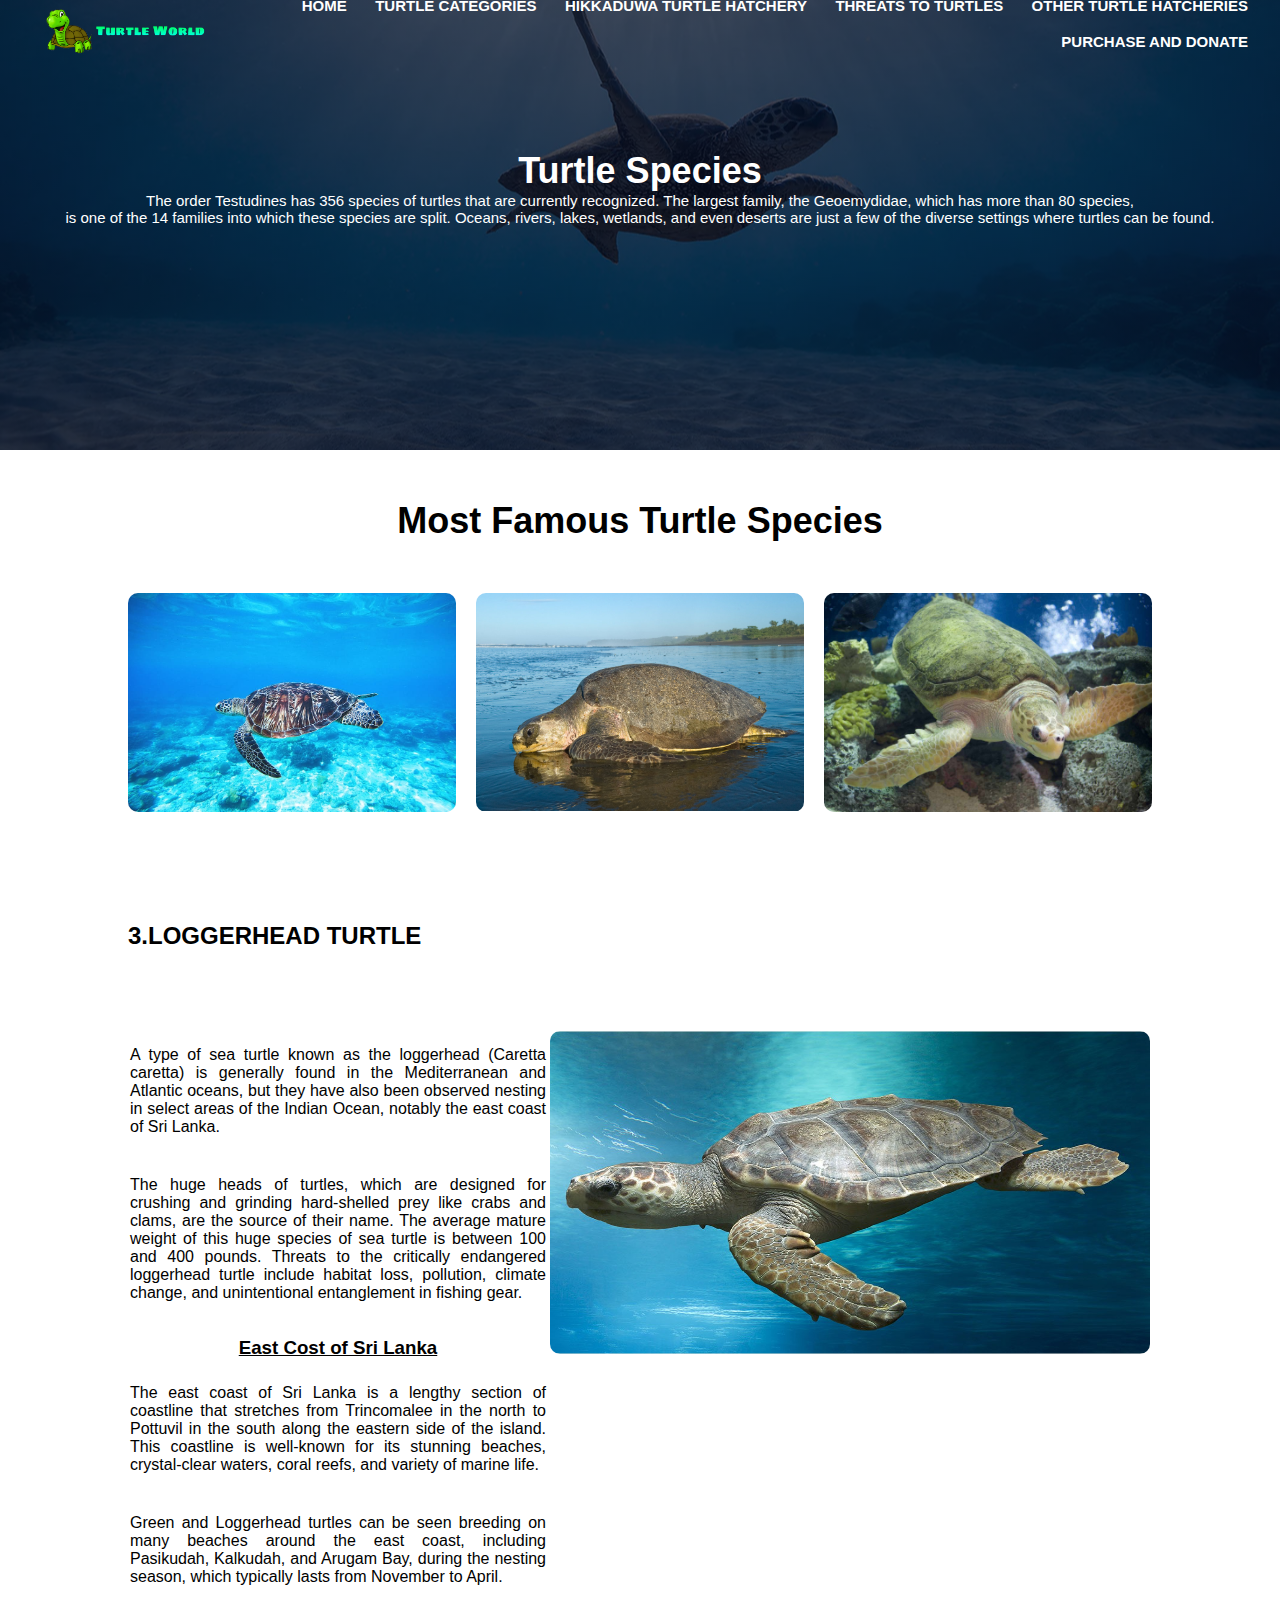
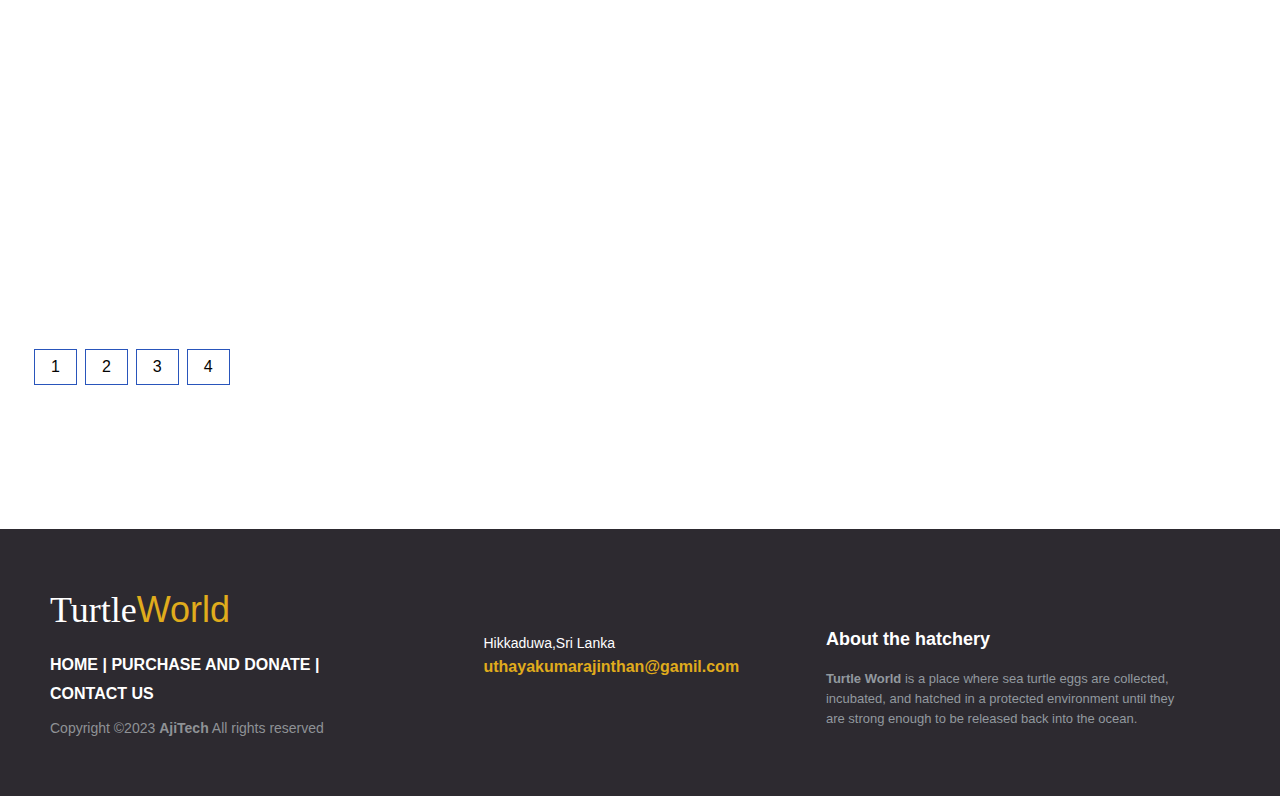
<file: turtle_categories3.html>
<!DOCTYPE html>
<html lang="en">
    <head>
            <meta charset="UTF-8">
    <meta http-equiv="X-UA-Compatible" content="IE=edge">
        <meta name="viewport" content="with=device-width,initial-scale=1.0">
        <title>Turtle Hatchery in Sri Lanka</title>
       <link rel="stylesheet" href="Style.css">
        
    </head>
<body>
<section class="sub-header">
<nav>
    <div class="logo-container">
        <img src="logopng.png" alt="#">
         </div>
             <div class="nav-links" id="navLinks">
        <ul>
            <li><a href="index.html">HOME</a></li>
            <li><a href="turtle_categories.html">TURTLE CATEGORIES</a></li>
            <li><a href="hikkaduwa_hathcery.html">HIKKADUWA TURTLE HATCHERY</a></li>
            <li><a href="turtle_categories.html">THREATS TO TURTLES</a></li>
            <li><a href="">OTHER TURTLE HATCHERIES</a>
                <div class="sub-menu">
                    <ul>
                        <li><a href="Kosgoda.html">Kosogda</a></li>
                        <li><a href="bentota.html">Bentota</a></li>
    
                    </ul>
                </div>
            </li>
            <li><a href="purchase_and_donate_front.html">PURCHASE AND DONATE</a></li>
        </ul>
    </div>
</nav>
<h1>Turtle Species</h1>
<p>The order Testudines has 356 species of turtles that are currently recognized.
    The largest family, the Geoemydidae, which has more than 80 species,<br> is one of the 14 families into which these species are split.
    Oceans, rivers, lakes, wetlands, and even deserts are just a few of the diverse settings where turtles can be found.</p>
</section>


<!--Trutle Categories Image-->
<section class="tucat">
    <h1>Most Famous Turtle Species</h1>
    <div class="row">
        <div class="tucat-col">
            <a href="turtle_categories.html"> <img src="greentur.jpg" alt="#"></a>
            <div class="layer">
                <h3>GREEN TURTLE</h3>
            </div>
            </div>
            <div class="tucat-col">
                <a href="turtle_categories2.html"> <img src="olivetur.jpg" alt="#"></a>
                <div class="layer">
                    <h3>OLIVE RIDLEY TURTLE</h3>
                </div>
                </div>
                <div class="tucat-col">
                    <a href="turtle_categories3.html"> <img src="loggertur.jpg" alt="#"></a>
                    <div class="layer">
                        <h3>LOGGERHEAD TURTLE</h3>
                    </div>
                </div>
        </div>
    </section>




<!--LOGGERHEAD Turtle-->
<section class="loggerturtle">
    <h2>3.LOGGERHEAD TURTLE</h2>
    <div class="row">
        <div class="loggerturtle-col">
            <p>A type of sea turtle known as the loggerhead (Caretta caretta) is generally found in the Mediterranean and Atlantic oceans, 
                but they have also been observed nesting in select areas of the Indian Ocean,
                notably the east coast of Sri Lanka.</p>

<p>             The huge heads of turtles, which are designed for crushing and grinding hard-shelled prey like crabs and clams, are the source of their name. 
    The average mature weight of this huge species of sea turtle is between 100 and 400 pounds. 
    Threats to the critically endangered loggerhead turtle include habitat loss, pollution, climate change, and unintentional entanglement in fishing gear.</p>
            <h3><U>East Cost of Sri Lanka</U></h3>
        <P>The east coast of Sri Lanka is a lengthy section of coastline that stretches from Trincomalee in the north to Pottuvil in the south along the eastern side of the island. 
            This coastline is well-known for its stunning beaches, crystal-clear waters, coral reefs, and variety of marine life.</P>

            <P>Green and Loggerhead turtles can be seen breeding on many beaches around the east coast, including Pasikudah, Kalkudah, and Arugam Bay, during the nesting season, 
            which typically lasts from November to April.</P>
        
        </div>
        <div class="loggerturtle-col">
            <img src="loggerhead.jpg" alt="#"> 
            <!--Location Map--> 
            <iframe src="https://www.google.com/maps/embed?pb=!1m18!1m12!1m3!1d2024254.5752660357!2d79.54657104036801!3d7.723619251195782!2m3!1f0!2f0!3f0!3m2!1i1024!2i768!4f13.1!3m3!1m2!1s0x3afbfbbd1055942d%3A0x783ebf0b381408bd!2sEastern%20Province!5e0!3m2!1sen!2slk!4v1683651689343!5m2!1sen!2slk" 
            width="600" height="400" style="border:0;" allowfullscreen="" loading="lazy" referrerpolicy="no-referrer-when-downgrade"></iframe>
            
        </div>
    </div>
    </section> 

<!--section-->
<section class="pagi">
    <div class="pagianation-container">
    <div class="pagination">
       <a class="page-link" href="turtle_categories.html" >1</a>
       <a class="page-link" href="turtle_categories2.html">2</a>
        <a class="page-link" href="active">3</a>
        <a class="page-link" href="turtle_categories4.html">4</a>

    </div>
    </div>
</section>




<!--Footer final-->
<footer class="footer-distributed">

    <div class="footer-left">
        <h3>Turtle<span>World</span></h3>

        <p class="footer-links">
            <a href="index.html">HOME</a>
            |
            <a href="purchase_and_donate_front.html">PURCHASE AND DONATE</a>
            |
            <a href="contact_us_page.html">CONTACT US</a>
        </p>

        <p class="footer-company-name">Copyright  &copy;2023 <strong>AjiTech</strong> All rights reserved</p>
    </div>

    <div class="footer-center">
        <div>
            <p><span>Hikkaduwa,Sri Lanka</span>
        </div>
        <div>
            <p><a href="mailto:uthayakumarajinthan@gamil.com">uthayakumarajinthan@gamil.com</a></p>
        </div>
    </div>
    <div class="footer-right">
        <p class="footer-company-about">
            <span>About the hatchery</span>
            <strong>Turtle World</strong> is a place where sea turtle eggs are collected, incubated, and hatched in a protected environment
            until they are strong enough to be released back into the ocean. 
        </p>
         <!--Ceylon Expedition, n.d. Turtles of Sri Lanka. [Online] 
Available at: https://www.ceylonexpeditions.com/turtles-of-sri-lanka
[Accessed 17 May 2023].
Embassy of Consulates of Sri Lanka in Germany, n.d. DID YOU KNOW THAT FIVE OF THE SEVEN SPECIES OF SEA TURTLES IN THE WORLD VISIT THE SHORES OF SRI LANKA TO BREED?. [Online] 
Available at: https://www.srilanka-botschaft.de/current-news/do-you-know-that-five-of-the-seven-species-of-seaturtles-in-the-world-visit-the-shores-of-sri-lanka-to-breed
[Accessed 19 May 2023].
Mahoora Editiors, n.d. Most Interesting Sea Turtle Facts from Sri Lanka. [Online] 
Available at: https://www.mahoora.lk/most-interesting-sea-turtle-facts-from-sri-lanka.html
[Accessed 21 May 2023].
         -->
    </div>
</footer>

</body>
</html>
</file>
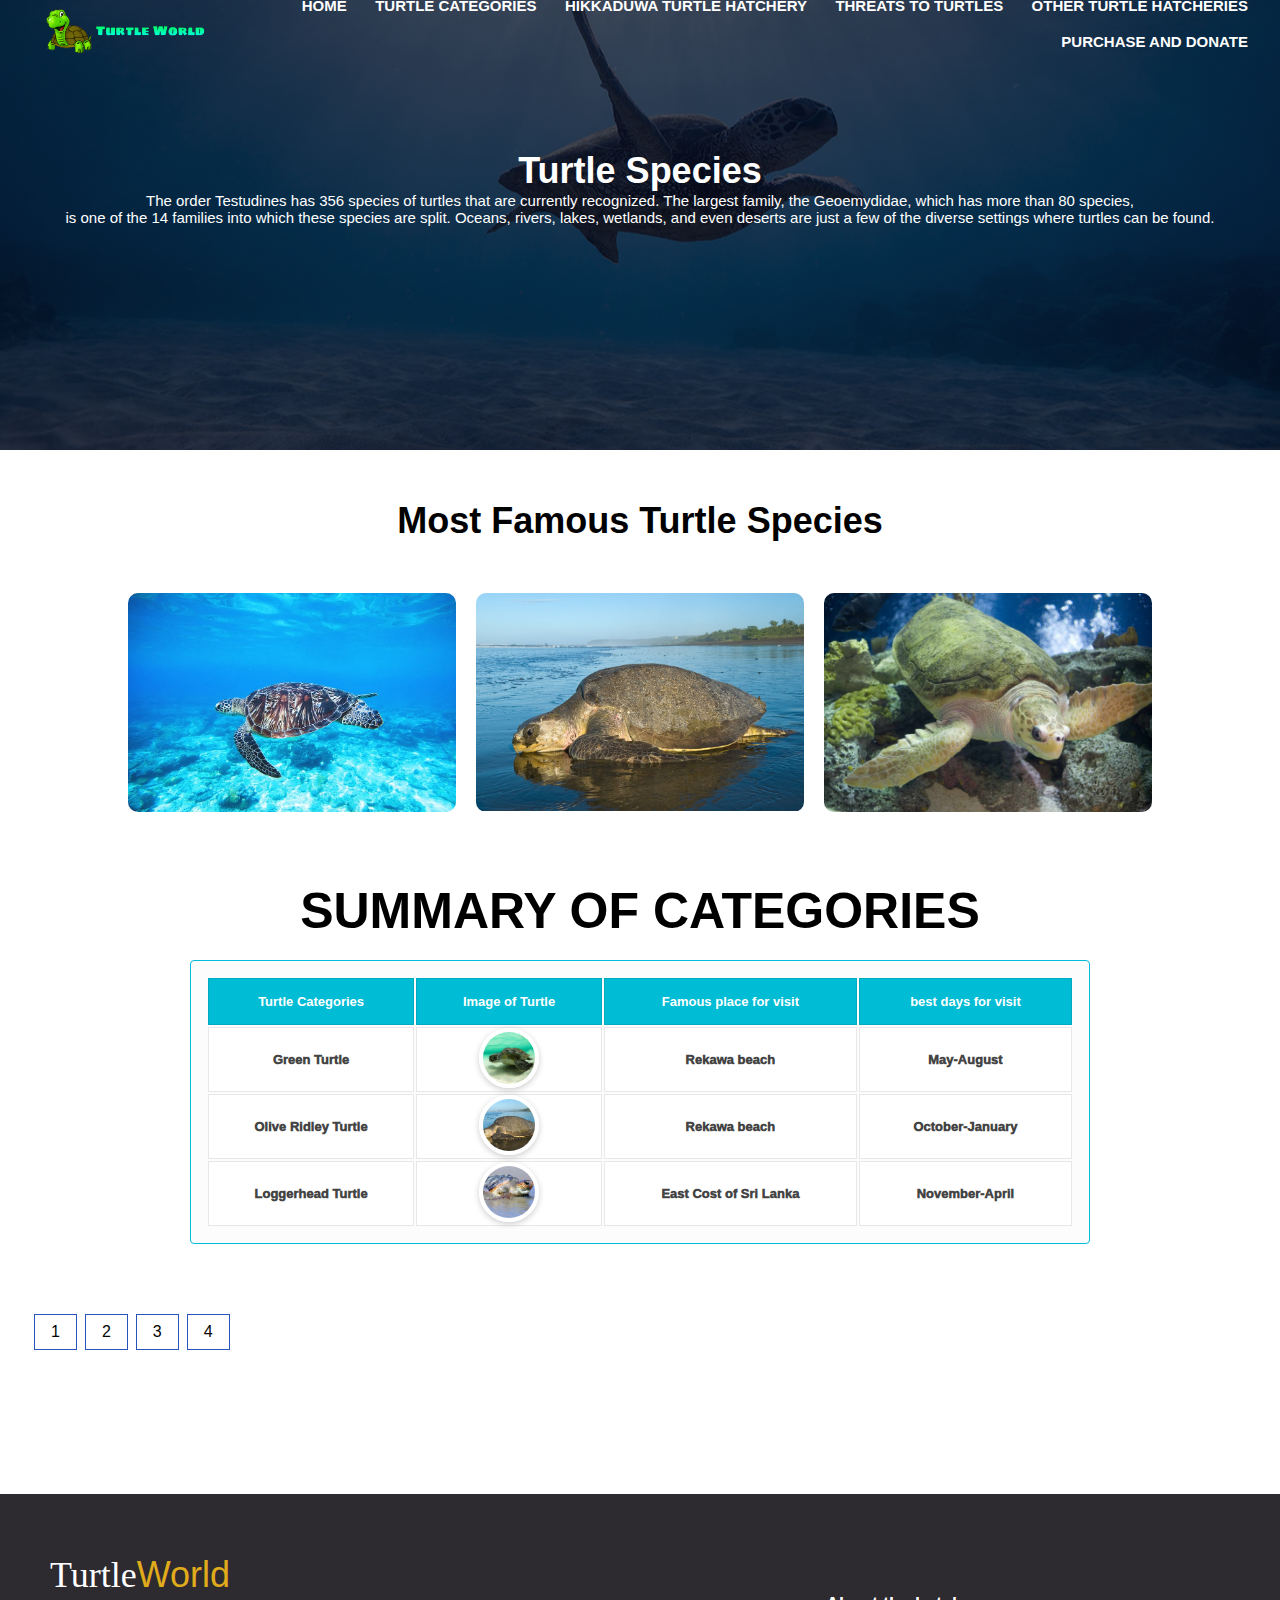
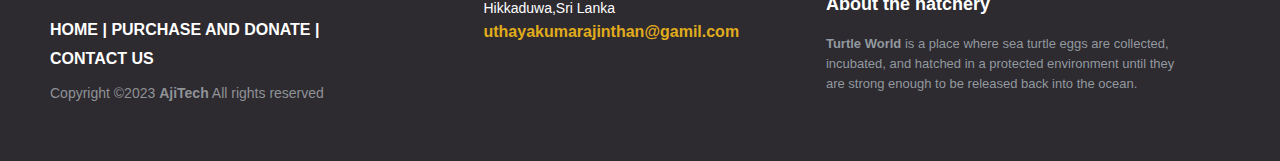
<file: turtle_categories4.html>
<!DOCTYPE html>
<html lang="en">
    <head>
            <meta charset="UTF-8">
    <meta http-equiv="X-UA-Compatible" content="IE=edge">
        <meta name="viewport" content="with=device-width,initial-scale=1.0">
        <title>Turtle Hatchery in Sri Lanka</title>
       <link rel="stylesheet" href="Style.css">
    </head>
<body>
<section class="sub-header">
<nav>
    <div class="logo-container">
        <img src="logopng.png" alt="#">
         </div>
             <div class="nav-links" id="navLinks">
        <ul>
            <li><a href="index.html">HOME</a></li>
            <li><a href="turtle_categories.html">TURTLE CATEGORIES</a></li>
            <li><a href="hikkaduwa_hathcery.html">HIKKADUWA TURTLE HATCHERY</a></li>
            <li><a href="turtle_threats.html">THREATS TO TURTLES</a></li>
            <li><a href="">OTHER TURTLE HATCHERIES</a>
                <div class="sub-menu">
                    <ul>
                        <li><a href="Kosgoda.html">Kosogda</a></li>
                        <li><a href="bentota.html">Bentota</a></li>
    
                    </ul>
                </div>
            </li>
            <li><a href="purchase_and_donate_front.html">PURCHASE AND DONATE</a></li>
        </ul>
    </div>
</nav>
<h1>Turtle Species</h1>
<p>The order Testudines has 356 species of turtles that are currently recognized.
    The largest family, the Geoemydidae, which has more than 80 species,<br> is one of the 14 families into which these species are split.
    Oceans, rivers, lakes, wetlands, and even deserts are just a few of the diverse settings where turtles can be found.</p>
</section>


<!--Trutle Categories Image-->
<section class="tucat">
    <h1>Most Famous Turtle Species</h1>
    <div class="row">
        <div class="tucat-col">
            <a href="turtle_categories.html"> <img src="greentur.jpg" alt="#"></a>
            <div class="layer">
                <h3>GREEN TURTLE</h3>
            </div>
            </div>
            <div class="tucat-col">
                <a href="turtle_categories2.html"> <img src="olivetur.jpg" alt="#"></a>
                <div class="layer">
                    <h3>OLIVE RIDLEY TURTLE</h3>
                </div>
                </div>
                <div class="tucat-col">
                    <a href="turtle_categories3.html"> <img src="loggertur.jpg" alt="#"> </a>
                    <div class="layer">
                        <h3>LOGGERHEAD TURTLE</h3>
                    </div>
                </div>
        </div>
    </section>

<!--table in Turtle Categories-->
<section class="table">
    <h1>SUMMARY OF CATEGORIES</h1>
    <div class="tablecat">
        <table>
            <thead>
                <tr>
                    <th>Turtle Categories</th>
                    <th>Image of Turtle</th>
                    <th>Famous place for visit</th>
                    <th>best days for visit</th>
                </tr>
            </thead>
            <tbody>
                <tr>
                    <td>Green Turtle</td>
                    <td>
                        <img src="greentable.jpg" alt="#">
                    </td>
                    <td>Rekawa beach</td>
                    <td>May-August</td>
                </tr>
            </tbody>
            <tbody>
                <tr>
                    <td>Olive Ridley Turtle</td>
                    <td>
                        <img src="oliveridley.jpg" alt="#">
                    </td>
                    <td>Rekawa beach</td>
                    <td>October-January</td>
                </tr>
            </tbody>
            <tbody>
                <tr>
                    <td>Loggerhead Turtle</td>
                    <td>
                        <img src="loggertable.jpg" alt="#">
                    </td>
                    <td>East Cost of Sri Lanka</td>
                    <td>November-April</td>
                </tr>
            </tbody>
        </table>
    </div>
</section>




<!--section-->
<section class="pagi">
    <div class="pagianation-container">
    <div class="pagination">
       <a class="page-link" href="turtle_categories.html" >1</a>
       <a class="page-link" href="turtle_categories2.html">2</a>
        <a class="page-link" href="turtle_categories3.html">3</a>
        <a class="page-link" href="#">4</a>

    </div>
    </div>
</section>



<!--Footer final-->
<footer class="footer-distributed">

    <div class="footer-left">
        <h3>Turtle<span>World</span></h3>

        <p class="footer-links">
            <a href="index.html">HOME</a>
            |
            <a href="purchase_and_donate_front.html">PURCHASE AND DONATE</a>
            |
            <a href="contact_us_page.html">CONTACT US</a>
        </p>

        <p class="footer-company-name">Copyright  &copy;2023 <strong>AjiTech</strong> All rights reserved</p>
    </div>

    <div class="footer-center">
        <div>
            <p><span>Hikkaduwa,Sri Lanka</span>
        </div>
        <div>
            <p><a href="mailto:uthayakumarajinthan@gamil.com">uthayakumarajinthan@gamil.com</a></p>
        </div>
    </div>
    <div class="footer-right">
        <p class="footer-company-about">
            <span>About the hatchery</span>
            <strong>Turtle World</strong> is a place where sea turtle eggs are collected, incubated, and hatched in a protected environment
            until they are strong enough to be released back into the ocean. 
        </p>

         <!--Ceylon Expedition, n.d. Turtles of Sri Lanka. [Online] 
Available at: https://www.ceylonexpeditions.com/turtles-of-sri-lanka
[Accessed 17 May 2023].
Embassy of Consulates of Sri Lanka in Germany, n.d. DID YOU KNOW THAT FIVE OF THE SEVEN SPECIES OF SEA TURTLES IN THE WORLD VISIT THE SHORES OF SRI LANKA TO BREED?. [Online] 
Available at: https://www.srilanka-botschaft.de/current-news/do-you-know-that-five-of-the-seven-species-of-seaturtles-in-the-world-visit-the-shores-of-sri-lanka-to-breed
[Accessed 19 May 2023].
Mahoora Editiors, n.d. Most Interesting Sea Turtle Facts from Sri Lanka. [Online] 
Available at: https://www.mahoora.lk/most-interesting-sea-turtle-facts-from-sri-lanka.html
[Accessed 21 May 2023].
-->
    </div>
</footer>



</body>
</html>
</file>
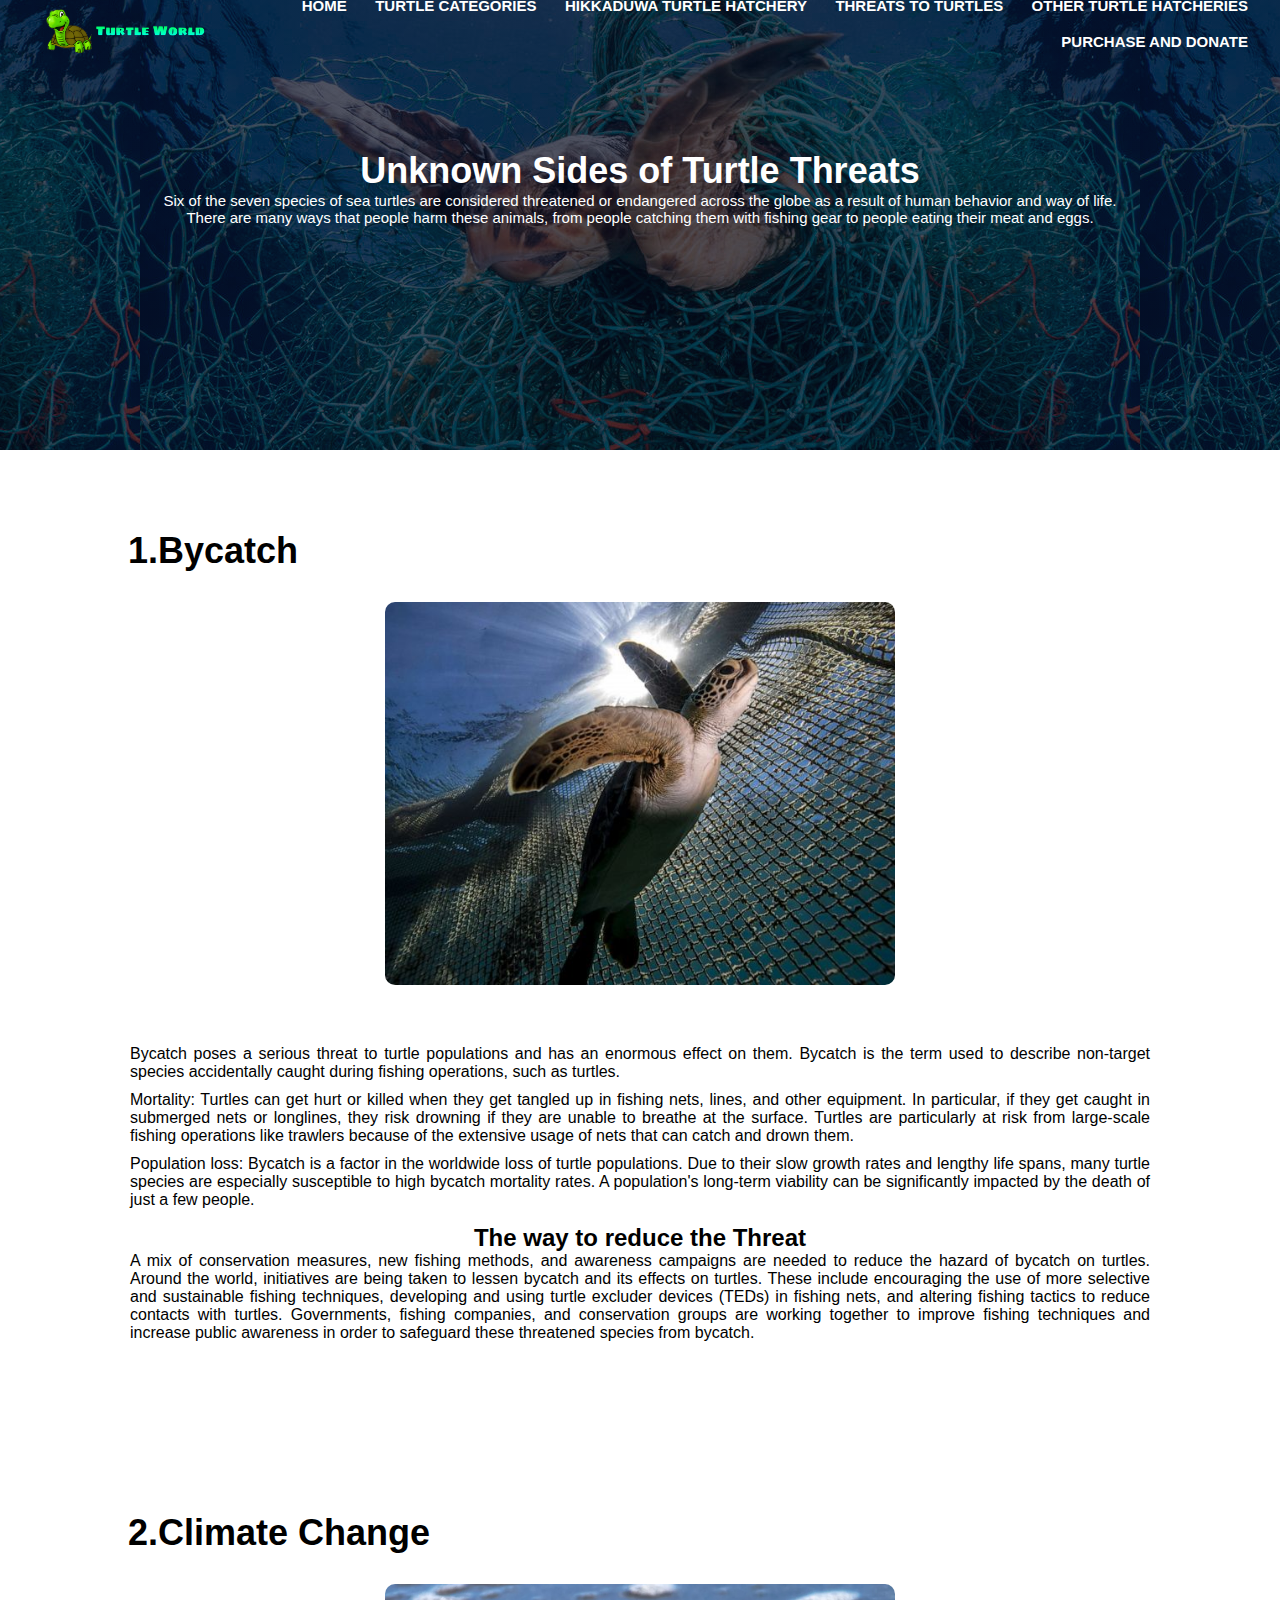
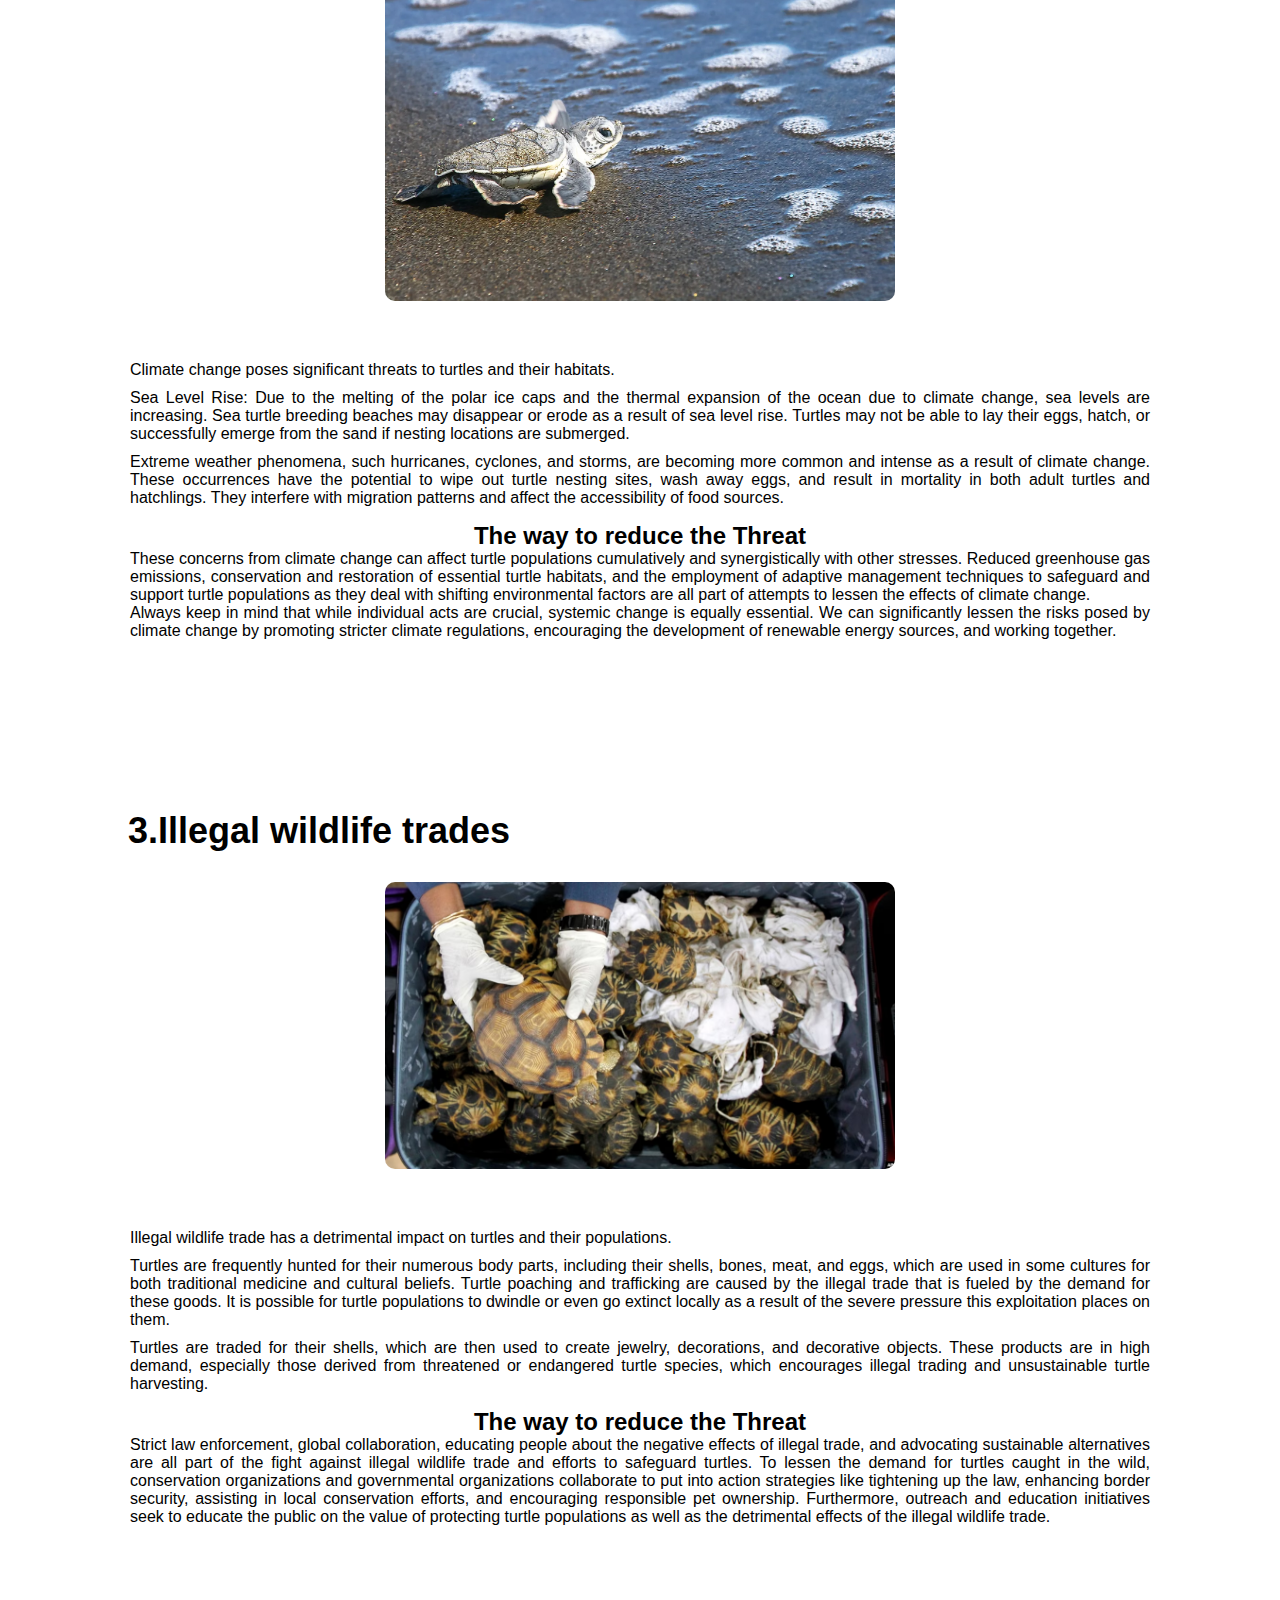
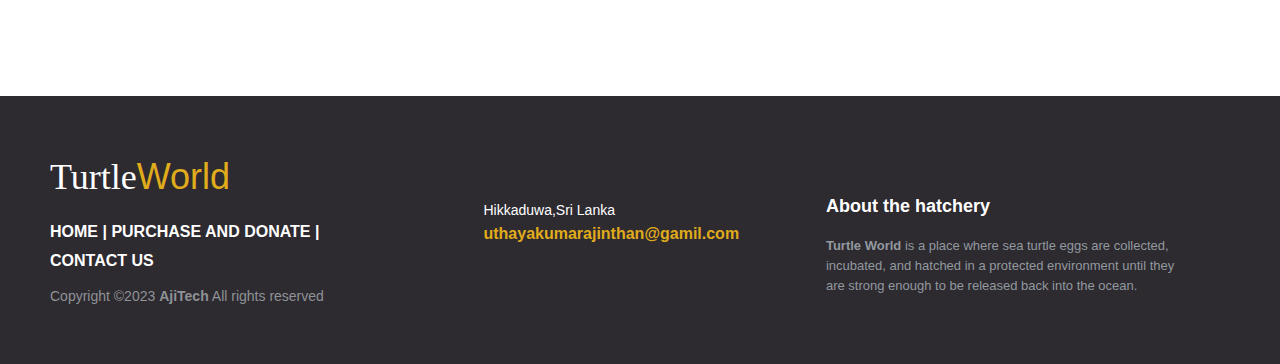
<file: turtle_threats.html>
<!DOCTYPE html>
<html lang="en">
    <head>
            <meta charset="UTF-8">
    <meta http-equiv="X-UA-Compatible" content="IE=edge">
        <meta name="viewport" content="with=device-width,initial-scale=1.0">
        <title>Turtle Hatchery in Sri Lanka</title>
       <link rel="stylesheet" href="Style.css">
       <link rel="preconnect" href="https://fonts.googleapis.com">
    </head>
<body>
<section class="sub-header-threats">
<nav>
    <div class="logo-container">
        <img src="logopng.png" alt="#">
         </div>    
         <div class="nav-links" id="navLinks">
        <ul>
            <li><a href="index.html">HOME</a></li>
            <li><a href="turtle_categories.html">TURTLE CATEGORIES</a></li>
            <li><a href="hikkaduwa_hathcery.html">HIKKADUWA TURTLE HATCHERY</a></li>
            <li><a href="turtle_threats.html">THREATS TO TURTLES</a></li>
            <li><a href="">OTHER TURTLE HATCHERIES</a>
                <div class="sub-menu">
                    <ul>
                        <li><a href="Kosgoda.html">Kosogda</a></li>
                        <li><a href="bentota.html">Bentota</a></li>
    
                    </ul>
                </div>
            </li>
            <li><a href="purchase_and_donate_front.html">PURCHASE AND DONATE</a></li>
        </ul>
    </div>
</nav>
<h1>Unknown Sides of Turtle Threats</h1>
<p>Six of the seven species of sea turtles are considered threatened or endangered across the globe as a result of human behavior and way of life.<br>
    There are many ways that people harm these animals, from people catching them with fishing gear to people eating their meat and eggs.</p>
</section>


<!--Bycatch-->
<section class="threat1">
    <h1>1.Bycatch</h1>
    <div class="threat1-col">
        <img src="bycatch.jpg" alt="#" class="center"> 
    </div>
        <div class="threat1-col">
            <p>
                Bycatch poses a serious threat to turtle populations and has an enormous effect on them. 
                Bycatch is the term used to describe non-target species accidentally caught during fishing operations, such as turtles.</p>

       <p>Mortality: Turtles can get hurt or killed when they get tangled up in fishing nets, lines, and other equipment. 
        In particular, if they get caught in submerged nets or longlines, they risk drowning if they are unable to breathe at the surface. 
        Turtles are particularly at risk from large-scale fishing operations like trawlers because of the extensive usage of nets that can catch and drown them.</p>
           
        <P>Population loss: Bycatch is a factor in the worldwide loss of turtle populations. Due to their slow growth rates and lengthy life spans,
             many turtle species are especially susceptible to high bycatch mortality rates. 
            A population's long-term viability can be significantly impacted by the death of just a few people.</P>
           
            <h2>The way to reduce the Threat</h2>
            <p>A mix of conservation measures, new fishing methods, and awareness campaigns are needed to reduce the hazard of bycatch on turtles.
                Around the world, initiatives are being taken to lessen bycatch and its effects on turtles. These include encouraging the use of more selective and sustainable fishing techniques, developing and using turtle excluder devices (TEDs) in fishing nets, and altering fishing tactics to reduce contacts with turtles.
                Governments, fishing companies, and conservation groups are working together to improve fishing techniques and increase public awareness in order to safeguard these threatened species from bycatch.
            </p>
    </div>
    </section> 
    
<!--Climate Change-->
<section class="threat2">
    <h1>2.Climate Change</h1>
    <div class="threat2-col">
        <img src="climatechange.webp" alt="#" class="center"> 
    </div>
        <div class="threat2-col">
            <p>
                Climate change poses significant threats to turtles and their habitats.</p>

       <p>Sea Level Rise: Due to the melting of the polar ice caps and the thermal expansion of the ocean due to climate change, sea levels are increasing. 
        Sea turtle breeding beaches may disappear or erode as a result of sea level rise. 
        Turtles may not be able to lay their eggs, hatch, or successfully emerge from the sand if nesting locations are submerged.</p>
           
        <P>Extreme weather phenomena, such hurricanes, cyclones, and storms, are becoming more common and intense as a result of climate change. 
            These occurrences have the potential to wipe out turtle nesting sites, wash away eggs, and result in mortality in both adult turtles and hatchlings. 
            They interfere with migration patterns and affect the accessibility of food sources.</P>
           
            <h2>The way to reduce the Threat</h2>
            <p>These concerns from climate change can affect turtle populations cumulatively and synergistically with other stresses. 
                Reduced greenhouse gas emissions, conservation and restoration of essential turtle habitats, and the employment of adaptive management techniques to 
                safeguard and support turtle populations as they deal with shifting environmental factors are all part of attempts to lessen the effects of climate change.<br>
                Always keep in mind that while individual acts are crucial, systemic change is equally essential. We can significantly lessen the risks posed by climate change by 
                promoting stricter climate regulations, encouraging the development of renewable energy sources, and working together.</p>
    </div>
    </section> 

<!--Illegal wildlife-->
<section class="threat3">
    <h1>3.Illegal wildlife trades </h1>
    <div class="threat3-col">
        <img src="illegaltrade.avif" alt="#" class="center"> 
    </div>
        <div class="threat3-col">
            <p>
                Illegal wildlife trade has a detrimental impact on turtles and their populations.</p>

       <p>Turtles are frequently hunted for their numerous body parts, including their shells, bones, meat, and eggs, which are used in some cultures for both traditional medicine and cultural beliefs. 
        Turtle poaching and trafficking are caused by the illegal trade that is fueled by the demand for these goods. 
        It is possible for turtle populations to dwindle or even go extinct locally as a result of the severe pressure this exploitation places on them.</p>
           
        <P>Turtles are traded for their shells, which are then used to create jewelry, decorations, and decorative objects. 
            These products are in high demand, especially those derived from threatened or endangered turtle species, which encourages 
            illegal trading and unsustainable turtle harvesting.</P>
           
            <h2>The way to reduce the Threat</h2>
            <p>Strict law enforcement, global collaboration, educating people about the negative effects of illegal trade, 
                and advocating sustainable alternatives are all part of the fight against illegal wildlife trade and efforts to safeguard turtles. 
                To lessen the demand for turtles caught in the wild, conservation organizations and governmental organizations collaborate to put into action strategies like 
                tightening up the law, enhancing border security, assisting in local conservation efforts, and encouraging responsible pet ownership. Furthermore, 
                outreach and education initiatives seek to educate the public on the value of protecting turtle populations as well as the detrimental 
                effects of the illegal wildlife trade.
            </p>
    </div>
    </section> 






<!--Footer final-->
<footer class="footer-distributed">

    <div class="footer-left">
        <h3>Turtle<span>World</span></h3>

        <p class="footer-links">
            <a href="index.html">HOME</a>
            |
            <a href="purchase_and_donate_front.html">PURCHASE AND DONATE</a>
            |
            <a href="contact_us_page.html">CONTACT US</a>
        </p>

        <p class="footer-company-name">Copyright  &copy;2023 <strong>AjiTech</strong> All rights reserved</p>
    </div>

    <div class="footer-center">
        <div>
            <p><span>Hikkaduwa,Sri Lanka</span>
        </div>
        <div>
            <p><a href="mailto:uthayakumarajinthan@gamil.com">uthayakumarajinthan@gamil.com</a></p>
        </div>
    </div>
    <div class="footer-right">
        <p class="footer-company-about">
            <span>About the hatchery</span>
            <strong>Turtle World</strong> is a place where sea turtle eggs are collected, incubated, and hatched in a protected environment
            until they are strong enough to be released back into the ocean. 
        </p>
        <!--Rodrigo, M., 2019. As nesting season begins, Sri Lanka’s olive ridley turtles face myriad threats. [Online] 
Available at: https://news.mongabay.com/2019/12/as-nesting-season-begins-sri-lankas-olive-ridley-turtles-face-myriad-threats/#:~:text=Sri%20Lankan%20waters%20are%20home,and%20leatherback%20(Dermochelys%20co
Florida Fish and Wildlife Conservation Commision Editors, n.d. Threats to Sea Turtles. [Online] 

Available at: https://myfwc.com/research/wildlife/sea-turtles/threats/
[Accessed 21 May 2023].
-->
    </div>
</footer>



</body>
</html>
</file>
<file: Style.css>
*{
    margin : 0;
    padding :0;
    font-family: 'Poppins', sans-serif;
}
.header{
min-height: 100vh;
width: 100%;
background-image: linear-gradient(rgba(4,9,30,0.7),rgba(4,9,30,0.7));
background-size:cover;
background-position: center;
position:relative;
}
.backgroundvideo{
    position: absolute;
    right: 0;
    bottom: 0;
    z-index: -1;
}
@media(min-aspect-ratio:16/9){
    .backgroundvideo{
        width: 100%;
        height: auto;
    }
}
@media(max-aspect-ratio:16/9){
    .backgroundvideo{
        width: auto;
        height: 100%;
    }
}
nav{
    display: flex;
    padding: 0 20px;
    justify-content: space-between;
    align-items: center;
    height: 50px;
}
nav img{
    width: 100px;
}
.nav-links{
    flex: 1;
    text-align: right;
}
.nav-links ul li{
    list-style: none;
    display: inline-block;
    padding: 8px 12px;
    position: relative;
}
.nav-links ul li a{
    color: white;
    text-decoration: none;
    font-size: 15px;
    font-weight: bold;
}
.nav-links ul li::after{
content: "";
width: 0%;
height: 2px;
background: #f44336;
display: block;
margin: auto;
transition: 0.5s;
}
.nav-links ul li:hover::after{
    width:100%;
}
.text-box{
width: 90%;
color:#fff;
position: absolute;
top: 50%;
left: 50%;
transform: translate(-50%,-50%);
text-align: center;
}
.text-box h1{
    font-size: 62px;
}
.text-box p{
    margin:10px 0 40px;
    font-size: 14px;
    color:#fff
}
.hero-btn{
    display: inline-block;
    text-decoration: none;
    color: #fff;
    border: 1px solid #fff;
    padding:12px 34px;
    font-size: 13px;
    background: transparent;
    position: relative;
    cursor: pointer;
}
.hero-btn:hover{
border: 1px solid #f44336;
background-color: #f44336;
transition: 1s;
}
nav .fa{
    display: none;
}
.sub-menu{
    display: none;
}
.nav-links ul li:hover .sub-menu{
    display: block;
    position: absolute;
    margin-top: 10px;
   
}
.nav-links ul li:hover .sub-menu ul{
display: block;
margin: 5px;
}
.nav-links ul li:hover .sub-menu ul li{
    width: 80px;
    padding: 5px;
    background: transparent;
    border-radius: 0;
    text-align: center;
}
.logo-container img {
    width: 200px; 
    height: auto; 
  }
  
  
  @media (max-width: 768px) {
    /* Styles for screens up to 768px width */
    .logo-container img {
      width: 150px;
    }
  
    .nav-links {
      position: absolute;
      top: 50px;
      left: 0;
      width: 100%;
      display: flex;
      flex-wrap: wrap;
      justify-content: center;
    }
  
    .nav-links ul {
      display: flex;
      flex-wrap: wrap;
      list-style: none;
      margin: 0;
      padding: 0;
    }
  
    .nav-links ul li {
      padding: 8px 12px;
      white-space: nowrap;
    }
  
    .nav-links ul li a {
      color: white;
      text-decoration: none;
      font-size: 12px;
      font-weight: bold;
    }
  
    .nav-links ul li::after {
      content: "";
      width: 0%;
      height: 2px;
      background: #f44336;
      display: block;
      margin: auto;
      transition: 0.5s;
    }
  
    .nav-links ul li:hover::after {
      width: 100%;
    }
  
    nav .fa {
      display: block;
      color: white;
      font-size: 20px;
      margin-right: 20px;
      cursor: pointer;
    }
  
    .sub-menu {
      display: none;
    }
  }
  
/*--------hatcheryimp------*/
.hatcheryimp{
    width:80%;
    margin:auto;
    text-align: center;
    padding-top: 100px;
}
h1{
font-size: 36px;
font-weight: 600;
}
.row{
    margin-top: 5%;
    display: flex;
    justify-content: space-between;
}
.hatcheryimp-col{
    flex-basis: 31%;
     background-color: #fff3f3;
     border-radius: 10px;
     margin-bottom: 5%;
     padding: 20px 12px;
     box-sizing: border-box;
     transition: 0.5s;
}
h3{
    text-align: center;
    font-weight: 600;
    margin:10px 0;
}
.hatcheryimp-col:hover{
    box-shadow: 0 0 20px 0px rgba(0,0,0,0.2);
}
@media(max-width:768px){
    .row{
        flex-direction: column;
    }
}

/*--------Intersting facts about turtle hatchery------*/
.intfact{
    width:80%;
    margin:auto;
    text-align: center;
    padding-top: 100px;
}
h1{
    font-size: 36px;
    font-weight: 600;
    }
.row{
    margin-top: 5%;
    display: flex;
    justify-content: space-between;
}
.intfact-col{
    flex-basis: 31%;
     background-color: #fff3f3;
     border-radius: 10px;
     margin-bottom: 5%;
     padding: 20px 12px;
     box-sizing: border-box;
     transition: 0.5s;
}
h3{
    text-align: center;
    font-weight: 600;
    margin:10px 0;
}
.intfact-col:hover{
    box-shadow: 0 0 20px 0px rgba(0,0,0,0.2);
}
@media(max-width:768px){
    .row{
        flex-direction: column;
    }
}
/*Testimonials*/
.testimonials{
    width: 80%;
    margin: auto;
    padding-top:100px;
    text-align: center;
}

.row{
    margin-top: 5%;
    display: flex;
    justify-content: space-between;
}
.testimonials-col{
    flex-basis: 44%;
    border-radius: 10px;
    margin-bottom: 5%;
    text-align: left;
    background:#fff3f3;
    padding: 25px;
    cursor: pointer;
    display:flex;
}
.testimonials-col img{
    height: 40px;
    margin-left: 5px;
    margin-right: 30px;
    border-radius: 50%;
}

.testimonials-col p{
    padding: 0;
}
.testimonials-col h3{
    margin-top: 15px;
    text-align: left;
}
 .testimonials-col .fa {
    color: #f44336;
 }
@media(max-width: 768px){
    .testimonials-col img{
        margin-left: 0px;
        margin-right: 15px;
    }
}


/*call to action*/
.cta{
    margin: 100px auto;
    width: 80%;
    background-image: linear-gradient(rgba(0,0,0,0.7),rgba(0,0,0,0.7)),url(img8.jpg);
    background-position: center;
    background-size: cover;
    border-radius: 10px;
    text-align: center;
    padding: 100px 0;
}
.cta h1{
    color: #fff;
    margin: 40px;
    padding: 0;
}

@media(max-width: 768px){
    .cta h1{
        font-size: 24px;
    }
}


/*footer final*/
header {
    text-align: center;
    padding-top: 100px;
    margin-bottom: 300px;
    font-size: 35px;
}

header h2 {
    color: #f0525f;
}

header span {
    color: #eaa03f;
}

/* The footer is fixed to the bottom of the page */

footer {
   
    bottom: 0;
}

@media (max-width:768px) {
    footer {
        position: static;
    }
    header {
        padding-top: 40px;
    }
}

.footer-distributed {
    background-color: #2d2a30;
    box-sizing: border-box;
    width: 100%;
    text-align: left;
    font: bold 16px sans-serif;
    padding: 50px 50px 60px 50px;
    margin-top: 80px;
}

.footer-distributed .footer-left, .footer-distributed .footer-center, .footer-distributed .footer-right {
    display: inline-block;
    vertical-align: top;
}

/* Footer left */

.footer-distributed .footer-left {
    width: 30%;
}

.footer-distributed h3 {
    color: #ffffff;
    font: normal 36px 'Cookie', cursive;
    margin-right: 25px;
    text-align: left;
}


.footer-distributed h3 span {
    color: #e0ac1c;
}
   
/* Footer links */

.footer-distributed .footer-links {
    color: #ffffff;
    margin: 20px 0 12px;
}

.footer-distributed .footer-links a {
    display: inline-block;
    line-height: 1.8;
    text-decoration: none;
    color: inherit;
}

.footer-distributed .footer-company-name {
    color: #8f9296;
    font-size: 14px;
    font-weight: normal;
    margin: 0;
}

/* Footer Center */

.footer-distributed .footer-center {
    width: 35%;
    margin-top: 50px;
}

.footer-distributed .footer-center i {
    background-color: #33383b;
    color: #ffffff;
    font-size: 25px;
    width: 38px;
    height: 38px;
    border-radius: 50%;
    text-align: center;
    line-height: 42px;
    vertical-align: middle;
    
}

.footer-distributed .footer-center i.fa-envelope {
    font-size: 17px;
    line-height: 38px;
}

.footer-distributed .footer-center p {
    display: inline-block;
    color: #ffffff;
    vertical-align: middle;
    margin-left: 75px;
}

.footer-distributed .footer-center p span {
    display: block;
    font-weight: normal;
    font-size: 14px;
    line-height: 2;
}

.footer-distributed .footer-center p a {
    color: #e0ac1c;
    text-decoration: none;
    ;
}

/* Footer Right */

.footer-distributed .footer-right {
    width: 30%;
}

.footer-distributed .footer-company-about {
    line-height: 20px;
    color: #92999f;
    font-size: 13px;
    font-weight: normal;
    margin-top: 50px;
}

.footer-distributed .footer-company-about span {
    display: block;
    color: #ffffff;
    font-size: 18px;
    font-weight: bold;
    margin-bottom: 20px;
}

.footer-distributed .footer-icons {
    margin-top: 25px;
}

.footer-distributed .footer-icons a {
    display: inline-block;
    width: 35px;
    height: 35px;
    cursor: pointer;
    background-color: #33383b;
    border-radius: 2px;
    font-size: 20px;
    color: #ffffff;
    text-align: center;
    line-height: 35px;
    margin-right: 3px;
    margin-bottom: 5px;
}

.footer-distributed .footer-icons a:hover {
    background-color: #3F71EA;
}

.footer-links a:hover {
    color: #3F71EA;
}

@media (max-width: 768px) {
    .footer-distributed .footer-left, .footer-distributed .footer-center, .footer-distributed .footer-right {
        display: block;
        width: 100%;
        margin-bottom: 40px;
        text-align: center;
    }
    .footer-distributed .footer-center i {
        margin-left: 0;
    }
}    

/*----------------------------------TURTLE CATEGORIES PAGE-------------------------------------------------*/
.sub-header{
    height: 50vh;
    width: 100%;
    background-image: linear-gradient(rgba(4,9,30,0.7),rgba(4,9,30,0.7)),url(turtlebanner7.webp);
    background-position: center;
    background-image: center;
    text-align: center;
    color: #fff;
}
.sub-header h1{
    margin-top: 100px;
}
.sub-header p{
    font-size: 15px;
    font-style:inherit;
}
@media(max-width:768px){
    .text-box h1{
        font-size: 20px;
    }
           .sub-header h1{ 
        padding: 40px;
    }
}
/*Turtle Categories Images*/

.tucat{
    width: 80%;
    margin: auto;
    text-align: center;
    padding-top: 50px;
    
}
.tucat-col{
    flex-basis: 32%;
    border-radius: 10px;
    margin-bottom: 30px;
    position: relative;
    overflow: hidden;
}  
.tucat-col img{
    width: 100%;
    display: block;
}
.layer{
    background: transparent;
    height: 100%;
    width: 100%;
    position: absolute;
    top: 0;
    left: 0;
    transition: 0.5s;
}
.layer:hover{
    background: rgba(226,0,0,0.7);
}
.layer h3{
    width: 100%;
    font-weight: 500;
    color: #fff;
    font-size: 26px;
    bottom: 0;
    left: 50%;
    transform: translateX(-50%);
    position: absolute;
    opacity: 0;
}
.layer:hover h3{
    bottom: 49%;
    opacity: 1;
}
h1{
    font-size: 36px;
    font-weight: 600;
}
.row{
    margin-top: 5%;
    display: flex;
    justify-content: space-between;
}
@media (max-width: 768px) {
    .greenturtle-col iframe{
      padding-top: 75%;
      width: auto;
    }
  }

/*Green Turtle*/
.greenturtle{
    width: 80%;
    margin: auto;
    text-align: left;
    padding-top: 80px;
    padding-bottom: 50px;
}
.greenturtle-col{
    flex-basis: 48%;
    padding: 30px 2px;
    border-radius: 10px;
    
}
.greenturtle-col img{
    width: 100%;
    border-radius: 10px;
    height: 40%;
}
.greenturtle-col h2{
    padding-top: 0;
}
.greenturtle-col p{
    padding-bottom: 10px;
    text-align: justify;
    
}
.greenturtle-col h3{
    padding-top: 0;
}
.location {
    width: 80%;
    margin: auto;
    padding: 80px 0;
}
.location iframe{
    width: 100%;
    margin-top: 10px;
}
@media (max-width: 768px) {
    .greenturtle-col iframe{
      padding-top: 30%;
      width: auto;
    }
}

/*oliver Turtle*/
.oliveturtle{
    width: 80%;
    margin: auto;
    text-align: left;
    padding-top: 80px;
    padding-bottom: 50px;
}
.oliveturtle-col{
    flex-basis: 48%;
    padding: 30px 2px;
    border-radius: 10px;
    
}
.oliveturtle-col img{
    width: 100%;
    border-radius: 10px;
    height: 40%;
}
.oliveturtle-col h2{
    padding-top: 0;
}
.oliveturtle-col p{
    padding: 15px 0 25px;
    text-align: justify;
}
.oliveturtle-col h3{
    padding-top: 0;
}
.location {
    width: 80%;
    margin: auto;
    padding: 80px 0;
}
.location iframe{
    width: 100%;
    margin-top: 10px;
}
@media (max-width: 768px) {
    .oliveturtle-col iframe{
      padding-top: 30%;
      width: auto;
    }
}


/*Logger Turtle*/
.loggerturtle{
    width: 80%;
    margin: auto;
    text-align: left;
    padding-top: 80px;
    padding-bottom: 50px;
}
.loggerturtle-col{
    flex-basis: 48%;
    padding: 30px 2px;
    border-radius: 10px;
    
}
.loggerturtle-col img{
    width: 100%;
    border-radius: 10px;
    height: 40%;
}
.loggerturtle-col h2{
    padding-top: 0;
}
.loggerturtle-col p{
    padding: 15px 0 25px;
    text-align: justify;
}
.loggerturtle-col h3{
    padding-top: 0;
}
.location {
    width: 80%;
    margin: auto;
    padding: 80px 0;
}
.location iframe{
    width: 100%;
    margin-top: 10px;
}
@media (max-width: 768px) {
    .loggerturtle-col iframe{
      padding-top: 30%;
      width: auto;
    }
}

/*Pagination*/
.pagination-container{
    text-align: right;
}
.pagination{
    text-align: right;
    margin: 30px 30px 60px;
    user-select: none;
    display: inline-block;
}
.pagination a{
    color: #040404;
    float: left;
    padding: 8px 16px;
    text-decoration: none;
    border: 1px solid #2955bb;
    margin: 0 4px;
}
.pagination a.active{
    background-color: #4caf50;
    color: rgb(24, 144, 160);
    border: 1px solid #4caf50;
}
.pagination a:hover:not(.active){
    background-color: #2955bb;
}

/*----------Summary of Table-----------*/
.table{
    margin: 40px;
    font-family: 'roboto',sans-serif;
    font-weight: 1000;

}
.table h1{
    text-align: center;
    padding-bottom: 20px;
    font-size: 50px;

}
.tablecat{
    max-width: 900px;
    border: 1px solid #00bcda;
    background-color: #efefef33;
    padding: 15px;
    overflow: auto;
    margin: auto;
    border-radius: 4px;
}
table{
    width: 100%;
    font-size: 13px;
    color: #444;
    white-space: nowrap;
}
table>thead{
    background-color: #00bcd4;
    color: #fff;
}
table>thead th{
    padding: 15px;
}
table th,table td{
    border: 1px solid #00000017;
    text-align: center;
}
table>tbody>tr>td>img{
    display: inline-block;
    width: 60px;
    height: 60px;
    object-fit: cover;
    border-radius: 50%;
    border: 4px solid #fff;
    box-shadow: 0 2px 6px #0003;
}
table>tbody>tr{
    background-color: #fff;
    transition: 0.3s ease-in-out;
}
table>tbody>tr:nth-child(even){
    background-color: rgb(238,238,238);
}
table>tbody>tr:hover{
    filter: drop-shadow(0px 2px 6px #0002);
}

/*Hikkaduwa Hatchery World*/
.sub-header-hatchery{
    height: 50vh;
    width: 100%;
    background-image: linear-gradient(rgba(4,9,30,0.7),rgba(4,9,30,0.7)),url(hikkaduwahatch.jpg);
    background-position: center;
    background-image: center;
    text-align: center;
    color: #fff;
}
.sub-header-hatchery h1{
    margin-top: 100px;
}
.sub-header-hatchery p{
    font-size: 15px;
    font-style:inherit;
    font-weight: 500;
}
@media(max-width:700px){
    .text-box h1{
        font-size: 20px;
    }
           .sub-header-hatchery h1{ 
        padding-top: 30px;
    
    }                
}

/*-------------------------------Hikkaduwa Hatchery*/
.hatch{
    width: 80%;
    margin: auto;
    text-align: center;
    padding-top: 100px;
}
.hatch-col{
    flex-basis: 32%;
    border-radius: 10px;
    margin-bottom: 5%;
    text-align: left;
}
.hatch-col img{
    width: 100%;
    border-radius: 10px;
}
.hatch-col p{
    text-align: justify;
}
.hikmap {
    width: 80%;
    margin: auto;
    padding: 80px 0;
}
.hikmap iframe{
    width: 100%;
    margin-top: 10px;
}
.hikmap h2{
    text-align: center;
    font-size:30px;
}


/*-----------------------------Turtle threats-----------------------------------------------*/
.sub-header-threats{
    height: 50vh;
    width: 100%;
    background-image: linear-gradient(rgba(4,9,30,0.7),rgba(4,9,30,0.7)),url(threatbanner.jpg);
    background-position: center;
    background-image: center;
    text-align: center;
    color: #fff;
}
.sub-header-threats h1{
    margin-top: 100px;
}
.sub-header-threats p{
    font-size: 15px;
    font-style:inherit;
}
@media(max-width:768px){
    .text-box h1{
        font-size: 20px;
    }
      .sub-header-threats h1{ 
        padding-top: 40px;
    
    }       
}

/*threats 1*/

.threat1{
    width: 80%;
    margin: auto;
    text-align: left;
    padding-top: 80px;
    padding-bottom: 50px;
}
.threat1-col{
    flex-basis: 48%;
    padding: 30px 2px;
    border-radius: 10px;
    align-items: center;
    
}
.threat1-col img{
    width: 50%;
    border-radius: 10px;
    height: 50%;
    justify-content: center;
    display: flex;
    margin-left: auto;
    margin-right: auto;
}
.threat1-col h1{
    padding-top: 0;
}
.threat1-col h2{
    padding-top: 0;
  text-align: center;
  padding-top: 5px;
}
.threat1-col p{
    padding-bottom: 10px;
    text-align: justify;
    
}
.threat1-col h3{
    padding-top: 0;
}
@media(max-width:768px){
    .threat1 img{
        width: 100%;
        height: 100%;
    }
}

/*threats 2*/

.threat2{
    width: 80%;
    margin: auto;
    text-align: left;
    padding-top: 80px;
    padding-bottom: 50px;
}
.threat2-col{
    flex-basis: 48%;
    padding: 30px 2px;
    border-radius: 10px;
    align-items: center;
    
}
.threat2-col img{
    width: 50%;
    border-radius: 10px;
    height: 50%;
    justify-content: center;
    display: flex;
    margin-left: auto;
    margin-right: auto;
}
.threat2-col h1{
    padding-top: 0;
}
.threat2-col h2{
    padding-top: 0;
  text-align: center;
  padding-top: 5px;
}
.threat2-col p{
    padding-bottom: 10px;
    text-align: justify;
    
}
.threat2-col h3{
    padding-top: 0;
}
@media(max-width:768px){
    .threat2-col img{
        width: 100%;
        height: 100%;
    }
}

/*threats 3*/

.threat3{
    width: 80%;
    margin: auto;
    text-align: left;
    padding-top: 80px;
    padding-bottom: 50px;
}
.threat3-col{
    flex-basis: 48%;
    padding: 30px 2px;
    border-radius: 10px;
    align-items: center;
    
}
.threat3-col img{
    width: 50%;
    border-radius: 10px;
    height: 50%;
    justify-content: center;
    display: flex;
    margin-left: auto;
    margin-right: auto;
}
.threat3-col h1{
    padding-top: 0;
}
.threat3-col h2{
    padding-top: 0;
  text-align: center;
  padding-top: 5px;
}
.threat3-col p{
    padding-bottom: 10px;
    text-align: justify;
    
}
.threat3-col h3{
    padding-top: 0;
}
@media(max-width:768px){
    .threat3 img{
        width: 100%;
        height: 100%;
    }
}



/*------------Purhcase and donate-----------------------*/
.sub-header-donate{
    height: 50vh;
    width: 100%;
    background-image: url(donateban10.jpg);
    background-position: center;
    background-image: cover;
    text-align: center;
}

.sub-header-donate h1{
    margin-top: 100px;
    text-align: center;
    color: #fff;
}
.sub-header-donate p{
    font-size: 15px;
    font-style:inherit;
}
@media(max-width:700px){
    .text-box h1{
        font-size: 20px;
    }
    .sub-header-donate h1{ 
        padding-top: 40px;
    }  
}

/*------Donate-------*/

*{
  box-sizing: border-box;
  outline: none; border:none;
  transition: all .2s linear;
}

.containers{
  display: flex;
  justify-content: center;
  align-items: center;
  padding:25px;
  height: auto;
  width: 100%;
  background: linear-gradient(90deg, #03e9f4 60%, #03e9f4 60%);
  margin-top: 80px;
  
 
}

.containers form{
  padding:20px;
  width:700px;
  background: #fff;
  box-shadow: 0 5px 10px rgba(0,0,0,.1);
}

.containers form .row{
  display: flex;
  flex-wrap: wrap;
  gap:15px;
}

.containers form .row .col{
  flex:1 1 250px;
}

.containers form .row .col .title{
  font-size: 20px;
  color:#333;
  padding-bottom: 5px;
  text-transform: uppercase;
}

.containers form .row .col .inputBox{
  margin:15px 0;
}

.containers form .row .col .inputBox span{
  margin-bottom: 10px;
  display: block;
}

.containers form .row .col .inputBox input{
  width: 100%;
  border:1px solid #ccc;
  padding:10px 15px;
  font-size: 15px;
  text-transform: none;
}

.containers form .row .col .inputBox input:focus{
  border:1px solid #000;
}

.containers form .row .col .flex{
  display: flex;
  gap:15px;
}

.containers form .row .col .flex .inputBox{
  margin-top: 5px;
}

.containers form .row .col .inputBox img{
  height: 34px;
  margin-top: 5px;
  filter: drop-shadow(0 0 1px #000);
}

.containers form .submit-btn{
  width: 100%;
  padding:12px;
  font-size: 17px;
  background: #999c0f;
  color:#fff;
  margin-top: 5px;
  cursor: pointer;
}

.containers form .submit-btn:hover{
  background: #2e92cc;
}

/*--------Front donate page----------*/
.sub-header-donatefront{
    height: 50vh;
    width: 100%;
    background-image: linear-gradient(rgba(30, 4, 4, 0.7),rgba(4,9,30,0.7)),url(turtlebanner9.jpg);
    background-position: center;
    background-image: cover;
    text-align: center;
}
.sub-header-donatefront h1{
    margin-top: 100px;
    text-align: center;
    color: #fff;
}
.sub-header-donatefront p{
    font-size: 15px;
    font-style:inherit;
    color: #fff;
}
@media(max-width:700px){
    .text-box h1{
        font-size: 20px;
    }
    .sub-header-donatefront h1{ 
        padding-top: 40px;
        font-size: larger;
    }  
    .sub-header-donatefront p{ 
        padding-top: 40px;
    }  
}


/*-------Glowing title--------------*/
.glowing
{
    margin: 0;
    padding: 0;
   
    justify-content: center;
    align-items: center;
    display: flex;
    height: 50vh;
    font-family: Arial;
    font-weight: bold;
    font-size: larger;
    margin-top: 300px;
    margin-left: 0;
}
 
.glowing span
{
    color: #fff;
     
    font-size: 1.5em;
     
    color: #fff;
    display: inline-block;
    animation: animate 2s linear infinite;
    width: 28px;
    height: 28px;
     
    text-align: center;
    line-height: 28px;
    border: 1px solid rgba(255,255,255,.4);
    margin: 0 -2.5px;
}
@keyframes animate
{
    0%
    {
        color: #f00;
        box-shadow: 0 2px 10px rgba(255,0,0,1);
        border: 1px solid rgba(255,0,0,1);
    }
    33.3%
    {
        color: #ff0;
        box-shadow: 0 2px 10px rgba(255,255,0,1);
        border: 1px solid rgba(255,255,0,1);
    }
    66.6%
    {
        color: #0f0;
        box-shadow: 0 2px 10px rgba(0,255,0,1);
        border: 1px solid rgba(0,255,0,1);
    }
    100%
    {
        color: #f00;
        box-shadow: 0 2px 10px rgba(255,0,0,1);
        border: 1px solid rgba(255,0,0,1);
    }
}
.glowing span:nth-child(1)
{
    animation-delay: 0s;
}
.glowing span:nth-child(2)
{
    animation-delay: 0.1s;
}
.glowing span:nth-child(3)
{
    animation-delay: 0.2s;
}
.glowing span:nth-child(4)
{
    animation-delay: 0.3s;
}
.glowing span:nth-child(5)
{
    animation-delay: 0.4s;
}
.glowing span:nth-child(6)
{
    animation-delay: 0.5s;
}
.glowing span:nth-child(7)
{
    animation-delay: 0.6s;
}



.neonfilters{
    display: flex;
    justify-content: center;
    align-items: center;
    height: 75vh;
    margin-top: 60px;
    margin-left: 25px;
    margin-right: 25px;
    background: #050801;
    font-family: sans-serif;
    font-weight: bold;
    display: flex;
    flex-direction: column;

}
.neonfilters a{
    position: relative;
    display: inline-block;
    padding: 30px 50px;
    margin: 90px ;
    color: #03e9f4;
    text-decoration: none;
    text-transform: uppercase;
    transition: 0.5s;
    overflow: hidden;
    margin-right: 80px;
      
}
  
.neonfilters a:hover{
background: #03e9f4;
color: #050801;
box-shadow: 0 0 5px #03e9f4,
            0 0 25px #03e9f4,
            0 0 50px #03e9f4,
            0 0 200px #03e9f4;
-webkit-box-reflect:below 1px linear-gradient(transition, #0005)            
}
  
  
.neonfilters a:nth-child(2){
    filter: hue-rotate(270deg);
}
.neonfilters a span{
    position: absolute;
    display: block;
}
.neonfilters a span:nth-child(1){
    top: 0;
    left: 0;
    width: 100%;
    height: 2px;
    background: linear-gradient(90deg,transparent,#03e9f4);
    animation: animate1 1s linear infinite;
}
  
@keyframes animate1{
    0%{
        left: -100%;
    }
    50%,100%{
        left: 100%;
    }
}
  
.neonfilters a span:nth-child(2){
    top: -100%;
    right: 0;
    width: 2px;
    height: 100%;
    background: linear-gradient(180deg,transparent,#03e9f4);
    animation: animate2 1s linear infinite;
    animation-delay: 1s;
}
  
@keyframes animate2{
    0%{
        top: -100%;
    }
    50%,100%{
        top: 100%;
    }
}
  
  
.neonfilters a span:nth-child(3){
    bottom: 0;
    right: 0;
    width:100%;
    height: 2px;
    background: linear-gradient(270deg,transparent,#03e9f4);
    animation: animate3 1s linear infinite;
}
@keyframes animate3{
    0%{
        right: -100%;
    }
    50%,100%{
        right: 100%;
    }
}
  
.neonfilters a span:nth-child(4){
    bottom: -100%;
    left: 0;
    width: 2px;
    height: 100%;
    background: linear-gradient(360deg,transparent,#03e9f4);
    animation: animate4 1s linear infinite;
    animation-delay:1s;
}
@keyframes animate4{
    0%{
        bottom: -100%;
    }
    50%,100%{
        bottom: 100%;
    }
}
@media(max-width:768px){
    .neonfilters{
        width: auto;
        height: 30%;
        padding-bottom: 50%;
    }
}

/*--------------Contact us-----------------*/

.sub-header-contactttts{
    height: 50vh;
    width: 100%;
    background-image: linear-gradient(rgba(4,9,30,0.7),rgba(4,9,30,0.7)),url(contban2.jpg);
    background-position: center;
    background-image: cover;
    text-align: center;
    color: #fff;
}
.sub-header-contactttts h1{
    margin-top: 100px;
}
.sub-header-contactttts p{
    font-size: 15px;
    font-style:inherit;
}
@media(max-width:768px){
    .text-box h1{
        font-size: 20px;
    }
    .sub-header-contactttts h1{ 
        padding-top: 40px;
    }  
}


*{
    padding: 0;
    margin: 0;
    box-sizing: border-box;
}

body, input,textarea, a{
    font-family: 'Roboto', sans-serif;
}
#section-wrapper{
    width: 100%;
    padding: 10px;
}
.box-wrapper{
    position: relative;
    display: table;
    width:1100px;
    margin:auto;
    margin-top:35px;
    border-radius: 30px;
}
.info-wrap{
    width:35%;
    height: 551px;
    padding: 40px;
    float: left;
    display: block;
    border-radius: 30px 0px 0px 30px;
    background: linear-gradient(144deg, rgba(126,39,156,1) 0%, rgba(49,39,157,1) 49%);
    color: #fff;
}
.info-title{
    text-align: left;
    font-size: 28px;
    letter-spacing: 0.5px;
}
.info-sub-title{
    font-size: 18px;
    font-weight: 300;
    margin-top: 17px;
    letter-spacing: 0.5px;
    line-height: 26px;
}
.info-details {
    list-style: none;
    margin: 60px 0px;
}
.info-details li {
    margin-top: 25px;
    font-size: 18px;
    color: #fff;
}
.info-details li i {
    background: #F44770;
    padding: 12px;
    border-radius: 50%;
    margin-right: 5px;
}
.info-details li a {
    color: #fff;
    text-decoration: none;
}
.info-details li a:hover {
    color: #F44770;
}
.social-icons {
    list-style: none;
    text-align: center;
    margin: 20px 0px;
}
.social-icons li {
    display: inline-block;
}
.social-icons li i {
    background: #F44770;
    color: #fff;
    padding: 15px;
    font-size: 20px;
    border-radius: 22%;
    margin: 0px 5px;
    cursor: pointer;
    transition: all .5s;
}
.social-icons li i:hover {
    background: #fff;
    color: #000000;
}
.form-wrap{
    width:65%;
    float: right;
    padding:40px 25px 35px 25px;
    border-radius: 0px 30px 30px 0px;
    background: #ecf0f3;
}
.form-title{
    text-align: left;
    margin-left: 23px;
    font-size: 28px;
    letter-spacing: 0.5px;
}
.form-fields{
    display: table;
    width: 100%;
    padding: 15px 5px 5px 5px;
}
.form-fields input,
.form-fields textarea{
    border: none;
    outline:none;
    background: none;
    font-size: 18px;
    color:#555;
    padding: 20px 10px 20px 5px;
    width:100%
}
.form-fields textarea{
    height: 150px;
    resize: none;
}
.form-group{
    width: 46%;
    float: left;
    padding: 0px 30px;
    margin: 14px 12px;
    border-radius: 25px;
    box-shadow: inset 8px 8px 8px #cbced1, inset -8px -8px 8px #ffffff;
}
.form-fields .form-group:last-child {
    width: 96%;
}
.submit-button{
    width: 96%;
    height: 60px;
    margin: 0px 12px;
    border-radius: 30px;
    font-size: 20px;;
    font-weight: 700;
    outline: none;
    border:none;
    cursor: pointer;
    color:#fff;
    text-align: center;
    background: #F44770;
    box-shadow: 3px 3px 8px #b1b1b1, -3px -3px 8px #ffffff;
    transition: .5s;
}
.submit-button:hover{
    background: #31279d;
}
/* Responsive css */
@media only screen and (max-width: 767px) {
    .box-wrapper{
        width: 100%;
    }
    .info-wrap,
    .form-wrap{
        width: 100%;
        height: inherit;
        float: none;  
    }
    .info-wrap{
        border-radius: 30px 30px 0px 0px;
    }
    .form-wrap{
        border-radius: 0px 0px 30px 30px;
    }
    .form-group{
        width: 100%;
        float: none;
        margin: 25px 0px;
    }
    .form-fields .form-group:last-child, 
    .submit-button{
        width: 100%;
    }
    .submit-button{
        margin: 10px 0px;
    }
   
}

/*------------Purchase Page--------------*/
.sub-header-purchaseee{
    height: 50vh;
    width: 100%;
    background-image: linear-gradient(rgba(4,9,30,0.7),rgba(4,9,30,0.7)),url(purchaseban10.jpg);
    background-position: center;
    background-image: cover;
    text-align: center;
    color: #fff;
}
.sub-header-purchaseee h1{
    margin-top: 100px;
}
.sub-header-purchaseee p{
    font-size: 15px;
    font-style:inherit;
}
@media(max-width:700px){
    .text-box h1{
        font-size: 20px;
    }
    .sub-header-purchaseee h1{ 
        padding-top: 40px;
    }  
}


/*---------------purchase product--------------*/

:root{
    --white-light: rgba(255, 255, 255, 0.5);
    --alice-blue: #f8f9fa;
    --carribean-green: #40c9a2;
    --gray: #ededed;
}
*{
    padding: 0;
    margin: 0;
    box-sizing: border-box;
}
body{
    font-family: 'Quicksand', sans-serif;
}

/* Utility stylings */
img{
    width: 100%;
    display: block;
}
.container{
    width: 88vw;
    margin: 0 auto;
}
.lg-title,
.md-title,
.sm-title{
    font-family: 'Roboto', sans-serif;
    padding: 0.6rem 0;
    text-transform: capitalize;
}
.lg-title{
    font-size: 2.5rem;
    font-weight: 500;
    text-align: center;
    padding: 1.3rem 0;
    opacity: 0.9;
}
.md-title{
    font-size: 2rem;
    font-family: 'Roboto', sans-serif;
}
.sm-title{
    font-weight: 300;
    font-size: 1rem;
    text-transform: uppercase;
}
.text-light{
    font-size: 1rem;
    font-weight: 600;
    line-height: 1.5;
    opacity: 0.5;
    margin: 0.4rem 0;
}

/* product section */
.products{
    background: var(--alice-blue);
    padding: 3.2rem 0;
}
.products .text-light{
    text-align: center;
    width: 70%;
    margin: 0.9rem auto;
}
.product{
    margin: 2rem;
    position: relative;
}
.product-content{
    background: var(--gray);
    padding: 3rem 0.5rem 2rem 0.5rem;
    cursor: pointer;
}
.product-img{
    background: var(--white-light);
    box-shadow: 0 0 20px 10px var(--white-light);
    width: 200px;
    height: 200px;
    margin: 0 auto;
    border-radius: 50%;
    transition: background 0.5s ease;
}
.product-btns{
    display: flex;
    justify-content: center;
    margin-top: 1.4rem;
    opacity: 0;
    transition: opacity 0.6s ease;
}
.btn-cart, .btn-buy{
    background: transparent;
    border: 1px solid black;
    padding: 0.8rem 0;
    width: 125px;
    font-family: inherit;
    text-transform: uppercase;
    cursor: pointer;
    border: none;
    transition: all 0.6s ease;
}
.btn-cart{
    background: black;
    color: white;
}
.btn-cart:hover{
    background: var(--carribean-green);
}
.btn-buy{
    background: white;
}
.btn-buy:hover{
    background: var(--carribean-green);
    color: #fff;
}
.product-info{
    background: white;
    padding: 2rem;
}
.product-info-top{
    display: flex;
    justify-content: space-between;
    align-items: center;
}
.rating span{
    color: var(--carribean-green);
}
.product-name{
    color: black;
    display: block;
    text-decoration: none;
    font-size: 1rem;
    text-transform: uppercase;
    font-weight: bold;
}
.product-price{
    padding-top: 0.6rem;
    padding-right: 0.6rem;
    display: inline-block;
}
.product-price:first-of-type{
    text-decoration: line-through;
    color: var(--carribean-green);
}
.product-img img{
    transition: transform 0.6s ease;
}
.product:hover .product-img img{
    transform: scale(1.1);
}
.product:hover .product-img{
    background: var(--carribean-green);
}
.product:hover .product-btns{
    opacity: 1;
}
.off-info .sm-title{
    background: var(--carribean-green);
    color: white;
    display: inline-block;
    padding: 0.5rem;
    position: absolute;
    top: 0;
    left: 0;
    writing-mode: vertical-lr;
    transform: rotate(180deg);
    z-index: 1;
    letter-spacing: 3px;
    cursor: pointer;
}

/* Media Queries */
@media screen and (min-width: 992px){
    .product-items{
        display: grid;
        grid-template-columns: repeat(2, 1fr);
    }
}
@media screen and (min-width: 1200px){
    .product-items{
        grid-template-columns: repeat(3, 1fr);
    }
    .product{
        margin-right: 1rem;
        margin-left: 1rem;
    }
    .products .text-light{
        width: 50%;
    }
}

@media screen and (min-width: 1336px){
    .product-items{
        grid-template-columns: repeat(4, 1fr);
    }
}
</file>
<file: bentota.css>
*{
    margin : 0;
    padding :0;
    font-family: 'Poppins', sans-serif;
}
.header{
min-height: 100vh;
width: 100%;
background-image: linear-gradient(rgba(4,9,30,0.7),rgba(4,9,30,0.7));
background-size:cover;
background-position: center;
position:relative;
}
.backgroundvideo{
    position: absolute;
    right: 0;
    bottom: 0;
    z-index: -1;
}
@media(min-aspect-ratio:16/9){
    .backgroundvideo{
        width: 100%;
        height: auto;
    }
}
@media(max-aspect-ratio:16/9){
    .backgroundvideo{
        width: auto;
        height: 100%;
    }
}
nav{
    display: flex;
    padding: 0 20px;
    justify-content: space-between;
    align-items: center;
    height: 50px;
}
nav img{
    width: 100px;
}
.nav-links{
    flex: 1;
    text-align: right;
}
.nav-links ul li{
    list-style: none;
    display: inline-block;
    padding: 8px 12px;
    position: relative;
}
.nav-links ul li a{
    color: white;
    text-decoration: none;
    font-size: 15px;
    font-weight: bold;
}
.nav-links ul li::after{
content: "";
width: 0%;
height: 2px;
background: #f44336;
display: block;
margin: auto;
transition: 0.5s;
}
.nav-links ul li:hover::after{
    width:100%;
}
.text-box{
width: 90%;
color:#fff;
position: absolute;
top: 50%;
left: 50%;
transform: translate(-50%,-50%);
text-align: center;
}
.text-box h1{
    font-size: 62px;
}
.text-box p{
    margin:10px 0 40px;
    font-size: 14px;
    color:#fff
}
.hero-btn{
    display: inline-block;
    text-decoration: none;
    color: #fff;
    border: 1px solid #fff;
    padding:12px 34px;
    font-size: 13px;
    background: transparent;
    position: relative;
    cursor: pointer;
}
.hero-btn:hover{
border: 1px solid #f44336;
background-color: #f44336;
transition: 1s;
}
nav .fa{
    display: none;
}
.sub-menu{
    display: none;
}
.nav-links ul li:hover .sub-menu{
    display: block;
    position: absolute;
    margin-top: 10px;
   
}
.nav-links ul li:hover .sub-menu ul{
display: block;
margin: 5px;
}
.nav-links ul li:hover .sub-menu ul li{
    width: 80px;
    padding: 5px;
    background: transparent;
    border-radius: 0;
    text-align: center;
}
.logo-container img {
    width: 200px; 
    height: auto; 
  }
  
  
  @media (max-width: 768px) {
    /* Styles for screens up to 768px width */
    .logo-container img {
      width: 150px;
    }
  
    .nav-links {
      position: absolute;
      top: 50px;
      left: 0;
      width: 100%;
      display: flex;
      flex-wrap: wrap;
      justify-content: center;
    }
  
    .nav-links ul {
      display: flex;
      flex-wrap: wrap;
      list-style: none;
      margin: 0;
      padding: 0;
    }
  
    .nav-links ul li {
      padding: 8px 12px;
      white-space: nowrap;
    }
  
    .nav-links ul li a {
      color: white;
      text-decoration: none;
      font-size: 12px;
      font-weight: bold;
    }
  
    .nav-links ul li::after {
      content: "";
      width: 0%;
      height: 2px;
      background: #f44336;
      display: block;
      margin: auto;
      transition: 0.5s;
    }
  
    .nav-links ul li:hover::after {
      width: 100%;
    }
  
    nav .fa {
      display: block;
      color: white;
      font-size: 20px;
      margin-right: 20px;
      cursor: pointer;
    }
  
    .sub-menu {
      display: none;
    }
  }



/*------------BENTOTA-----------------------*/
.sub-header-bentota{
    height: 50vh;
    width: 100%;
    background-image: linear-gradient(rgba(4,9,30,0.7),rgba(4,9,30,0.7)),url(benturban3.jpg);
    background-position: center;
    background-image: cover;
    text-align: center;
    color: #fff;
}
.sub-header-bentota h1{
    margin-top: 100px;
}
.sub-header-bentota p{
    font-size: 15px;
    font-style:inherit;
    margin-top: 10px;
}
@media(max-width:700px){
    .text-box h1{
        font-size: 20px;
    }
    .sub-header-bentota h1{ 
        padding-top: 40px;
    }   
}
.bentotaimg h1{
    font-size: 36px;
    font-weight: 600;
    text-align: center;
    margin-top: 100px;
    }
.container{
    width: 90%;
    padding: 20px;
    margin: 50px auto;   
    display: flex;
    flex-direction: row;
    justify-content: center;
}

.box{
    width: 250px;
    margin: 0 10px;
    box-shadow: 0 0 20px 2px rgba(0, 0, 0, .1);
    transition: 1s;

}
.box img{
    display: block;
    width:100%;
    border-radius: 5px;
}
.box:hover{
    transform: scale(1.3);
    z-index: 2;
}
.aboutben p{
    text-align: justify;
    font-size: large;
}

.benmap iframe{
    width: 100%;
    margin-top: 10px;
    
}
.benmap h2{
    text-align: center;
    font-size: 30px;
}
@media(max-width:768px){
    .bentotaimg img{
        width: 100%;
        height: 200%;
    }
}


  /*footer final*/
header {
    text-align: center;
    padding-top: 100px;
    margin-bottom: 300px;
    font-size: 35px;
}

header h2 {
    color: #f0525f;
}

header span {
    color: #eaa03f;
}

/* The footer is fixed to the bottom of the page */

footer {
   
    bottom: 0;
}

@media (max-width:768px) {
    footer {
        position: static;
    }
    header {
        padding-top: 40px;
    }
}

.footer-distributed {
    background-color: #2d2a30;
    box-sizing: border-box;
    width: 100%;
    text-align: left;
    font: bold 16px sans-serif;
    padding: 50px 50px 60px 50px;
    margin-top: 80px;
}

.footer-distributed .footer-left, .footer-distributed .footer-center, .footer-distributed .footer-right {
    display: inline-block;
    vertical-align: top;
}

/* Footer left */

.footer-distributed .footer-left {
    width: 30%;
}

.footer-distributed h3 {
    color: #ffffff;
    font: normal 36px 'Cookie', cursive;
    margin-right: 25px;
    text-align: left;
}


.footer-distributed h3 span {
    color: #e0ac1c;
}
   
/* Footer links */

.footer-distributed .footer-links {
    color: #ffffff;
    margin: 20px 0 12px;
}

.footer-distributed .footer-links a {
    display: inline-block;
    line-height: 1.8;
    text-decoration: none;
    color: inherit;
}

.footer-distributed .footer-company-name {
    color: #8f9296;
    font-size: 14px;
    font-weight: normal;
    margin: 0;
}

/* Footer Center */

.footer-distributed .footer-center {
    width: 35%;
    margin-top: 50px;
}

.footer-distributed .footer-center i {
    background-color: #33383b;
    color: #ffffff;
    font-size: 25px;
    width: 38px;
    height: 38px;
    border-radius: 50%;
    text-align: center;
    line-height: 42px;
    vertical-align: middle;
    
}

.footer-distributed .footer-center i.fa-envelope {
    font-size: 17px;
    line-height: 38px;
}

.footer-distributed .footer-center p {
    display: inline-block;
    color: #ffffff;
    vertical-align: middle;
    margin-left: 75px;
}

.footer-distributed .footer-center p span {
    display: block;
    font-weight: normal;
    font-size: 14px;
    line-height: 2;
}

.footer-distributed .footer-center p a {
    color: #e0ac1c;
    text-decoration: none;
    ;
}

/* Footer Right */

.footer-distributed .footer-right {
    width: 30%;
}

.footer-distributed .footer-company-about {
    line-height: 20px;
    color: #92999f;
    font-size: 13px;
    font-weight: normal;
    margin-top: 50px;
}

.footer-distributed .footer-company-about span {
    display: block;
    color: #ffffff;
    font-size: 18px;
    font-weight: bold;
    margin-bottom: 20px;
}

.footer-distributed .footer-icons {
    margin-top: 25px;
}

.footer-distributed .footer-icons a {
    display: inline-block;
    width: 35px;
    height: 35px;
    cursor: pointer;
    background-color: #33383b;
    border-radius: 2px;
    font-size: 20px;
    color: #ffffff;
    text-align: center;
    line-height: 35px;
    margin-right: 3px;
    margin-bottom: 5px;
}

.footer-distributed .footer-icons a:hover {
    background-color: #3F71EA;
}

.footer-links a:hover {
    color: #3F71EA;
}

@media (max-width: 768px) {
    .footer-distributed .footer-left, .footer-distributed .footer-center, .footer-distributed .footer-right {
        display: block;
        width: 100%;
        margin-bottom: 40px;
        text-align: center;
    }
    .footer-distributed .footer-center i {
        margin-left: 0;
    }
}
</file>
<file: kosgoda.css>
*{
    margin : 0;
    padding :0;
    font-family: 'Poppins', sans-serif;
}
.header{
min-height: 100vh;
width: 100%;
background-image: linear-gradient(rgba(4,9,30,0.7),rgba(4,9,30,0.7));
background-size:cover;
background-position: center;
position:relative;
}
.backgroundvideo{
    position: absolute;
    right: 0;
    bottom: 0;
    z-index: -1;
}
@media(min-aspect-ratio:16/9){
    .backgroundvideo{
        width: 100%;
        height: auto;
    }
}
@media(max-aspect-ratio:16/9){
    .backgroundvideo{
        width: auto;
        height: 100%;
    }
}
nav{
    display: flex;
    padding: 0 20px;
    justify-content: space-between;
    align-items: center;
    height: 50px;
}
nav img{
    width: 100px;
}
.nav-links{
    flex: 1;
    text-align: right;
}
.nav-links ul li{
    list-style: none;
    display: inline-block;
    padding: 8px 12px;
    position: relative;
}
.nav-links ul li a{
    color: white;
    text-decoration: none;
    font-size: 15px;
    font-weight: bold;
}
.nav-links ul li::after{
content: "";
width: 0%;
height: 2px;
background: #f44336;
display: block;
margin: auto;
transition: 0.5s;
}
.nav-links ul li:hover::after{
    width:100%;
}
.text-box{
width: 90%;
color:#fff;
position: absolute;
top: 50%;
left: 50%;
transform: translate(-50%,-50%);
text-align: center;
}
.text-box h1{
    font-size: 62px;
}
.text-box p{
    margin:10px 0 40px;
    font-size: 14px;
    color:#fff
}
.hero-btn{
    display: inline-block;
    text-decoration: none;
    color: #fff;
    border: 1px solid #fff;
    padding:12px 34px;
    font-size: 13px;
    background: transparent;
    position: relative;
    cursor: pointer;
}
.hero-btn:hover{
border: 1px solid #f44336;
background-color: #f44336;
transition: 1s;
}
nav .fa{
    display: none;
}
.sub-menu{
    display: none;
}
.nav-links ul li:hover .sub-menu{
    display: block;
    position: absolute;
    margin-top: 10px;
   
}
.nav-links ul li:hover .sub-menu ul{
display: block;
margin: 5px;
}
.nav-links ul li:hover .sub-menu ul li{
    width: 80px;
    padding: 5px;
    background: transparent;
    border-radius: 0;
    text-align: center;
}
.logo-container img {
    width: 200px; 
    height: auto; 
  }
  
  
  @media (max-width: 768px) {
    /* Styles for screens up to 768px width */
    .logo-container img {
      width: 150px;
    }
  
    .nav-links {
      position: absolute;
      top: 50px;
      left: 0;
      width: 100%;
      display: flex;
      flex-wrap: wrap;
      justify-content: center;
    }
  
    .nav-links ul {
      display: flex;
      flex-wrap: wrap;
      list-style: none;
      margin: 0;
      padding: 0;
    }
  
    .nav-links ul li {
      padding: 8px 12px;
      white-space: nowrap;
    }
  
    .nav-links ul li a {
      color: white;
      text-decoration: none;
      font-size: 12px;
      font-weight: bold;
    }
  
    .nav-links ul li::after {
      content: "";
      width: 0%;
      height: 2px;
      background: #f44336;
      display: block;
      margin: auto;
      transition: 0.5s;
    }
  
    .nav-links ul li:hover::after {
      width: 100%;
    }
  
    nav .fa {
      display: block;
      color: white;
      font-size: 20px;
      margin-right: 20px;
      cursor: pointer;
    }
  
    .sub-menu {
      display: none;
    }
  }

/*------------KOSGODA-----------------------*/
.sub-header-kosgoda{
    height: 50vh;
    width: 100%;
    background-image: linear-gradient(rgba(4,9,30,0.7),rgba(4,9,30,0.7)),url(kosban5.jpg);
    background-position: center;
    background-image: cover;
    text-align: center;
    color: #fff;
}
.sub-header-kosgoda h1{
    margin-top: 100px;
}
.sub-header-kosgoda p{
    font-size: 15px;
    font-style:inherit;
}
@media(max-width:768px){
    .text-box h1{
        font-size: 20px;
    }
        .sub-header-kosgoda h1{ 
        padding: 35px;
    }
       .sub-header-kosgoda p{ 
        padding-bottom: 30px;
    }
     
}
.kosgodaimg h1{
    font-size: 36px;
    font-weight: 600;
    text-align: center;
    margin-top: 100px;
    }
.container{
    width: 90%;
    padding: 20px;
    margin: 50px auto;   
    display: flex;
    flex-direction: row;
    justify-content: center;
}

.box{
    width: 250px;
    margin: 0 10px;
    box-shadow: 0 0 20px 2px rgba(0, 0, 0, .1);
    transition: 1s;

}
.box img{
    display: block;
    width:100%;
    border-radius: 5px;
}
.box:hover{
    transform: scale(1.3);
    z-index: 2;
}
.aboutkos p{
    text-align: left;
    font-size: large;
}

.kosmap iframe{
    width: 100%;
    margin-top: 10px;
}
.kosmap h2{
    text-align: center;
    font-size: 30px;
}
@media(max-width:768px){
    .kosgodaimg img{
        width: 100%;
        height: 200%;
    }
}




  /*footer final*/
header {
    text-align: center;
    padding-top: 100px;
    margin-bottom: 300px;
    font-size: 35px;
}

header h2 {
    color: #f0525f;
}

header span {
    color: #eaa03f;
}

/* The footer is fixed to the bottom of the page */

footer {
   
    bottom: 0;
}

@media (max-width:768px) {
    footer {
        position: static;
    }
    header {
        padding-top: 40px;
    }
}

.footer-distributed {
    background-color: #2d2a30;
    box-sizing: border-box;
    width: 100%;
    text-align: left;
    font: bold 16px sans-serif;
    padding: 50px 50px 60px 50px;
    margin-top: 80px;
}

.footer-distributed .footer-left, .footer-distributed .footer-center, .footer-distributed .footer-right {
    display: inline-block;
    vertical-align: top;
}

/* Footer left */

.footer-distributed .footer-left {
    width: 30%;
}

.footer-distributed h3 {
    color: #ffffff;
    font: normal 36px 'Cookie', cursive;
    margin-right: 25px;
    text-align: left;
}


.footer-distributed h3 span {
    color: #e0ac1c;
}
   
/* Footer links */

.footer-distributed .footer-links {
    color: #ffffff;
    margin: 20px 0 12px;
}

.footer-distributed .footer-links a {
    display: inline-block;
    line-height: 1.8;
    text-decoration: none;
    color: inherit;
}

.footer-distributed .footer-company-name {
    color: #8f9296;
    font-size: 14px;
    font-weight: normal;
    margin: 0;
}

/* Footer Center */

.footer-distributed .footer-center {
    width: 35%;
    margin-top: 50px;
}

.footer-distributed .footer-center i {
    background-color: #33383b;
    color: #ffffff;
    font-size: 25px;
    width: 38px;
    height: 38px;
    border-radius: 50%;
    text-align: center;
    line-height: 42px;
    vertical-align: middle;
    
}

.footer-distributed .footer-center i.fa-envelope {
    font-size: 17px;
    line-height: 38px;
}

.footer-distributed .footer-center p {
    display: inline-block;
    color: #ffffff;
    vertical-align: middle;
    margin-left: 75px;
}

.footer-distributed .footer-center p span {
    display: block;
    font-weight: normal;
    font-size: 14px;
    line-height: 2;
}

.footer-distributed .footer-center p a {
    color: #e0ac1c;
    text-decoration: none;
    ;
}

/* Footer Right */

.footer-distributed .footer-right {
    width: 30%;
}

.footer-distributed .footer-company-about {
    line-height: 20px;
    color: #92999f;
    font-size: 13px;
    font-weight: normal;
    margin-top: 50px;
}

.footer-distributed .footer-company-about span {
    display: block;
    color: #ffffff;
    font-size: 18px;
    font-weight: bold;
    margin-bottom: 20px;
}

.footer-distributed .footer-icons {
    margin-top: 25px;
}

.footer-distributed .footer-icons a {
    display: inline-block;
    width: 35px;
    height: 35px;
    cursor: pointer;
    background-color: #33383b;
    border-radius: 2px;
    font-size: 20px;
    color: #ffffff;
    text-align: center;
    line-height: 35px;
    margin-right: 3px;
    margin-bottom: 5px;
}

.footer-distributed .footer-icons a:hover {
    background-color: #3F71EA;
}

.footer-links a:hover {
    color: #3F71EA;
}

@media (max-width: 768px) {
    .footer-distributed .footer-left, .footer-distributed .footer-center, .footer-distributed .footer-right {
        display: block;
        width: 100%;
        margin-bottom: 40px;
        text-align: center;
    }
    .footer-distributed .footer-center i {
        margin-left: 0;
    }
}
</file>
